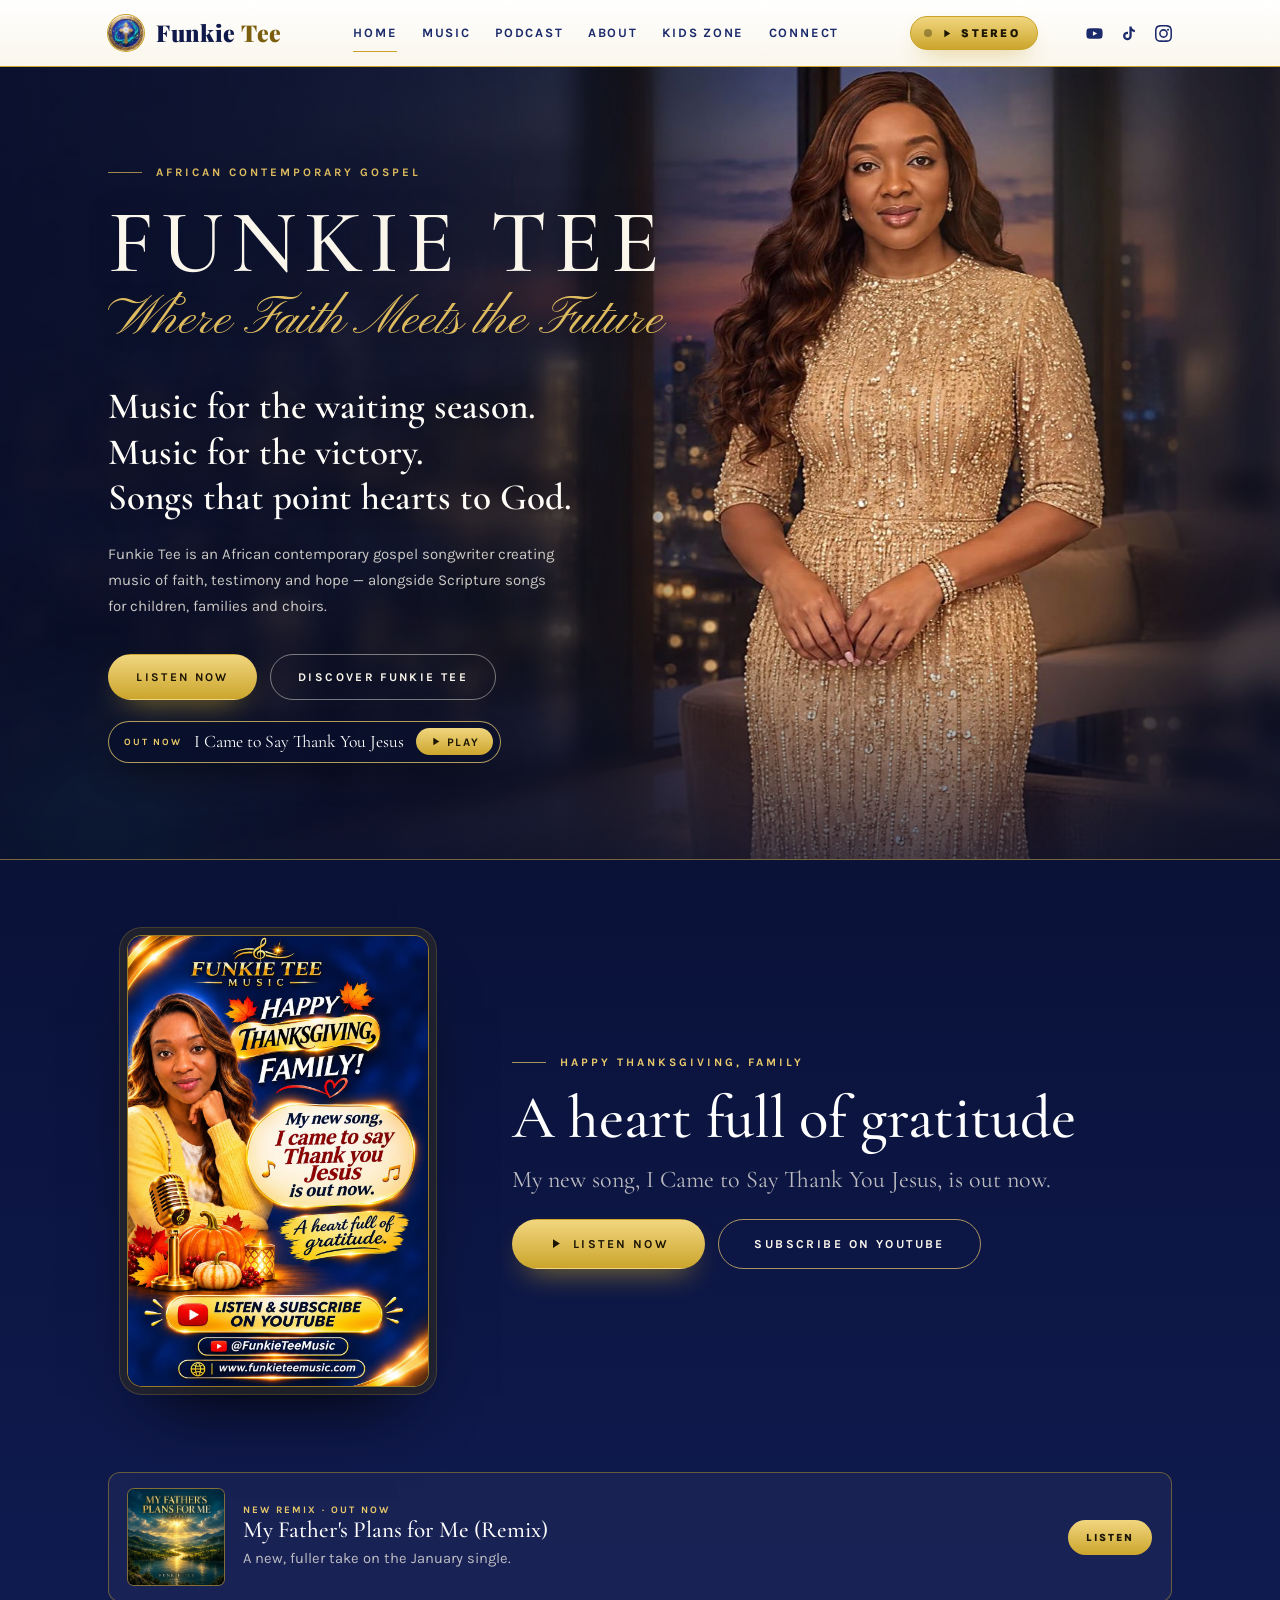
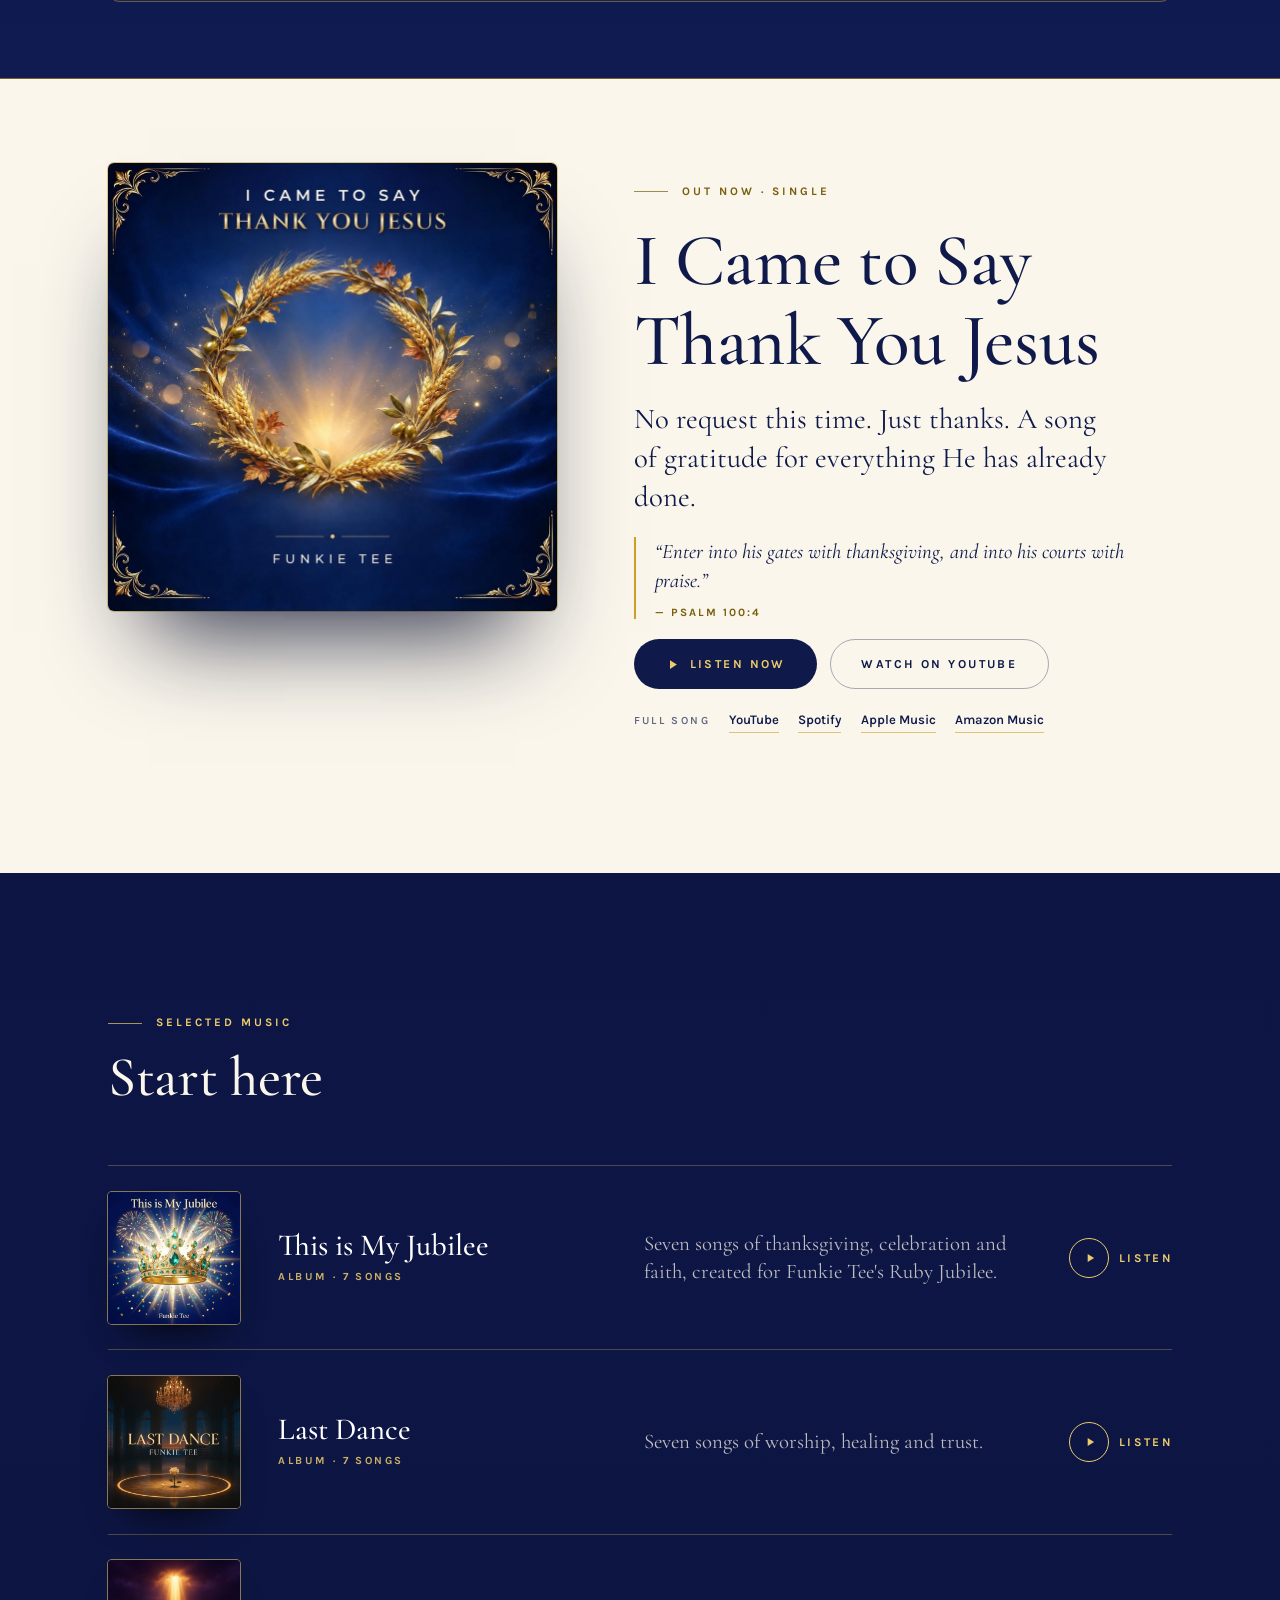
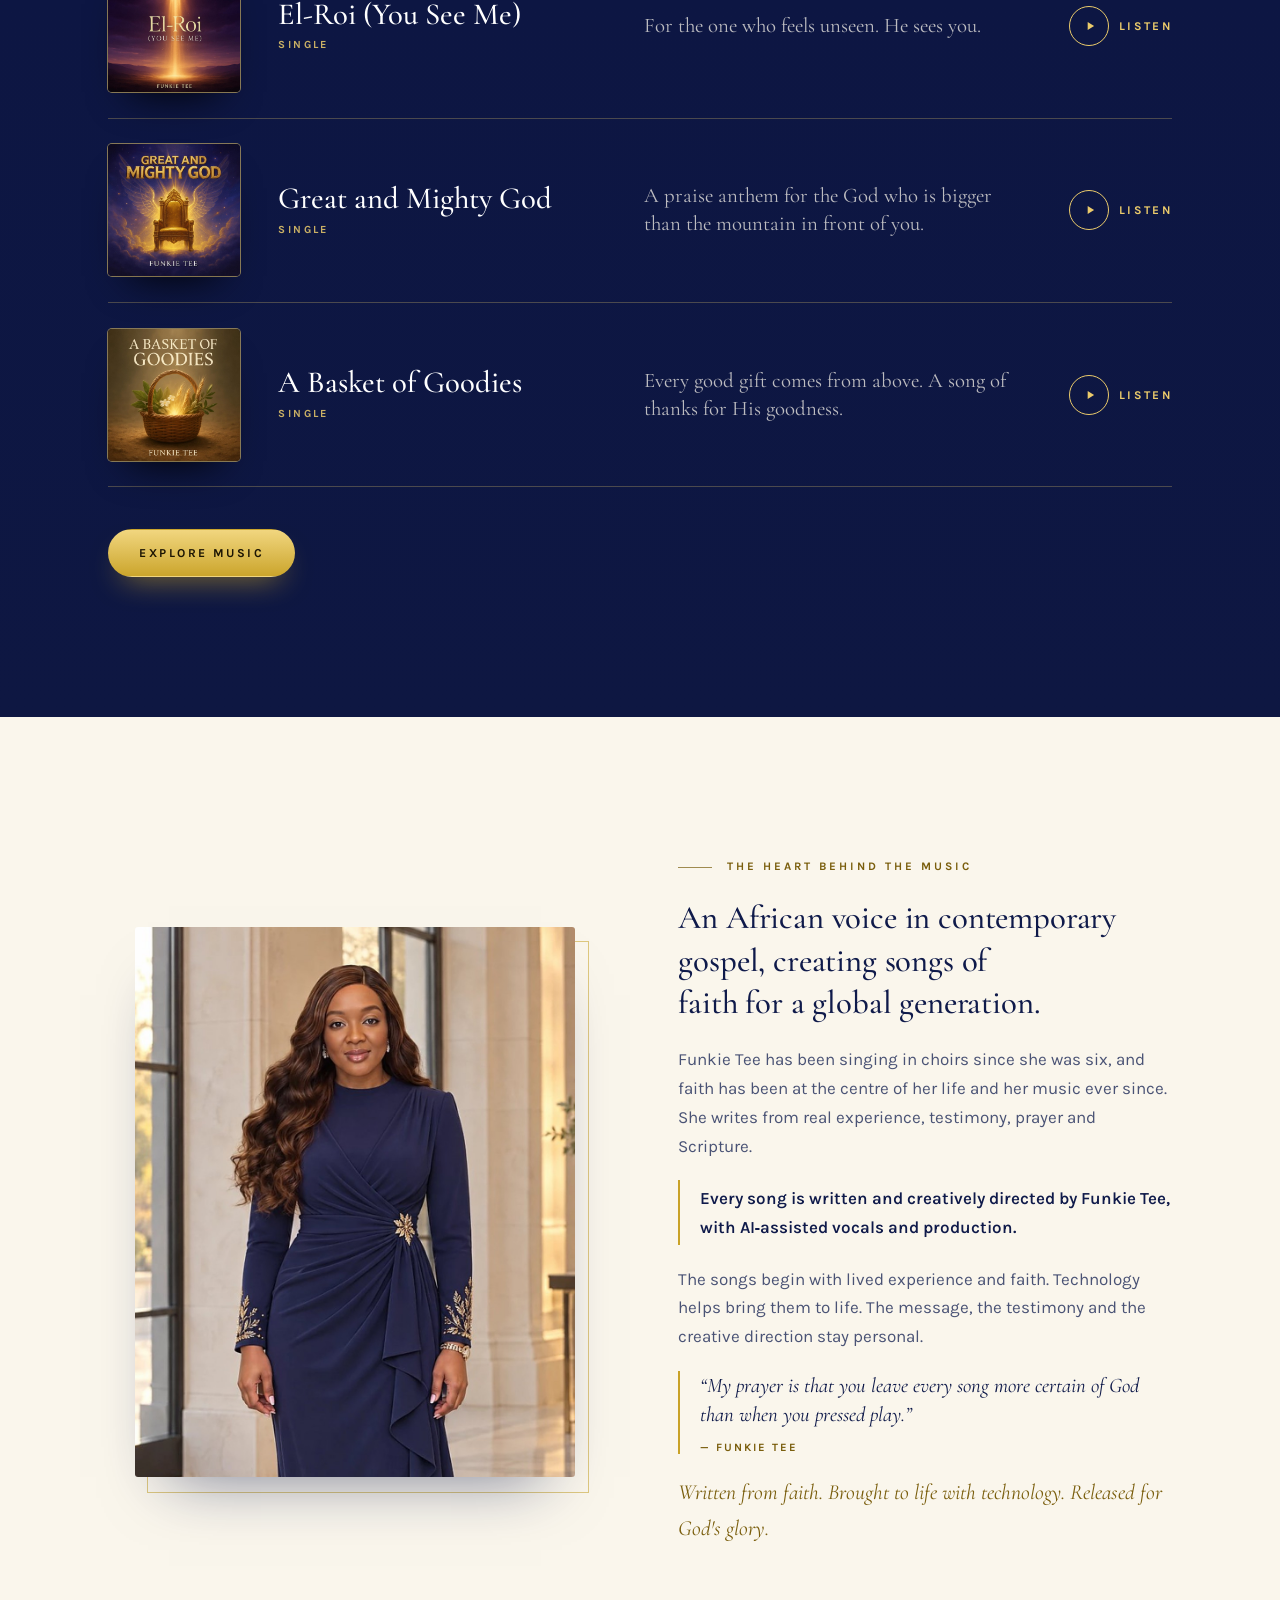
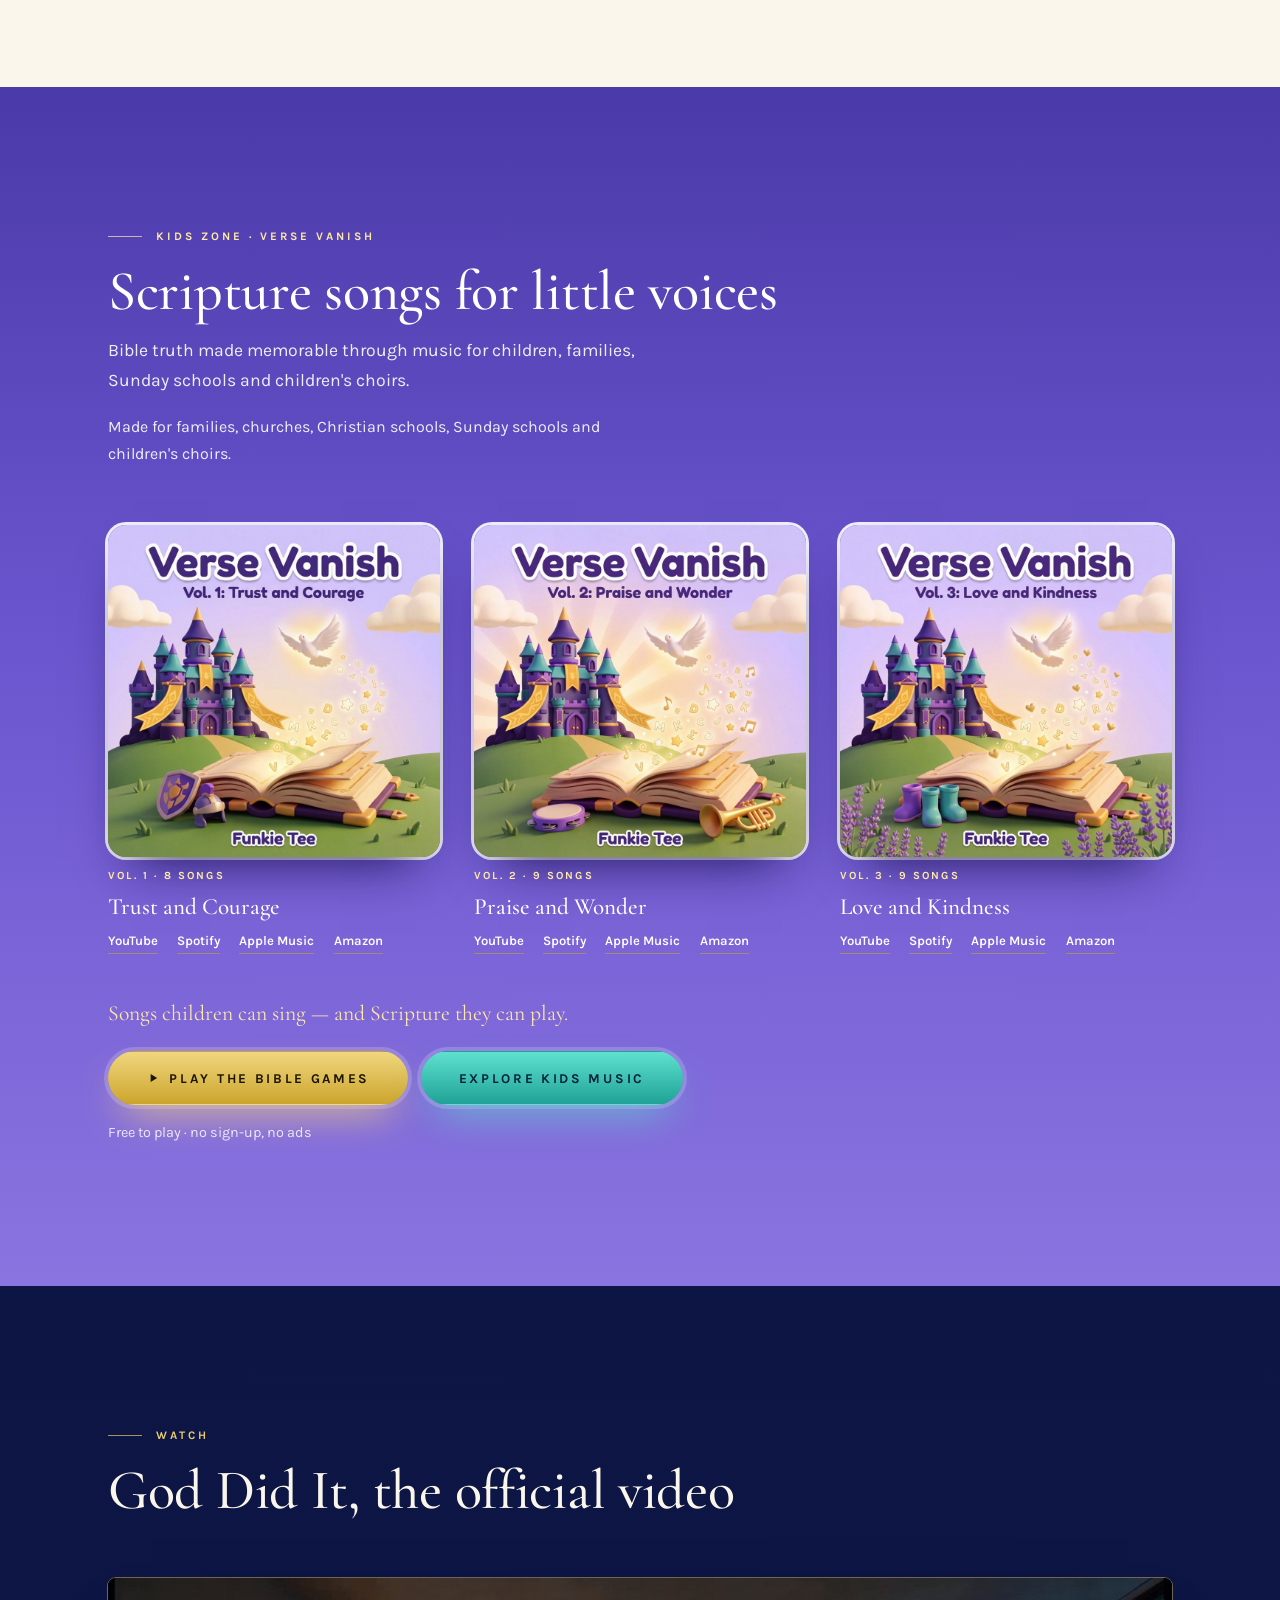
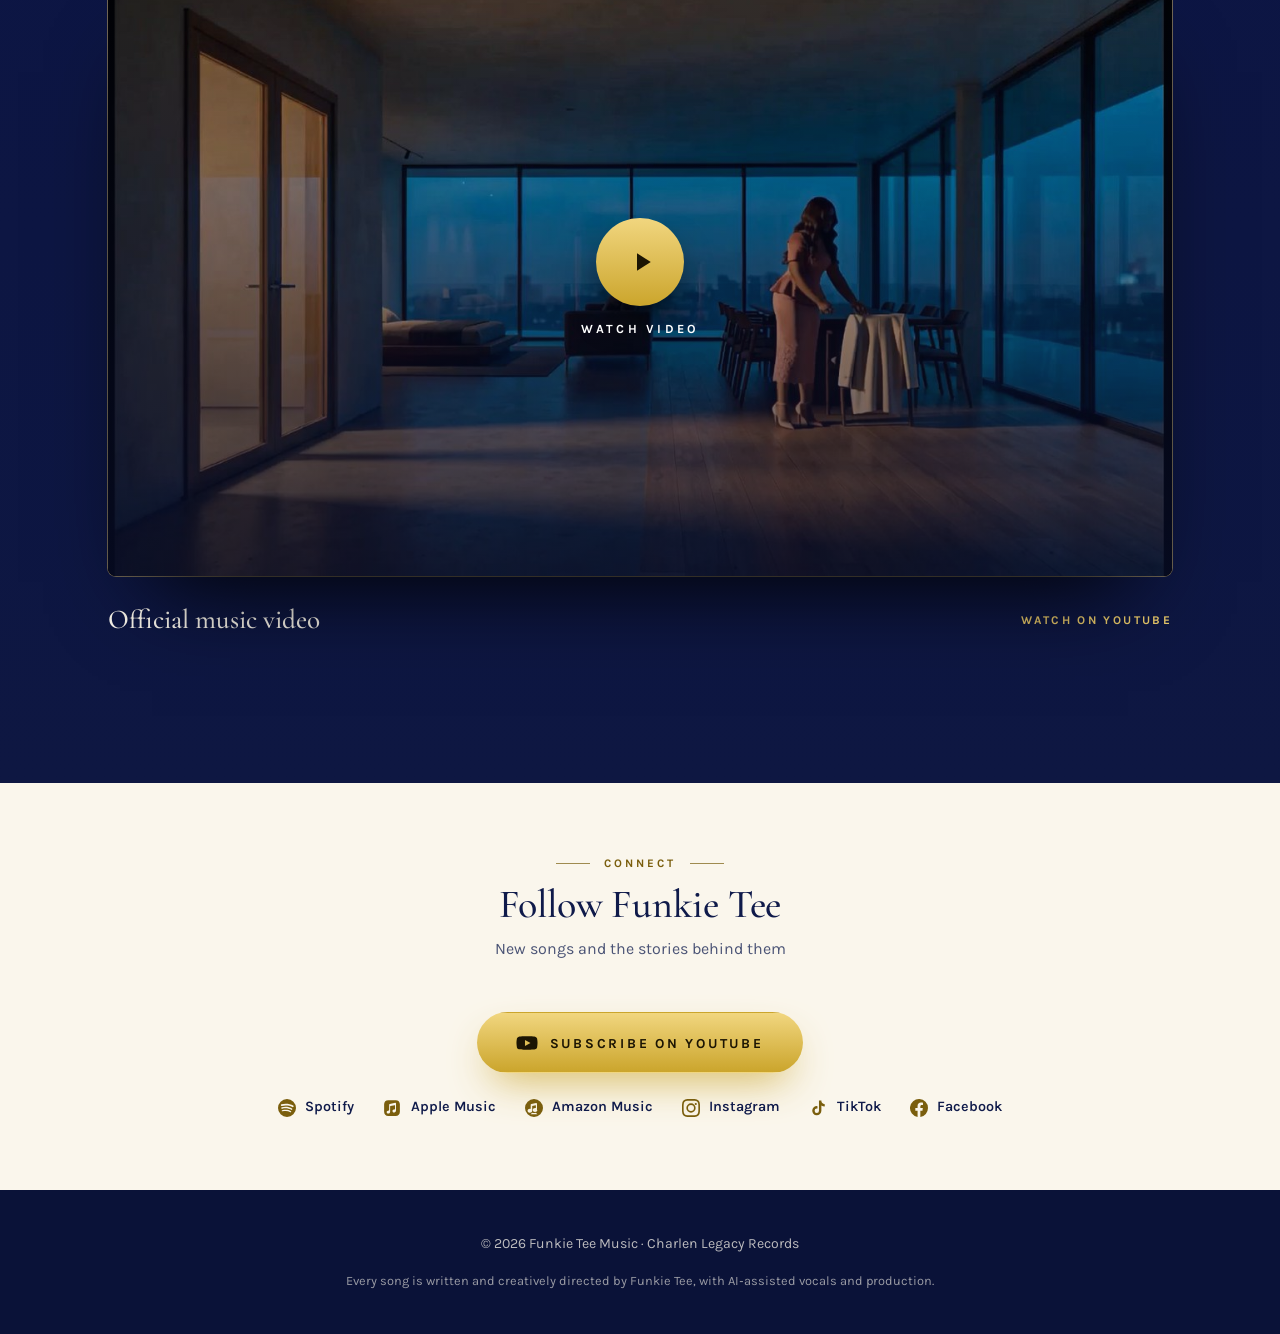
<file: index.html>
<!doctype html>
<html lang="en">
<head>
<meta charset="utf-8">
<meta name="viewport" content="width=device-width, initial-scale=1, viewport-fit=cover">
<title>Funkie Tee | Contemporary Gospel Music</title>
<meta name="description" content="Contemporary gospel music by Funkie Tee — songs of faith, testimony, worship and hope, plus Scripture music for children, families and choirs.">
<link rel="canonical" href="https://www.funkieteemusic.com/">
<meta property="og:type" content="website">
<meta property="og:site_name" content="Funkie Tee Music">
<meta property="og:title" content="Funkie Tee | Contemporary Gospel Music">
<meta property="og:description" content="Contemporary gospel music by Funkie Tee — songs of faith, testimony, worship and hope, plus Scripture music for children, families and choirs.">
<meta property="og:url" content="https://www.funkieteemusic.com/">
<meta property="og:image" content="https://www.funkieteemusic.com/img/share.jpg">
<meta property="og:image:width" content="1200">
<meta property="og:image:height" content="630">
<meta name="twitter:card" content="summary_large_image">
<meta name="theme-color" content="#0C1544">
<script type="application/ld+json">{"@context": "https://schema.org", "@type": "MusicGroup", "name": "Funkie Tee", "url": "https://www.funkieteemusic.com/", "image": "https://www.funkieteemusic.com/img/hero-wide.jpg", "description": "African contemporary gospel songwriter and creative artist.", "genre": ["Contemporary gospel", "African contemporary Christian", "Praise and worship", "Children's music"], "sameAs": ["https://www.youtube.com/@Funkieteemusic", "https://open.spotify.com/artist/38PxBexr2CgpQjC7OwSqL5", "https://music.apple.com/us/artist/funkie-tee/1867356216", "https://music.amazon.ca/artists/B0GFKVNXMG", "https://www.instagram.com/funkieteemusic", "https://www.tiktok.com/@funkieteemusic", "https://www.facebook.com/funkieteemusic"]}</script>
<link rel="icon" type="image/png" href="favicon.png">
<link rel="apple-touch-icon" href="apple-touch-icon.png">
<link rel="preconnect" href="https://fonts.googleapis.com">
<link rel="preconnect" href="https://fonts.gstatic.com" crossorigin>
<link rel="stylesheet" href="https://fonts.googleapis.com/css2?family=Cormorant+Garamond:ital,wght@0,500;0,600;1,500&family=Karla:wght@400;600;700;800&family=Pinyon+Script&family=Playfair+Display:wght@800;900&display=swap">
<link rel="stylesheet" href="css/site.css?v=62">
</head>
<body>
<a class="skiplink" href="#main">Skip to content</a>
<header class="site-head" id="site-head">
  <div class="wrap">
    <a class="brand" href="#top"><img src="img/emblem-sm.png" alt="" width="44" height="44"><span class="bname">Funkie <em>Tee</em></span></a>
    <button class="menu-btn" type="button" id="menu-btn" aria-expanded="false" aria-controls="navlinks">Menu</button>
    <nav class="links" id="navlinks" aria-label="Main">
      <a href="#top" aria-current="page">Home</a>
      <a href="music.html">Music</a>
      <a href="podcast.html">Podcast</a>
      <a href="#about">About</a>
      <a href="#kids">Kids Zone</a>
      <a href="#follow">Connect</a>
    </nav>
    <button class="stereo" type="button" id="stereo-btn" aria-pressed="false" aria-label="Turn on the stereo: play a continuous mix of Funkie Tee songs"><span class="dot"></span><svg class="i-play" viewBox="0 0 24 24" aria-hidden="true"><path d="M8 5v14l11-7z"/></svg><svg class="i-pause" viewBox="0 0 24 24" aria-hidden="true"><path d="M6 5h4v14H6zM14 5h4v14h-4z"/></svg><span class="full">Turn on the stereo</span><span class="short">Stereo</span></button>
    <div class="head-social">
      <a href="https://www.youtube.com/@Funkieteemusic?sub_confirmation=1" target="_blank" rel="noopener" aria-label="Subscribe to Funkie Tee on YouTube"><svg viewBox="0 0 24 24"><path d="M23 7.2a3 3 0 0 0-2.1-2.1C19 4.6 12 4.6 12 4.6s-7 0-8.9.5A3 3 0 0 0 1 7.2 31 31 0 0 0 .5 12 31 31 0 0 0 1 16.8a3 3 0 0 0 2.1 2.1c1.9.5 8.9.5 8.9.5s7 0 8.9-.5a3 3 0 0 0 2.1-2.1 31 31 0 0 0 .5-4.8 31 31 0 0 0-.5-4.8zM9.8 15.2V8.8l6 3.2-6 3.2z"/></svg></a>
      <a href="https://www.tiktok.com/@funkieteemusic" target="_blank" rel="noopener" aria-label="Funkie Tee on TikTok"><svg viewBox="0 0 24 24"><path d="M16.5 2h-3.2v13.6a2.9 2.9 0 1 1-2.9-2.9c.3 0 .6 0 .9.1V9.5a6.1 6.1 0 1 0 5.2 6V8.6a7.5 7.5 0 0 0 4.5 1.5V6.9A4.5 4.5 0 0 1 16.5 2z"/></svg></a>
      <a href="https://www.instagram.com/funkieteemusic" target="_blank" rel="noopener" aria-label="Funkie Tee on Instagram"><svg viewBox="0 0 24 24"><path d="M12 2.2c3.2 0 3.6 0 4.8.1 3.2.1 4.8 1.7 4.9 4.9.1 1.2.1 1.6.1 4.8s0 3.6-.1 4.8c-.1 3.2-1.7 4.8-4.9 4.9-1.2.1-1.6.1-4.8.1s-3.6 0-4.8-.1c-3.3-.1-4.8-1.7-4.9-4.9C2.2 15.6 2.2 15.2 2.2 12s0-3.6.1-4.8C2.4 4 4 2.4 7.2 2.3 8.4 2.2 8.8 2.2 12 2.2zM12 0C8.7 0 8.3 0 7.1.1 2.7.3.3 2.7.1 7.1 0 8.3 0 8.7 0 12s0 3.7.1 4.9c.2 4.4 2.6 6.8 7 7 1.2.1 1.6.1 4.9.1s3.7 0 4.9-.1c4.4-.2 6.8-2.6 7-7 .1-1.2.1-1.6.1-4.9s0-3.7-.1-4.9c-.2-4.4-2.6-6.8-7-7C15.7 0 15.3 0 12 0zm0 5.8a6.2 6.2 0 1 0 0 12.4 6.2 6.2 0 0 0 0-12.4zM12 16a4 4 0 1 1 0-8 4 4 0 0 1 0 8zm6.4-10.8a1.4 1.4 0 1 0 0 2.9 1.4 1.4 0 0 0 0-2.9z"/></svg></a>
    </div>
  </div>
</header>

<main id="main">
<section class="hero hero-wide" id="top" style="padding-block:0">
  <picture class="hero-bg"><source media="(max-width:820px)" srcset="img/hero-tall.jpg?v=3"><img src="img/hero-wide.jpg?v=2" alt="Funkie Tee in a gold beaded gown beside a window over a city at dusk" width="2000" height="1125" fetchpriority="high"></picture>
  <div class="hero-light" aria-hidden="true"><i class="gold"></i><i class="teal"></i></div>
  <div class="wrap">
    <div class="hero-copy">
      <span class="eyebrow">African contemporary gospel</span>
      <h1>FUNKIE TEE</h1>
      <p class="tagline">Where Faith Meets the Future</p>
      <p class="statement">Music for the waiting season.<br>Music for the victory.<br>Songs that point hearts to God.</p>
      <p class="support">Funkie Tee is an African contemporary gospel songwriter creating music of faith, testimony and hope — alongside Scripture songs for children, families and choirs.</p>
      <div class="row">
        <a class="btn btn-gold" href="music.html">Listen now</a>
        <a class="btn btn-line" href="#about">Discover Funkie Tee</a>
      </div>
      <button class="nowpill" type="button" data-play="i-came-to-say-thank-you-jesus"><span class="np-tag">Out now</span><span class="np-title">I Came to Say Thank You Jesus</span><span class="np-play"><svg viewBox="0 0 24 24" aria-hidden="true"><path d="M8 5v14l11-7z"/></svg>Play</span></button>
    </div>
  </div>
</section>

<section class="next" id="next">
  <div class="wrap">
    <a class="cover flyer" href="https://www.youtube.com/watch?v=6bg0WbIso0E" target="_blank" rel="noopener" aria-label="Watch I Came to Say Thank You Jesus on YouTube"><img src="img/flyer-thank-you-jesus-2.jpg" alt="Flyer: Happy Thanksgiving, family. My new song, I Came to Say Thank You Jesus, is out now. A heart full of gratitude." width="1024" height="1536"></a>
    <div class="stack">
      <span class="eyebrow">Happy Thanksgiving, family</span>
      <h2>A heart full of gratitude</h2>
      <p class="pitch">My new song, I Came to Say Thank You Jesus, is out now.</p>
      <div class="row">
        <button class="btn btn-gold" type="button" data-play="i-came-to-say-thank-you-jesus"><svg viewBox="0 0 24 24" aria-hidden="true"><path d="M8 5v14l11-7z"/></svg>Listen now</button>
        <a class="btn btn-line" href="https://www.youtube.com/@Funkieteemusic?sub_confirmation=1" target="_blank" rel="noopener">Subscribe on YouTube</a>
      </div>
    </div>
        <button class="also-rel" type="button" data-play="my-fathers-plans-for-me-remix" aria-label="Listen to a preview of My Father&#x27;s Plans for Me (Remix)">
      <img src="img/cv/my-fathers-plans-for-me-remix.jpg" alt="" width="900" height="900" loading="lazy">
      <span class="txt"><span class="kind">New remix · Out now</span><strong>My Father&#x27;s Plans for Me (Remix)</strong><span class="line">A new, fuller take on the January single.</span></span>
      <span class="go">Listen</span>
    </button>
  </div>
</section>

<section class="on-ivory" id="latest">
  <div class="wrap feature">
    <div class="art"><img src="img/cv/i-came-to-say-thank-you-jesus.jpg" alt="I Came to Say Thank You Jesus cover art: a golden harvest wreath of wheat and olive on royal blue" width="900" height="900" loading="lazy"></div>
    <div class="stack">
      <span class="eyebrow">Out now · Single</span>
      <h2>I Came to Say Thank You Jesus</h2>
      <p class="pitch">No request this time. Just thanks. A song of gratitude for everything He has already done.</p>
      <blockquote>“Enter into his gates with thanksgiving, and into his courts with praise.”<cite>— Psalm 100:4</cite></blockquote>
      <div class="row">
        <button class="btn btn-ink" type="button" data-play="i-came-to-say-thank-you-jesus"><svg viewBox="0 0 24 24" aria-hidden="true"><path d="M8 5v14l11-7z"/></svg>Listen now</button>
        <a class="btn btn-line" href="https://www.youtube.com/watch?v=6bg0WbIso0E" target="_blank" rel="noopener">Watch on YouTube</a>
      </div>
      <p class="also"><span>Full song</span><a href="https://www.youtube.com/watch?v=6bg0WbIso0E" target="_blank" rel="noopener">YouTube</a><a href="https://open.spotify.com/album/7yOsos0BoZnpm0HrcXMiPt" target="_blank" rel="noopener">Spotify</a><a href="https://music.apple.com/us/album/i-came-to-say-thank-you-jesus/6837287405?i=6837287406" target="_blank" rel="noopener">Apple Music</a><a href="https://music.amazon.ca/artists/B0GFKVNXMG" target="_blank" rel="noopener">Amazon Music</a></p>
    </div>
  </div>
</section>

<section class="on-indigo" id="music">
  <div class="wrap">
    <div class="head">
      <span class="eyebrow">Selected music</span>
      <h2>Start here</h2>
    </div>
    <ul class="picks">
      <li>
        <img src="img/cv/this-is-my-jubilee.jpg" alt="This is My Jubilee cover" width="900" height="900" loading="lazy">
        <div><h3>This is My Jubilee</h3><span class="kind">Album · 7 songs</span></div>
        <p class="line">Seven songs of thanksgiving, celebration and faith, created for Funkie Tee&#x27;s Ruby Jubilee.</p>
        <button class="playlink" type="button" data-play="this-is-my-jubilee" aria-label="Listen to a preview of This is My Jubilee"><i><svg viewBox="0 0 24 24" aria-hidden="true"><path d="M8 5v14l11-7z"/></svg></i>Listen</button>
      </li>
      <li>
        <img src="img/cv/last-dance.jpg" alt="Last Dance cover" width="900" height="900" loading="lazy">
        <div><h3>Last Dance</h3><span class="kind">Album · 7 songs</span></div>
        <p class="line">Seven songs of worship, healing and trust.</p>
        <button class="playlink" type="button" data-play="last-dance" aria-label="Listen to a preview of Last Dance"><i><svg viewBox="0 0 24 24" aria-hidden="true"><path d="M8 5v14l11-7z"/></svg></i>Listen</button>
      </li>
      <li>
        <img src="img/cv/el-roi-you-see-me.jpg" alt="El-Roi (You See Me) cover" width="900" height="900" loading="lazy">
        <div><h3>El-Roi (You See Me)</h3><span class="kind">Single</span></div>
        <p class="line">For the one who feels unseen. He sees you.</p>
        <button class="playlink" type="button" data-play="el-roi-you-see-me" aria-label="Listen to a preview of El-Roi (You See Me)"><i><svg viewBox="0 0 24 24" aria-hidden="true"><path d="M8 5v14l11-7z"/></svg></i>Listen</button>
      </li>
      <li>
        <img src="img/cv/great-and-mighty-god.jpg" alt="Great and Mighty God cover" width="900" height="900" loading="lazy">
        <div><h3>Great and Mighty God</h3><span class="kind">Single</span></div>
        <p class="line">A praise anthem for the God who is bigger than the mountain in front of you.</p>
        <button class="playlink" type="button" data-play="great-and-mighty-god" aria-label="Listen to a preview of Great and Mighty God"><i><svg viewBox="0 0 24 24" aria-hidden="true"><path d="M8 5v14l11-7z"/></svg></i>Listen</button>
      </li>
      <li>
        <img src="img/cv/a-basket-of-goodies.jpg" alt="A Basket of Goodies cover" width="900" height="900" loading="lazy">
        <div><h3>A Basket of Goodies</h3><span class="kind">Single</span></div>
        <p class="line">Every good gift comes from above. A song of thanks for His goodness.</p>
        <button class="playlink" type="button" data-play="a-basket-of-goodies" aria-label="Listen to a preview of A Basket of Goodies"><i><svg viewBox="0 0 24 24" aria-hidden="true"><path d="M8 5v14l11-7z"/></svg></i>Listen</button>
      </li>
    </ul>
    <div class="row" style="margin-top:2.6rem">
      <a class="btn btn-gold" href="music.html">Explore music</a>
    </div>
  </div>
</section>

<section class="on-ivory" id="about">
  <div class="wrap about">
    <figure class="pair solo">
      <img class="big" src="img/portrait-about-34.jpg" alt="Funkie Tee in a navy gown with gold embroidery" width="1000" height="1250">
    </figure>
    <div class="stack">
      <span class="eyebrow">The heart behind the music</span>
      <h2 class="voice">An African voice in contemporary gospel, creating songs of faith for a global generation.</h2>
      <p>Funkie Tee has been singing in choirs since she was six, and faith has been at the centre of her life and her music ever since. She writes from real experience, testimony, prayer and Scripture.</p>
      <p class="credit">Every song is written and creatively directed by Funkie Tee, with AI&#8209;assisted vocals and production.</p>
      <p>The songs begin with lived experience and faith. Technology helps bring them to life. The message, the testimony and the creative direction stay personal.</p>
      <blockquote>“My prayer is that you leave every song more certain of God than when you pressed play.”<cite>— Funkie Tee</cite></blockquote>
      <p class="closing">Written from faith. Brought to life with technology. Released for God's glory.</p>
    </div>
  </div>
</section>

<section class="kids" id="kids">
  <div class="wrap">
    <div class="head">
      <span class="eyebrow">Kids Zone · Verse Vanish</span>
      <h2>Scripture songs for little voices</h2>
      <p class="lead">Bible truth made memorable through music for children, families, Sunday schools and children's choirs.</p>
      <p class="madefor">Made for families, churches, Christian schools, Sunday schools and children's choirs.</p>
    </div>
    <div class="vols">
      <div class="vol">
        <a class="cover" href="https://www.youtube.com/playlist?list=OLAK5uy_km_A4u-g6XJtyzuR9VsN4Z_U0F-Cp-2rM" target="_blank" rel="noopener" aria-label="Listen to Verse Vanish, Vol. 1: Trust and Courage on YouTube"><img src="img/cv/verse-vanish-vol-1-trust-and-courage.jpg" alt="Verse Vanish, Vol. 1: Trust and Courage album cover" width="900" height="900" loading="lazy"></a>
        <span class="kind">Vol. 1 · 8 songs</span>
        <h3>Trust and Courage</h3>
        <span class="also"><a href="https://www.youtube.com/playlist?list=OLAK5uy_km_A4u-g6XJtyzuR9VsN4Z_U0F-Cp-2rM" target="_blank" rel="noopener">YouTube</a><a href="https://open.spotify.com/album/2Ob0yhZPnN49cMpGAW5QJo" target="_blank" rel="noopener">Spotify</a><a href="https://music.apple.com/us/album/verse-vanish-vol-1-trust-and-courage/6814858584" target="_blank" rel="noopener">Apple Music</a><a href="https://music.amazon.ca/albums/B0HKLCJ2R6" target="_blank" rel="noopener">Amazon</a></span>
      </div>
      <div class="vol">
        <a class="cover" href="https://www.youtube.com/playlist?list=OLAK5uy_nNXoYNPy8DpgBagwQBBnLxB4j_WO_fQMM" target="_blank" rel="noopener" aria-label="Listen to Verse Vanish, Vol. 2: Praise and Wonder on YouTube"><img src="img/cv/verse-vanish-vol-2-praise-and-wonder.jpg" alt="Verse Vanish, Vol. 2: Praise and Wonder album cover" width="900" height="900" loading="lazy"></a>
        <span class="kind">Vol. 2 · 9 songs</span>
        <h3>Praise and Wonder</h3>
        <span class="also"><a href="https://www.youtube.com/playlist?list=OLAK5uy_nNXoYNPy8DpgBagwQBBnLxB4j_WO_fQMM" target="_blank" rel="noopener">YouTube</a><a href="https://open.spotify.com/album/35eAXJZfLflisqZBFwWvkk" target="_blank" rel="noopener">Spotify</a><a href="https://music.apple.com/us/album/verse-vanish-vol-2-praise-and-wonder/6814919387" target="_blank" rel="noopener">Apple Music</a><a href="https://music.amazon.ca/albums/B0HKLQ1FRG" target="_blank" rel="noopener">Amazon</a></span>
      </div>
      <div class="vol">
        <a class="cover" href="https://www.youtube.com/playlist?list=OLAK5uy_kYufB1T3ET3UrKcsDPgxCz0owRfBmcB-M" target="_blank" rel="noopener" aria-label="Listen to Verse Vanish, Vol. 3: Love and Kindness on YouTube"><img src="img/cv/verse-vanish-vol-3-love-and-kindness.jpg" alt="Verse Vanish, Vol. 3: Love and Kindness album cover" width="900" height="900" loading="lazy"></a>
        <span class="kind">Vol. 3 · 9 songs</span>
        <h3>Love and Kindness</h3>
        <span class="also"><a href="https://www.youtube.com/playlist?list=OLAK5uy_kYufB1T3ET3UrKcsDPgxCz0owRfBmcB-M" target="_blank" rel="noopener">YouTube</a><a href="https://open.spotify.com/album/2Ty3YfbIYE3qAVB75dxBDs" target="_blank" rel="noopener">Spotify</a><a href="https://music.apple.com/us/album/verse-vanish-vol-3-love-and-kindness/6814971789" target="_blank" rel="noopener">Apple Music</a><a href="https://music.amazon.ca/albums/B0HKLY3P3W" target="_blank" rel="noopener">Amazon</a></span>
      </div>
    </div>
    <p class="playline">Songs children can sing — and Scripture they can play.</p>
    <div class="row">
      <a class="btn btn-gold btn-big" href="https://charlenplay.com" target="_blank" rel="noopener"><svg viewBox="0 0 24 24" aria-hidden="true"><path d="M8 5v14l11-7z"/></svg>Play the Bible games</a>
      <a class="btn btn-teal" href="music.html#kids">Explore kids music</a>
    </div>
    <p class="playnote">Free to play · no sign-up, no ads</p>
  </div>
</section>

<section class="on-indigo" id="video">
  <div class="wrap">
    <div class="head">
      <span class="eyebrow">Video preview</span>
      <h2>A first look at God Did It</h2>
    </div>
    <div class="video film" id="film" data-release="2026-10-01T13:00:00-05:00" data-yt="QLBroPtO5vY">
      <video muted loop playsinline preload="none" poster="img/video-god-did-it.jpg" width="1366" height="768" aria-label="God Did It, a short film: a woman in a rose dress in a glass-walled room above a city at dusk"><source src="video/god-did-it.mp4" type="video/mp4"></video>
      <button class="shade" type="button" id="film-btn" aria-label="Watch the God Did It video preview with sound"><span class="disc"><svg viewBox="0 0 24 24" aria-hidden="true"><path d="M8 5v14l11-7z"/></svg></span><span class="lbl">Watch the preview</span></button>
    </div>
    <button class="video" id="ytfilm" type="button" data-yt="QLBroPtO5vY" data-title="God Did It (Official Music Video) by Funkie Tee" aria-label="Watch God Did It, the official music video" hidden>
      <img src="img/video-god-did-it.jpg" alt="" width="1366" height="768" loading="lazy">
      <span class="shade"><span class="disc"><svg viewBox="0 0 24 24" aria-hidden="true"><path d="M8 5v14l11-7z"/></svg></span><span class="lbl">Watch video</span></span>
    </button>
    <div class="videocap"><b id="vcap-title">Official music video</b><a id="vcap-link" class="playlink" href="https://youtu.be/QLBroPtO5vY" target="_blank" rel="noopener">Watch the music video</a></div>
  </div>
</section>

<section class="on-ivory follow" id="follow">
  <div class="wrap">
    <div class="head">
      <span class="eyebrow">Connect</span>
      <h2>Follow Funkie Tee</h2>
      <p class="lead">New songs and the stories behind them</p>
    </div>
    <a class="btn btn-gold btn-big subscribe" href="https://www.youtube.com/@Funkieteemusic?sub_confirmation=1" target="_blank" rel="noopener"><svg viewBox="0 0 24 24"><path d="M23 7.2a3 3 0 0 0-2.1-2.1C19 4.6 12 4.6 12 4.6s-7 0-8.9.5A3 3 0 0 0 1 7.2 31 31 0 0 0 .5 12 31 31 0 0 0 1 16.8a3 3 0 0 0 2.1 2.1c1.9.5 8.9.5 8.9.5s7 0 8.9-.5a3 3 0 0 0 2.1-2.1 31 31 0 0 0 .5-4.8 31 31 0 0 0-.5-4.8zM9.8 15.2V8.8l6 3.2-6 3.2z"/></svg>Subscribe on YouTube</a>
    <div class="socials">
      <a href="https://open.spotify.com/artist/38PxBexr2CgpQjC7OwSqL5" target="_blank" rel="noopener"><svg viewBox="0 0 24 24" aria-hidden="true"><path d="M12 0a12 12 0 1 0 0 24 12 12 0 0 0 0-24zm5.5 17.3a.75.75 0 0 1-1.03.25c-2.82-1.72-6.37-2.11-10.55-1.16a.75.75 0 1 1-.33-1.46c4.57-1.04 8.5-.59 11.66 1.34.35.22.46.68.25 1.03zm1.47-3.27a.94.94 0 0 1-1.29.31c-3.23-1.98-8.15-2.56-11.97-1.4a.94.94 0 1 1-.54-1.79c4.36-1.32 9.78-.68 13.49 1.6.44.27.58.85.31 1.28zm.13-3.4C15.24 8.33 8.86 8.12 5.16 9.24a1.12 1.12 0 1 1-.65-2.15c4.25-1.29 11.31-1.04 15.77 1.61a1.12 1.12 0 0 1-1.15 1.93z"/></svg>Spotify</a>
      <a href="https://music.apple.com/us/artist/funkie-tee/1867356216" target="_blank" rel="noopener"><svg viewBox="0 0 24 24" aria-hidden="true"><path d="M16.9 1.5H7.1C3.6 1.5 1.5 3.6 1.5 7.1v9.8c0 3.5 2.1 5.6 5.6 5.6h9.8c3.5 0 5.6-2.1 5.6-5.6V7.1c0-3.5-2.1-5.6-5.6-5.6zm.4 13.9c0 1.3-.9 2.3-2.3 2.5-1.2.2-2.2-.6-2.3-1.7-.1-1 .6-1.9 1.8-2.1l1-.2c.3-.1.5-.3.5-.6V8.7c0-.3-.2-.5-.5-.4L9.9 9.4c-.3.1-.4.3-.4.6v6.9c0 1.3-.9 2.3-2.3 2.5-1.2.2-2.2-.6-2.3-1.7-.1-1 .6-1.9 1.8-2.1l1-.2c.3-.1.5-.3.5-.6V7.6c0-.6.3-1 .9-1.1l7.2-1.5c.5-.1 1 .2 1 .8v9.6z"/></svg>Apple Music</a>
      <a href="https://music.amazon.ca/artists/B0GFKVNXMG" target="_blank" rel="noopener"><svg viewBox="0 0 24 24" aria-hidden="true"><path d="M12 0a12 12 0 1 0 0 24 12 12 0 0 0 0-24zm4.5 14.6c0 1.5-1.4 2.7-3.1 2.7s-3.1-1.2-3.1-2.7 1.4-2.7 3.1-2.7c.4 0 .8.1 1.1.2V8.3L9.6 9.4v6.3c0 1.5-1.4 2.7-3.1 2.7S3.4 17.2 3.4 15.7s1.4-2.7 3.1-2.7c.4 0 .8.1 1.1.2V7.7c0-.5.3-.9.8-1l6.4-1.5c.6-.1 1.2.3 1.2 1v8.4zM7 20.2c-.4.6-1.1 1-2.1 1.2 1.9-.5 3.4-1.6 4.5-3.2a7 7 0 0 0 5.2 0c1.1 1.6 2.6 2.7 4.5 3.2-1-.2-1.7-.6-2.1-1.2"/></svg>Amazon Music</a>
      <a href="https://www.instagram.com/funkieteemusic" target="_blank" rel="noopener"><svg viewBox="0 0 24 24"><path d="M12 2.2c3.2 0 3.6 0 4.8.1 3.2.1 4.8 1.7 4.9 4.9.1 1.2.1 1.6.1 4.8s0 3.6-.1 4.8c-.1 3.2-1.7 4.8-4.9 4.9-1.2.1-1.6.1-4.8.1s-3.6 0-4.8-.1c-3.3-.1-4.8-1.7-4.9-4.9C2.2 15.6 2.2 15.2 2.2 12s0-3.6.1-4.8C2.4 4 4 2.4 7.2 2.3 8.4 2.2 8.8 2.2 12 2.2zM12 0C8.7 0 8.3 0 7.1.1 2.7.3.3 2.7.1 7.1 0 8.3 0 8.7 0 12s0 3.7.1 4.9c.2 4.4 2.6 6.8 7 7 1.2.1 1.6.1 4.9.1s3.7 0 4.9-.1c4.4-.2 6.8-2.6 7-7 .1-1.2.1-1.6.1-4.9s0-3.7-.1-4.9c-.2-4.4-2.6-6.8-7-7C15.7 0 15.3 0 12 0zm0 5.8a6.2 6.2 0 1 0 0 12.4 6.2 6.2 0 0 0 0-12.4zM12 16a4 4 0 1 1 0-8 4 4 0 0 1 0 8zm6.4-10.8a1.4 1.4 0 1 0 0 2.9 1.4 1.4 0 0 0 0-2.9z"/></svg>Instagram</a>
      <a href="https://www.tiktok.com/@funkieteemusic" target="_blank" rel="noopener"><svg viewBox="0 0 24 24"><path d="M16.5 2h-3.2v13.6a2.9 2.9 0 1 1-2.9-2.9c.3 0 .6 0 .9.1V9.5a6.1 6.1 0 1 0 5.2 6V8.6a7.5 7.5 0 0 0 4.5 1.5V6.9A4.5 4.5 0 0 1 16.5 2z"/></svg>TikTok</a>
      <a href="https://www.facebook.com/funkieteemusic" target="_blank" rel="noopener"><svg viewBox="0 0 24 24"><path d="M24 12a12 12 0 1 0-13.9 11.9v-8.4H7.1V12h3V9.4c0-3 1.8-4.7 4.5-4.7 1.3 0 2.7.2 2.7.2v3h-1.5c-1.5 0-2 .9-2 1.9V12h3.3l-.5 3.5h-2.8v8.4A12 12 0 0 0 24 12z"/></svg>Facebook</a>
    </div>
  </div>
</section>
</main>
<footer>
  <div class="wrap">
    <span>© 2026 Funkie Tee Music · Charlen Legacy Records</span>
    <span class="made">Every song is written and creatively directed by Funkie Tee, with AI&#8209;assisted vocals and production.</span>
  </div>
</footer>

<div class="player" id="player" hidden>
  <img class="cv" id="p-cover" src="img/cv/god-did-it.jpg" alt="" width="52" height="52">
  <div class="info"><div class="ttl" id="p-title">God Did It</div><div class="sub">30-second preview<a id="p-yt" href="https://www.youtube.com/watch?v=6bg0WbIso0E" target="_blank" rel="noopener">YouTube</a><a id="p-sp" href="https://open.spotify.com/album/7yOsos0BoZnpm0HrcXMiPt" target="_blank" rel="noopener">Spotify</a><a id="p-ap" href="https://music.apple.com/us/album/i-came-to-say-thank-you-jesus/6837287405?i=6837287406" target="_blank" rel="noopener">Apple Music</a><a id="p-am" href="https://music.amazon.ca/artists/B0GFKVNXMG" target="_blank" rel="noopener">Amazon</a></div></div>
  <div class="ctl">
    <button class="skip" type="button" id="p-prev" aria-label="Previous song"><svg viewBox="0 0 24 24" aria-hidden="true"><path d="M6 5h2v14H6zM20 5v14L9 12z"/></svg></button>
    <button class="pp" type="button" id="p-pp" aria-label="Play or pause"><svg class="i-play" viewBox="0 0 24 24" aria-hidden="true"><path d="M8 5v14l11-7z"/></svg><svg class="i-pause" viewBox="0 0 24 24" aria-hidden="true"><path d="M6 5h4v14H6zM14 5h4v14h-4z"/></svg></button>
    <button class="skip" type="button" id="p-next" aria-label="Next song"><svg viewBox="0 0 24 24" aria-hidden="true"><path d="M16 5h2v14h-2zM4 5v14l11-7z"/></svg></button>
    <button type="button" id="p-close" aria-label="Close player"><svg viewBox="0 0 24 24" aria-hidden="true"><path d="M6.4 5 5 6.4 10.6 12 5 17.6 6.4 19 12 13.4 17.6 19 19 17.6 13.4 12 19 6.4 17.6 5 12 10.6z"/></svg></button>
  </div>
  <div class="bar" id="p-bar" role="slider" aria-label="Preview progress" aria-valuemin="0" aria-valuemax="100" aria-valuenow="0" tabindex="0"><i id="p-fill"></i></div>
</div>
<audio id="audio" preload="none"></audio>
<script src="js/site.js?v=62" defer></script>
</body>
</html>
</file>
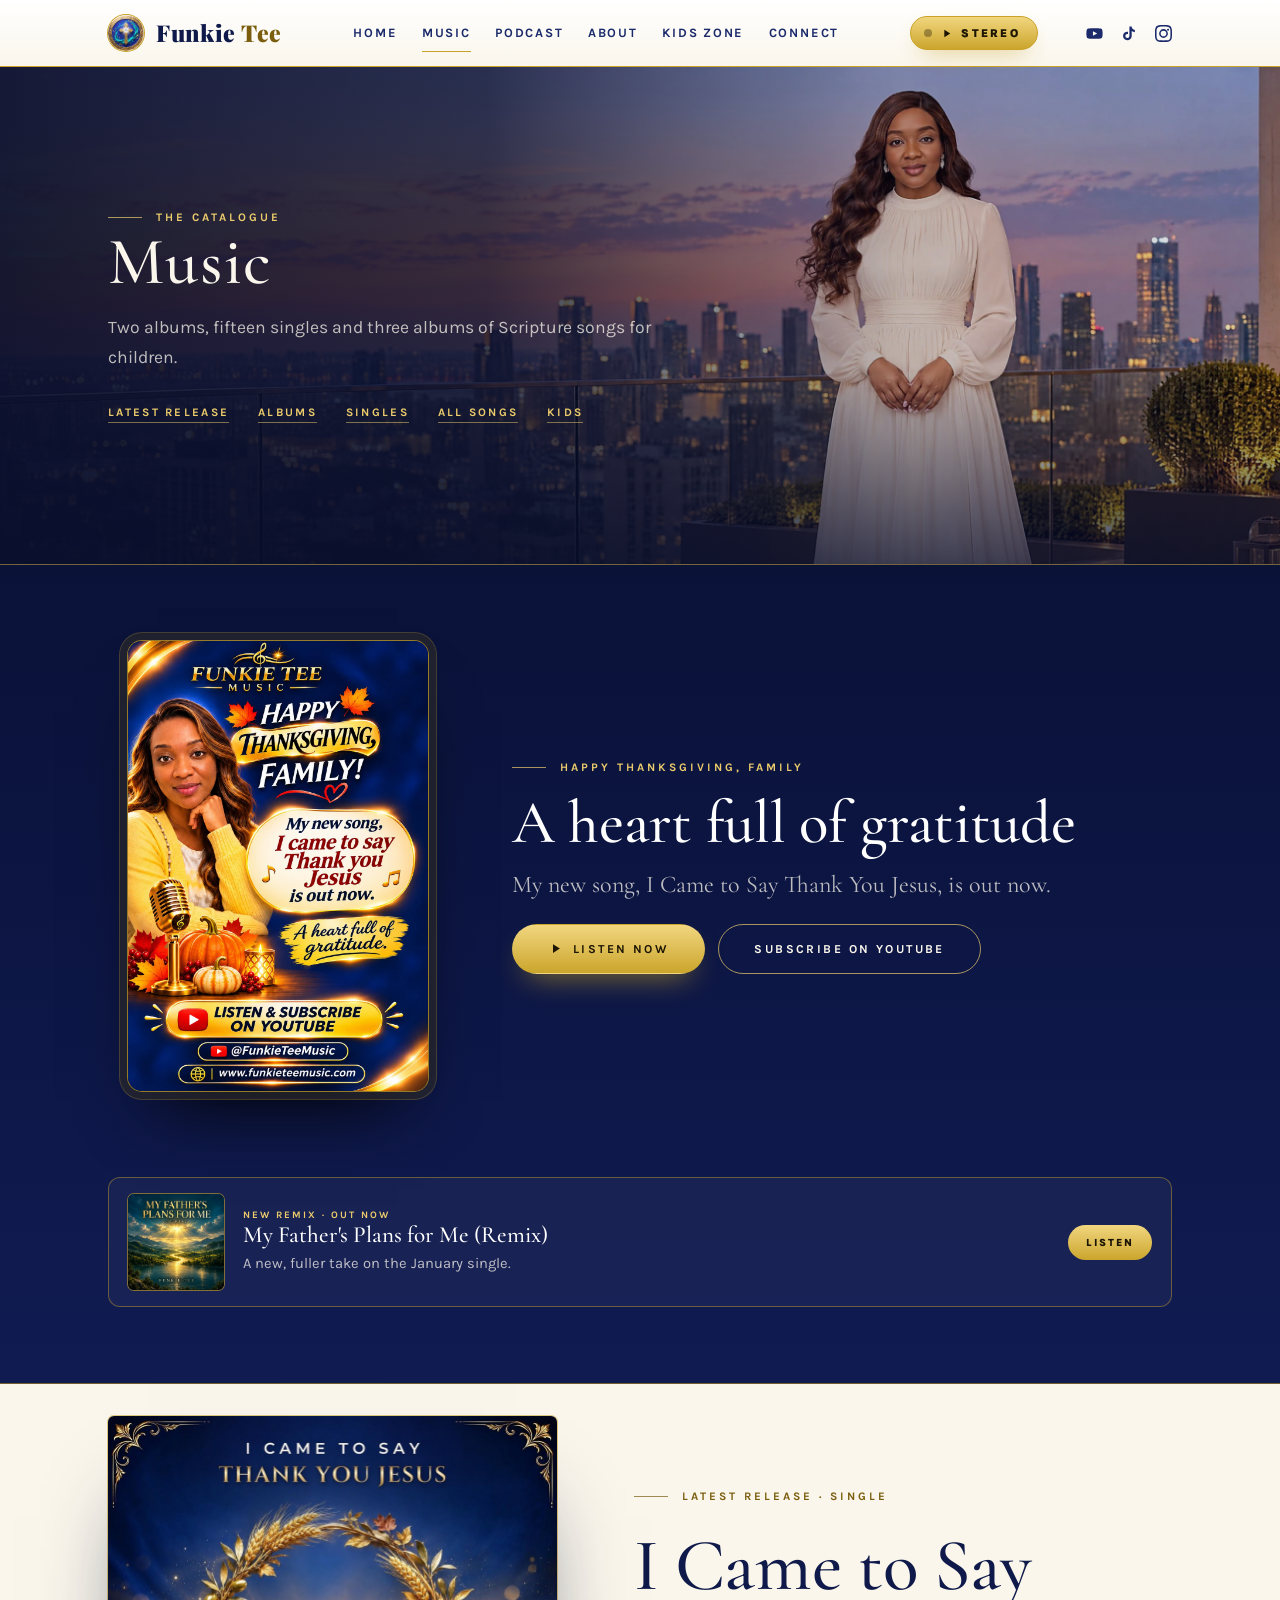
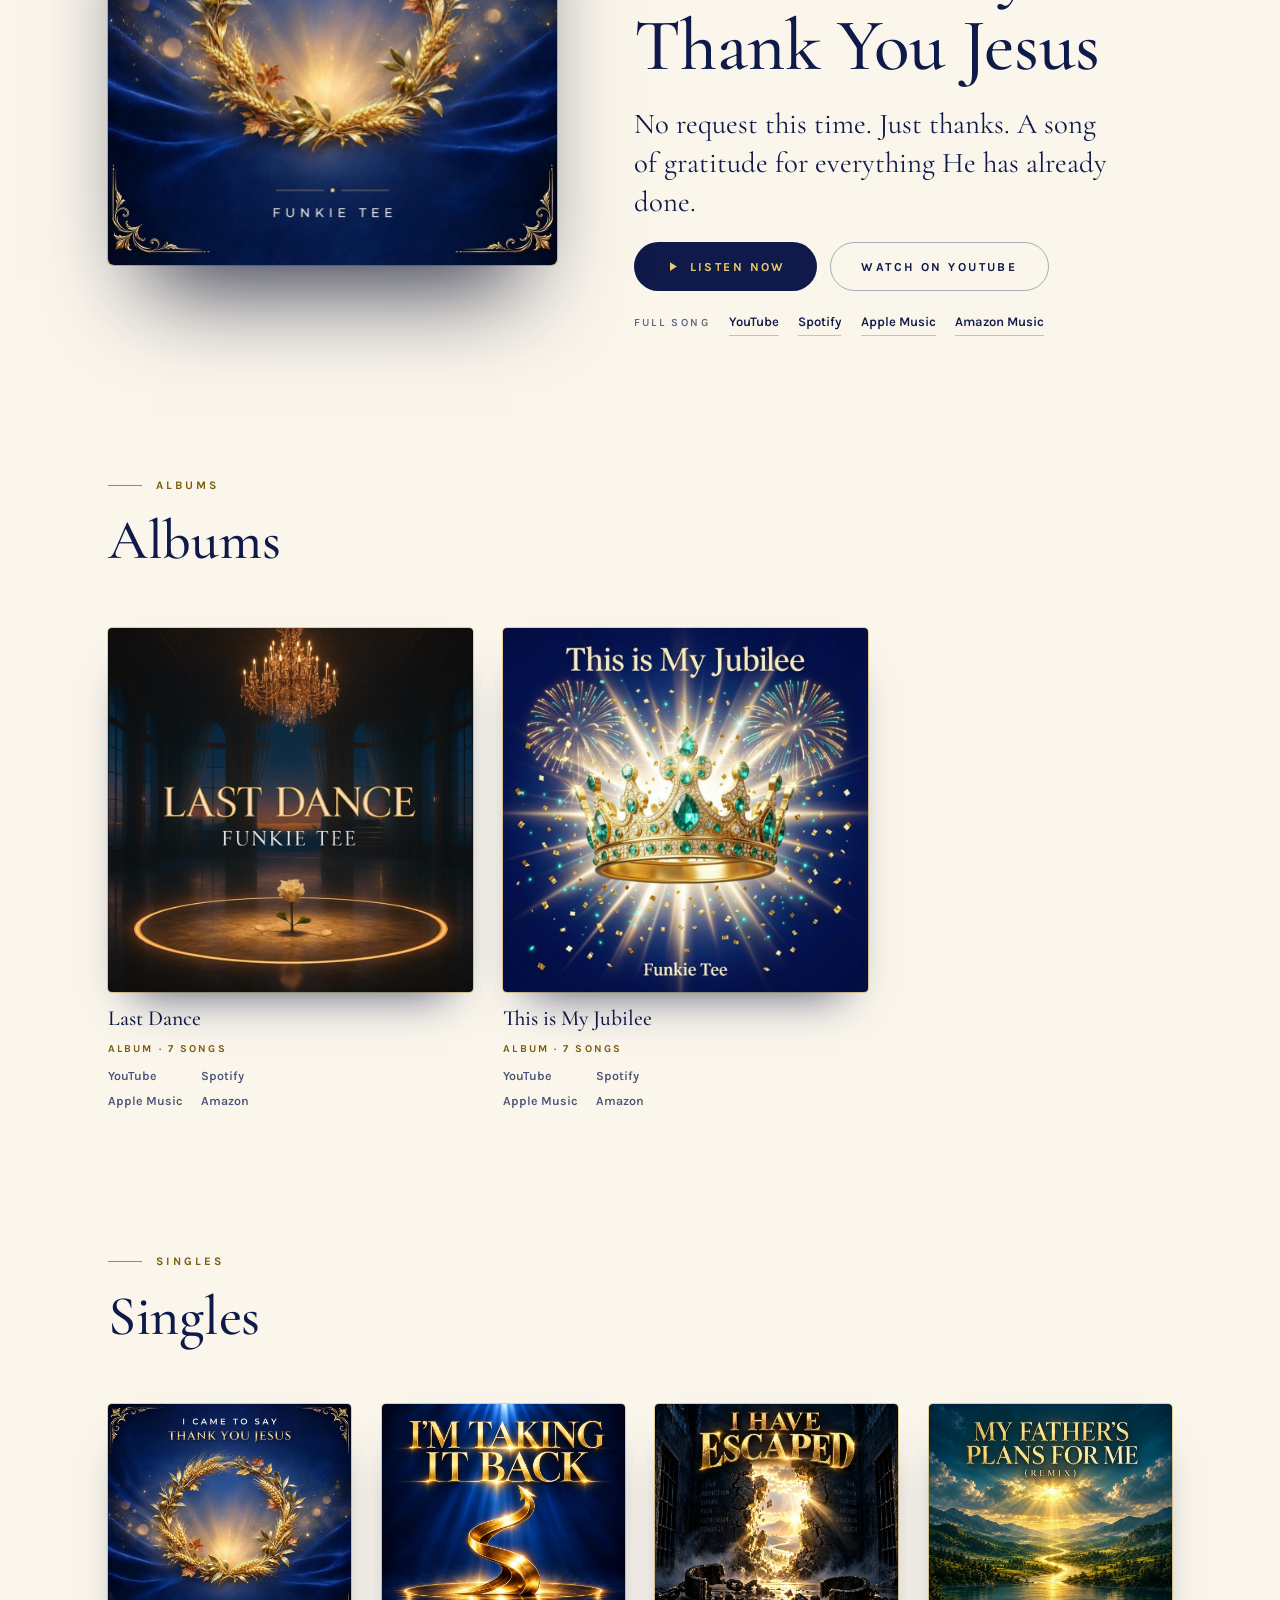
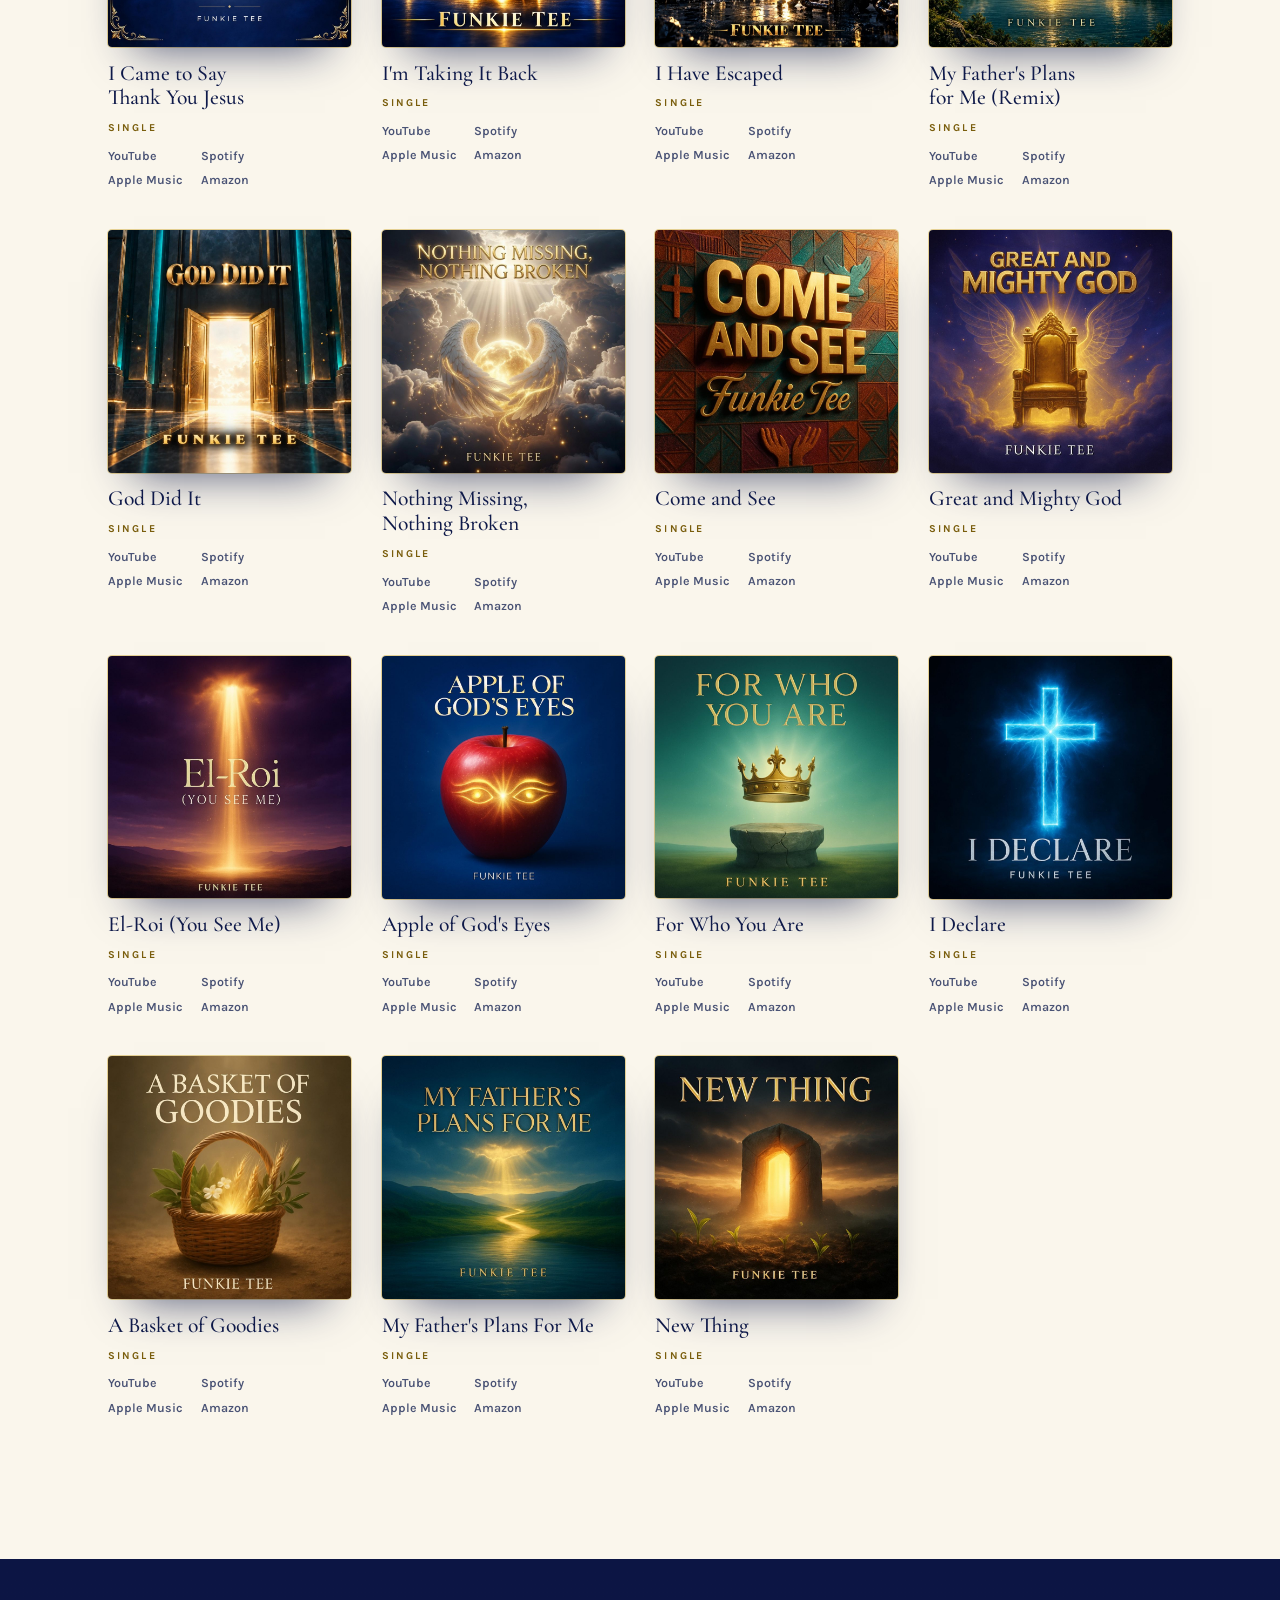
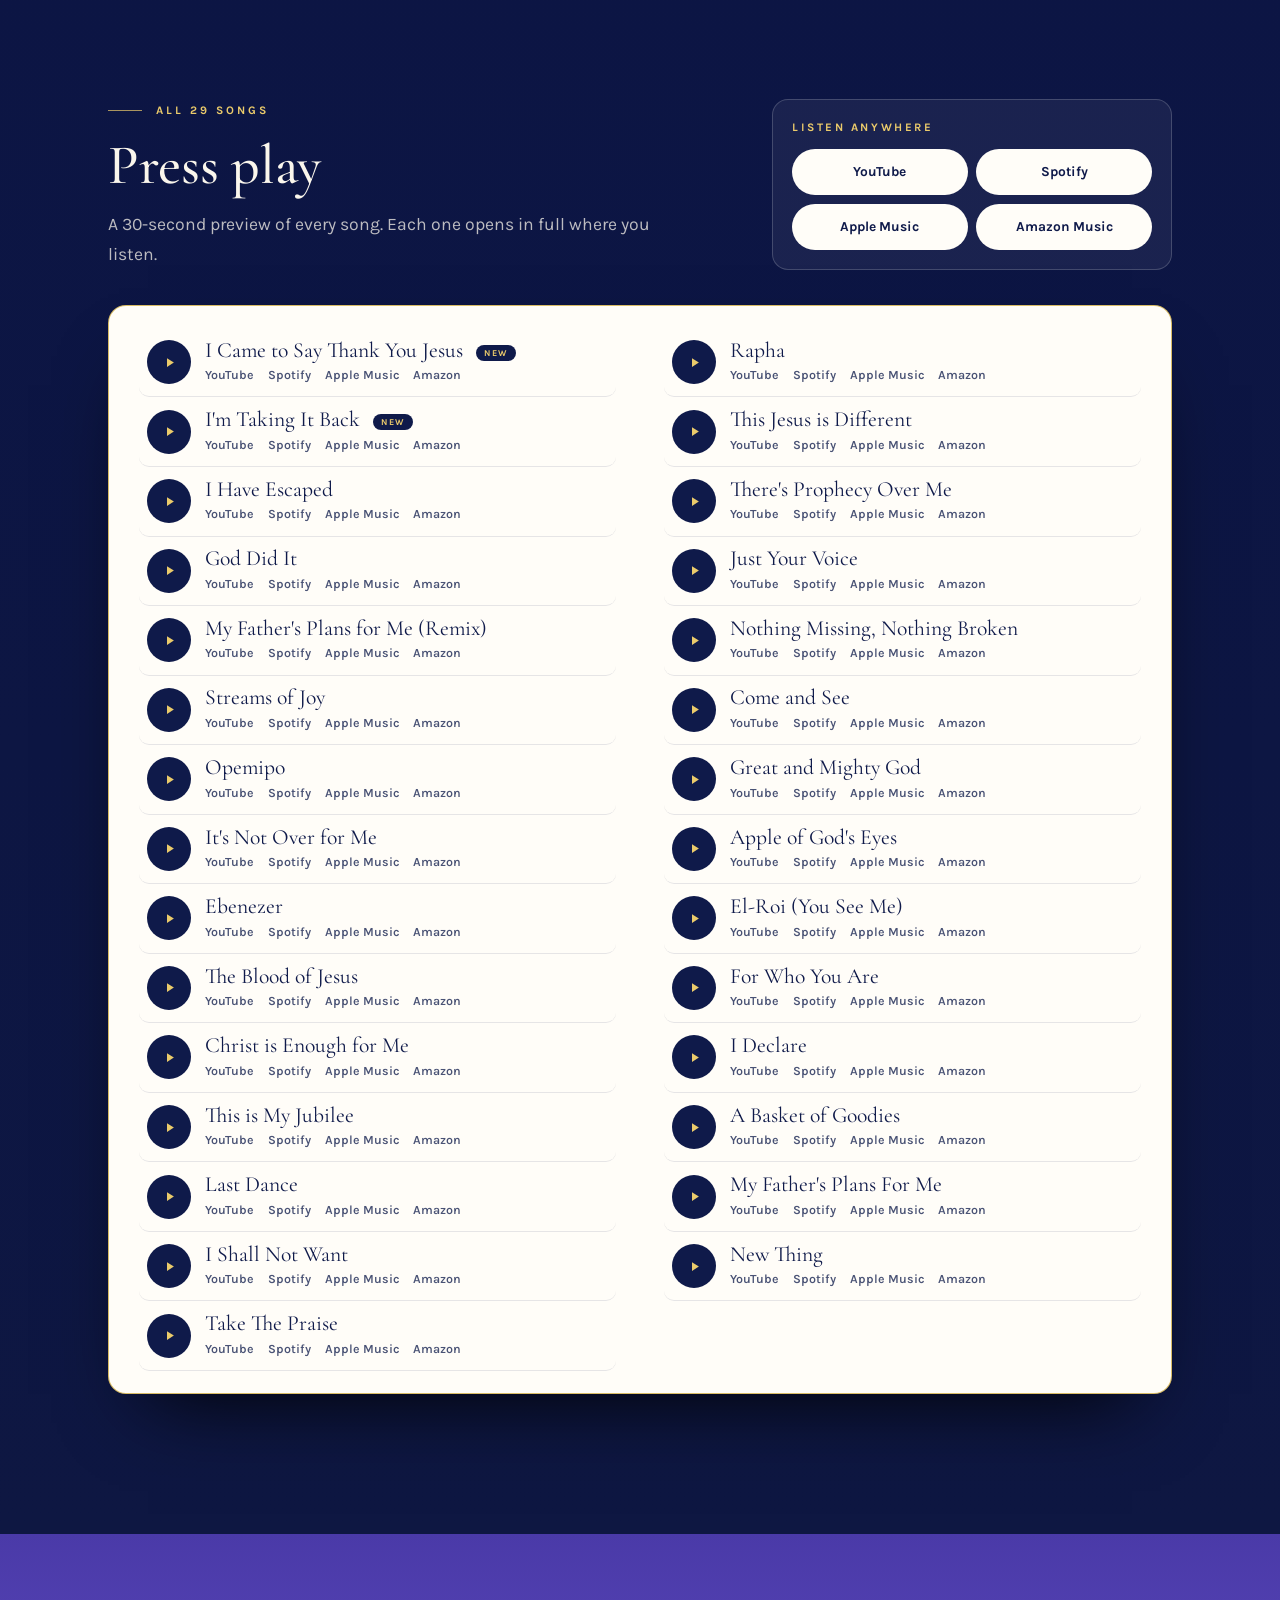
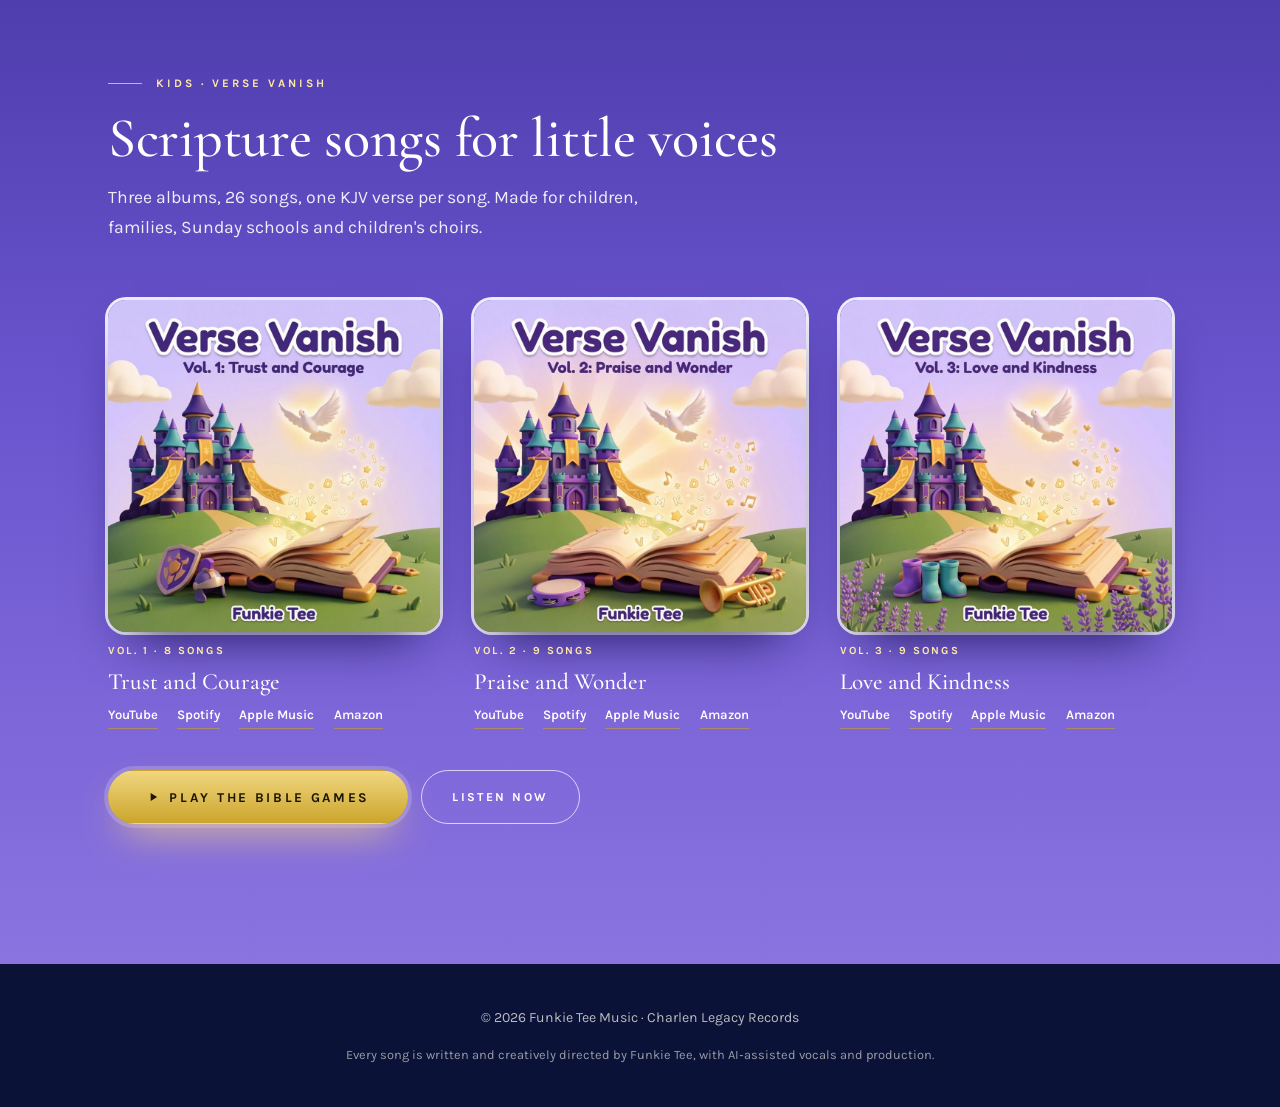
<file: music.html>
<!doctype html>
<html lang="en">
<head>
<meta charset="utf-8">
<meta name="viewport" content="width=device-width, initial-scale=1, viewport-fit=cover">
<title>Music | Funkie Tee</title>
<meta name="description" content="Every Funkie Tee release in one place: albums, singles and Scripture songs for children. Preview each song and open it on YouTube, Spotify, Apple Music or Amazon Music.">
<link rel="canonical" href="https://www.funkieteemusic.com/music">
<meta property="og:type" content="website">
<meta property="og:site_name" content="Funkie Tee Music">
<meta property="og:title" content="Music | Funkie Tee">
<meta property="og:description" content="Every Funkie Tee release in one place: albums, singles and Scripture songs for children. Preview each song and open it on YouTube, Spotify, Apple Music or Amazon Music.">
<meta property="og:url" content="https://www.funkieteemusic.com/music">
<meta property="og:image" content="https://www.funkieteemusic.com/img/share.jpg">
<meta property="og:image:width" content="1200">
<meta property="og:image:height" content="630">
<meta name="twitter:card" content="summary_large_image">
<meta name="theme-color" content="#0C1544">
<script type="application/ld+json">{"@context": "https://schema.org", "@type": "MusicGroup", "name": "Funkie Tee", "url": "https://www.funkieteemusic.com/", "image": "https://www.funkieteemusic.com/img/hero-wide.jpg", "description": "African contemporary gospel songwriter and creative artist.", "genre": ["Contemporary gospel", "African contemporary Christian", "Praise and worship", "Children's music"], "sameAs": ["https://www.youtube.com/@Funkieteemusic", "https://open.spotify.com/artist/38PxBexr2CgpQjC7OwSqL5", "https://music.apple.com/us/artist/funkie-tee/1867356216", "https://music.amazon.ca/artists/B0GFKVNXMG", "https://www.instagram.com/funkieteemusic", "https://www.tiktok.com/@funkieteemusic", "https://www.facebook.com/funkieteemusic"]}</script>
<link rel="icon" type="image/png" href="favicon.png">
<link rel="apple-touch-icon" href="apple-touch-icon.png">
<link rel="preconnect" href="https://fonts.googleapis.com">
<link rel="preconnect" href="https://fonts.gstatic.com" crossorigin>
<link rel="stylesheet" href="https://fonts.googleapis.com/css2?family=Cormorant+Garamond:ital,wght@0,500;0,600;1,500&family=Karla:wght@400;600;700;800&family=Pinyon+Script&family=Playfair+Display:wght@800;900&display=swap">
<link rel="stylesheet" href="css/site.css?v=62">
</head>
<body>
<a class="skiplink" href="#main">Skip to content</a>
<header class="site-head" id="site-head">
  <div class="wrap">
    <a class="brand" href="index.html"><img src="img/emblem-sm.png" alt="" width="44" height="44"><span class="bname">Funkie <em>Tee</em></span></a>
    <button class="menu-btn" type="button" id="menu-btn" aria-expanded="false" aria-controls="navlinks">Menu</button>
    <nav class="links" id="navlinks" aria-label="Main">
      <a href="index.html">Home</a>
      <a href="music.html" aria-current="page">Music</a>
      <a href="podcast.html">Podcast</a>
      <a href="index.html#about">About</a>
      <a href="index.html#kids">Kids Zone</a>
      <a href="index.html#follow">Connect</a>
    </nav>
    <button class="stereo" type="button" id="stereo-btn" aria-pressed="false" aria-label="Turn on the stereo: play a continuous mix of Funkie Tee songs"><span class="dot"></span><svg class="i-play" viewBox="0 0 24 24" aria-hidden="true"><path d="M8 5v14l11-7z"/></svg><svg class="i-pause" viewBox="0 0 24 24" aria-hidden="true"><path d="M6 5h4v14H6zM14 5h4v14h-4z"/></svg><span class="full">Turn on the stereo</span><span class="short">Stereo</span></button>
    <div class="head-social">
      <a href="https://www.youtube.com/@Funkieteemusic?sub_confirmation=1" target="_blank" rel="noopener" aria-label="Subscribe to Funkie Tee on YouTube"><svg viewBox="0 0 24 24"><path d="M23 7.2a3 3 0 0 0-2.1-2.1C19 4.6 12 4.6 12 4.6s-7 0-8.9.5A3 3 0 0 0 1 7.2 31 31 0 0 0 .5 12 31 31 0 0 0 1 16.8a3 3 0 0 0 2.1 2.1c1.9.5 8.9.5 8.9.5s7 0 8.9-.5a3 3 0 0 0 2.1-2.1 31 31 0 0 0 .5-4.8 31 31 0 0 0-.5-4.8zM9.8 15.2V8.8l6 3.2-6 3.2z"/></svg></a>
      <a href="https://www.tiktok.com/@funkieteemusic" target="_blank" rel="noopener" aria-label="Funkie Tee on TikTok"><svg viewBox="0 0 24 24"><path d="M16.5 2h-3.2v13.6a2.9 2.9 0 1 1-2.9-2.9c.3 0 .6 0 .9.1V9.5a6.1 6.1 0 1 0 5.2 6V8.6a7.5 7.5 0 0 0 4.5 1.5V6.9A4.5 4.5 0 0 1 16.5 2z"/></svg></a>
      <a href="https://www.instagram.com/funkieteemusic" target="_blank" rel="noopener" aria-label="Funkie Tee on Instagram"><svg viewBox="0 0 24 24"><path d="M12 2.2c3.2 0 3.6 0 4.8.1 3.2.1 4.8 1.7 4.9 4.9.1 1.2.1 1.6.1 4.8s0 3.6-.1 4.8c-.1 3.2-1.7 4.8-4.9 4.9-1.2.1-1.6.1-4.8.1s-3.6 0-4.8-.1c-3.3-.1-4.8-1.7-4.9-4.9C2.2 15.6 2.2 15.2 2.2 12s0-3.6.1-4.8C2.4 4 4 2.4 7.2 2.3 8.4 2.2 8.8 2.2 12 2.2zM12 0C8.7 0 8.3 0 7.1.1 2.7.3.3 2.7.1 7.1 0 8.3 0 8.7 0 12s0 3.7.1 4.9c.2 4.4 2.6 6.8 7 7 1.2.1 1.6.1 4.9.1s3.7 0 4.9-.1c4.4-.2 6.8-2.6 7-7 .1-1.2.1-1.6.1-4.9s0-3.7-.1-4.9c-.2-4.4-2.6-6.8-7-7C15.7 0 15.3 0 12 0zm0 5.8a6.2 6.2 0 1 0 0 12.4 6.2 6.2 0 0 0 0-12.4zM12 16a4 4 0 1 1 0-8 4 4 0 0 1 0 8zm6.4-10.8a1.4 1.4 0 1 0 0 2.9 1.4 1.4 0 0 0 0-2.9z"/></svg></a>
    </div>
  </div>
</header>

<main id="main">
<section class="pagehead" id="top">
  <div class="wrap">
    <span class="eyebrow">The catalogue</span>
    <h1>Music</h1>
    <p class="lead">Two albums, fifteen singles and three albums of Scripture songs for children.</p>
    <nav class="subnav" aria-label="On this page">
      <a href="#latest">Latest release</a><a href="#albums">Albums</a><a href="#singles">Singles</a><a href="#songs">All songs</a><a href="#kids">Kids</a>
    </nav>
  </div>
</section>

<section class="next" id="next">
  <div class="wrap">
    <a class="cover flyer" href="https://www.youtube.com/watch?v=6bg0WbIso0E" target="_blank" rel="noopener" aria-label="Watch I Came to Say Thank You Jesus on YouTube"><img src="img/flyer-thank-you-jesus-2.jpg" alt="Flyer: Happy Thanksgiving, family. My new song, I Came to Say Thank You Jesus, is out now. A heart full of gratitude." width="1024" height="1536"></a>
    <div class="stack">
      <span class="eyebrow">Happy Thanksgiving, family</span>
      <h2>A heart full of gratitude</h2>
      <p class="pitch">My new song, I Came to Say Thank You Jesus, is out now.</p>
      <div class="row">
        <button class="btn btn-gold" type="button" data-play="i-came-to-say-thank-you-jesus"><svg viewBox="0 0 24 24" aria-hidden="true"><path d="M8 5v14l11-7z"/></svg>Listen now</button>
        <a class="btn btn-line" href="https://www.youtube.com/@Funkieteemusic?sub_confirmation=1" target="_blank" rel="noopener">Subscribe on YouTube</a>
      </div>
    </div>
        <button class="also-rel" type="button" data-play="my-fathers-plans-for-me-remix" aria-label="Listen to a preview of My Father&#x27;s Plans for Me (Remix)">
      <img src="img/cv/my-fathers-plans-for-me-remix.jpg" alt="" width="900" height="900" loading="lazy">
      <span class="txt"><span class="kind">New remix · Out now</span><strong>My Father&#x27;s Plans for Me (Remix)</strong><span class="line">A new, fuller take on the January single.</span></span>
      <span class="go">Listen</span>
    </button>
  </div>
</section>

<section class="on-ivory" id="latest">
  <div class="wrap feature">
    <div class="art"><img src="img/cv/i-came-to-say-thank-you-jesus.jpg" alt="I Came to Say Thank You Jesus cover art: a golden harvest wreath of wheat and olive on royal blue" width="900" height="900"></div>
    <div class="stack">
      <span class="eyebrow">Latest release · Single</span>
      <h2>I Came to Say Thank You Jesus</h2>
      <p class="pitch">No request this time. Just thanks. A song of gratitude for everything He has already done.</p>
      <div class="row">
        <button class="btn btn-ink" type="button" data-play="i-came-to-say-thank-you-jesus"><svg viewBox="0 0 24 24" aria-hidden="true"><path d="M8 5v14l11-7z"/></svg>Listen now</button>
        <a class="btn btn-line" href="https://www.youtube.com/watch?v=6bg0WbIso0E" target="_blank" rel="noopener">Watch on YouTube</a>
      </div>
      <p class="also"><span>Full song</span><a href="https://www.youtube.com/watch?v=6bg0WbIso0E" target="_blank" rel="noopener">YouTube</a><a href="https://open.spotify.com/album/7yOsos0BoZnpm0HrcXMiPt" target="_blank" rel="noopener">Spotify</a><a href="https://music.apple.com/us/album/i-came-to-say-thank-you-jesus/6837287405?i=6837287406" target="_blank" rel="noopener">Apple Music</a><a href="https://music.amazon.ca/artists/B0GFKVNXMG" target="_blank" rel="noopener">Amazon Music</a></p>
    </div>
  </div>
</section>

<section class="on-ivory" id="albums" style="padding-top:0">
  <div class="wrap">
    <div class="head"><span class="eyebrow">Albums</span><h2>Albums</h2></div>
    <div class="shelf two">
      <article class="rel">
        <button class="cover" type="button" data-play="last-dance" aria-label="Play a preview of Last Dance"><img src="img/cv/last-dance.jpg" alt="Last Dance cover" width="900" height="900" loading="lazy"><span class="go"><svg viewBox="0 0 24 24" aria-hidden="true"><path d="M8 5v14l11-7z"/></svg></span></button>
        <h3>Last Dance</h3>
        <span class="kind">Album · 7 songs</span>
        <span class="plats"><a href="https://www.youtube.com/playlist?list=OLAK5uy_kGRXI_ujmY8qt5tMy8edhc8ZU_q_V4lS8" target="_blank" rel="noopener">YouTube</a><a href="https://open.spotify.com/album/5vTAORjODPeFi12JfomG2u" target="_blank" rel="noopener">Spotify</a><a href="https://music.apple.com/us/album/last-dance/6777021020" target="_blank" rel="noopener">Apple Music</a><a href="https://music.amazon.ca/albums/B0H446TH9S" target="_blank" rel="noopener">Amazon</a></span>
      </article>
      <article class="rel">
        <button class="cover" type="button" data-play="this-is-my-jubilee" aria-label="Play a preview of This is My Jubilee"><img src="img/cv/this-is-my-jubilee.jpg" alt="This is My Jubilee cover" width="900" height="900" loading="lazy"><span class="go"><svg viewBox="0 0 24 24" aria-hidden="true"><path d="M8 5v14l11-7z"/></svg></span></button>
        <h3>This is My Jubilee</h3>
        <span class="kind">Album · 7 songs</span>
        <span class="plats"><a href="https://www.youtube.com/playlist?list=OLAK5uy_mR7O0LCR9sVA8fv-7o6KX9vIK4O8wJd3s" target="_blank" rel="noopener">YouTube</a><a href="https://open.spotify.com/album/1bOyS8QAlDsuzcSOC9eomL" target="_blank" rel="noopener">Spotify</a><a href="https://music.apple.com/us/album/this-is-my-jubilee/1892508185" target="_blank" rel="noopener">Apple Music</a><a href="https://music.amazon.ca/albums/B0GWP56MLY" target="_blank" rel="noopener">Amazon</a></span>
      </article>
    </div>
  </div>
</section>

<section class="on-ivory" id="singles" style="padding-top:0">
  <div class="wrap">
    <div class="head"><span class="eyebrow">Singles</span><h2>Singles</h2></div>
    <div class="shelf">
      <article class="rel">
        <button class="cover" type="button" data-play="i-came-to-say-thank-you-jesus" aria-label="Play a preview of I Came to Say Thank You Jesus"><img src="img/cv/i-came-to-say-thank-you-jesus.jpg" alt="I Came to Say Thank You Jesus cover" width="900" height="900" loading="lazy"><span class="go"><svg viewBox="0 0 24 24" aria-hidden="true"><path d="M8 5v14l11-7z"/></svg></span></button>
        <h3>I Came to Say Thank You Jesus</h3>
        <span class="kind">Single</span>
        <span class="plats"><a href="https://www.youtube.com/watch?v=6bg0WbIso0E" target="_blank" rel="noopener">YouTube</a><a href="https://open.spotify.com/album/7yOsos0BoZnpm0HrcXMiPt" target="_blank" rel="noopener">Spotify</a><a href="https://music.apple.com/us/album/i-came-to-say-thank-you-jesus/6837287405?i=6837287406" target="_blank" rel="noopener">Apple Music</a><a href="https://music.amazon.ca/artists/B0GFKVNXMG" target="_blank" rel="noopener">Amazon</a></span>
      </article>
      <article class="rel">
        <button class="cover" type="button" data-play="im-taking-it-back" aria-label="Play a preview of I&#x27;m Taking It Back"><img src="img/cv/im-taking-it-back.jpg" alt="I&#x27;m Taking It Back cover" width="900" height="900" loading="lazy"><span class="go"><svg viewBox="0 0 24 24" aria-hidden="true"><path d="M8 5v14l11-7z"/></svg></span></button>
        <h3>I&#x27;m Taking It Back</h3>
        <span class="kind">Single</span>
        <span class="plats"><a href="https://www.youtube.com/watch?v=l81pspF395k" target="_blank" rel="noopener">YouTube</a><a href="https://open.spotify.com/album/5tmZJIWty3iaS6ekzLgcDi" target="_blank" rel="noopener">Spotify</a><a href="https://music.apple.com/us/album/im-taking-it-back/6829611952?i=6829611953" target="_blank" rel="noopener">Apple Music</a><a href="https://music.amazon.ca/artists/B0GFKVNXMG" target="_blank" rel="noopener">Amazon</a></span>
      </article>
      <article class="rel">
        <button class="cover" type="button" data-play="i-have-escaped" aria-label="Play a preview of I Have Escaped"><img src="img/cv/i-have-escaped.jpg" alt="I Have Escaped cover" width="900" height="900" loading="lazy"><span class="go"><svg viewBox="0 0 24 24" aria-hidden="true"><path d="M8 5v14l11-7z"/></svg></span></button>
        <h3>I Have Escaped</h3>
        <span class="kind">Single</span>
        <span class="plats"><a href="https://www.youtube.com/watch?v=tnGLhAAsNRw" target="_blank" rel="noopener">YouTube</a><a href="https://open.spotify.com/album/0Q5k4fhfVv618Xruec5Npr" target="_blank" rel="noopener">Spotify</a><a href="https://music.apple.com/us/album/i-have-escaped/6818846814?i=6818846815" target="_blank" rel="noopener">Apple Music</a><a href="https://music.amazon.ca/artists/B0GFKVNXMG" target="_blank" rel="noopener">Amazon</a></span>
      </article>
      <article class="rel">
        <button class="cover" type="button" data-play="my-fathers-plans-for-me-remix" aria-label="Play a preview of My Father&#x27;s Plans for Me (Remix)"><img src="img/cv/my-fathers-plans-for-me-remix.jpg" alt="My Father&#x27;s Plans for Me (Remix) cover" width="900" height="900" loading="lazy"><span class="go"><svg viewBox="0 0 24 24" aria-hidden="true"><path d="M8 5v14l11-7z"/></svg></span></button>
        <h3>My Father&#x27;s Plans for Me (Remix)</h3>
        <span class="kind">Single</span>
        <span class="plats"><a href="https://www.youtube.com/watch?v=tt5kdEgY1FI" target="_blank" rel="noopener">YouTube</a><a href="https://open.spotify.com/album/1W52Qmn7nJIkMdbftYn73d" target="_blank" rel="noopener">Spotify</a><a href="https://music.apple.com/us/album/my-fathers-plans-for-me-remix/6819094839?i=6819094840" target="_blank" rel="noopener">Apple Music</a><a href="https://music.amazon.ca/artists/B0GFKVNXMG" target="_blank" rel="noopener">Amazon</a></span>
      </article>
      <article class="rel">
        <button class="cover" type="button" data-play="god-did-it" aria-label="Play a preview of God Did It"><img src="img/cv/god-did-it.jpg" alt="God Did It cover" width="900" height="900" loading="lazy"><span class="go"><svg viewBox="0 0 24 24" aria-hidden="true"><path d="M8 5v14l11-7z"/></svg></span></button>
        <h3>God Did It</h3>
        <span class="kind">Single</span>
        <span class="plats"><a href="https://www.youtube.com/watch?v=jnyfwOIjw3c" target="_blank" rel="noopener">YouTube</a><a href="https://open.spotify.com/album/69wawqt7zNarEoF3JoQaQQ" target="_blank" rel="noopener">Spotify</a><a href="https://music.apple.com/us/album/god-did-it/6811753024?i=6811753535" target="_blank" rel="noopener">Apple Music</a><a href="https://music.amazon.ca/albums/B0HJPTW15M" target="_blank" rel="noopener">Amazon</a></span>
      </article>
      <article class="rel">
        <button class="cover" type="button" data-play="nothing-missing-nothing-broken" aria-label="Play a preview of Nothing Missing, Nothing Broken"><img src="img/cv/nothing-missing-nothing-broken.jpg" alt="Nothing Missing, Nothing Broken cover" width="900" height="900" loading="lazy"><span class="go"><svg viewBox="0 0 24 24" aria-hidden="true"><path d="M8 5v14l11-7z"/></svg></span></button>
        <h3>Nothing Missing, Nothing Broken</h3>
        <span class="kind">Single</span>
        <span class="plats"><a href="https://www.youtube.com/watch?v=RtqrzCLbOb8" target="_blank" rel="noopener">YouTube</a><a href="https://open.spotify.com/album/0Hdf4eSCXEH0Lf5ArpSP8B" target="_blank" rel="noopener">Spotify</a><a href="https://music.apple.com/us/album/nothing-missing-nothing-broken/1882712373?i=1882712374" target="_blank" rel="noopener">Apple Music</a><a href="https://music.amazon.ca/albums/B0GR8TNYBL" target="_blank" rel="noopener">Amazon</a></span>
      </article>
      <article class="rel">
        <button class="cover" type="button" data-play="come-and-see" aria-label="Play a preview of Come and See"><img src="img/cv/come-and-see.jpg" alt="Come and See cover" width="900" height="900" loading="lazy"><span class="go"><svg viewBox="0 0 24 24" aria-hidden="true"><path d="M8 5v14l11-7z"/></svg></span></button>
        <h3>Come and See</h3>
        <span class="kind">Single</span>
        <span class="plats"><a href="https://www.youtube.com/results?search_query=Funkie%20Tee%20Come%20and%20See" target="_blank" rel="noopener">YouTube</a><a href="https://open.spotify.com/album/4IKwcTVqO7R7LlImSNysno" target="_blank" rel="noopener">Spotify</a><a href="https://music.apple.com/us/album/come-and-see/1878952934?i=1878952935" target="_blank" rel="noopener">Apple Music</a><a href="https://music.amazon.ca/albums/B0GNYZT9SZ" target="_blank" rel="noopener">Amazon</a></span>
      </article>
      <article class="rel">
        <button class="cover" type="button" data-play="great-and-mighty-god" aria-label="Play a preview of Great and Mighty God"><img src="img/cv/great-and-mighty-god.jpg" alt="Great and Mighty God cover" width="900" height="900" loading="lazy"><span class="go"><svg viewBox="0 0 24 24" aria-hidden="true"><path d="M8 5v14l11-7z"/></svg></span></button>
        <h3>Great and Mighty God</h3>
        <span class="kind">Single</span>
        <span class="plats"><a href="https://www.youtube.com/watch?v=b0FApMBq4No" target="_blank" rel="noopener">YouTube</a><a href="https://open.spotify.com/album/1UDJvSHBWCjKMHCNVGKLz3" target="_blank" rel="noopener">Spotify</a><a href="https://music.apple.com/us/album/great-and-mighty-god/1876587244?i=1876587245" target="_blank" rel="noopener">Apple Music</a><a href="https://music.amazon.ca/albums/B0GMQ4V9RM" target="_blank" rel="noopener">Amazon</a></span>
      </article>
      <article class="rel">
        <button class="cover" type="button" data-play="el-roi-you-see-me" aria-label="Play a preview of El-Roi (You See Me)"><img src="img/cv/el-roi-you-see-me.jpg" alt="El-Roi (You See Me) cover" width="900" height="900" loading="lazy"><span class="go"><svg viewBox="0 0 24 24" aria-hidden="true"><path d="M8 5v14l11-7z"/></svg></span></button>
        <h3>El-Roi (You See Me)</h3>
        <span class="kind">Single</span>
        <span class="plats"><a href="https://www.youtube.com/watch?v=vPvw6wyyqkc" target="_blank" rel="noopener">YouTube</a><a href="https://open.spotify.com/album/24EBa6fN4jtJBKXmbAMhNz" target="_blank" rel="noopener">Spotify</a><a href="https://music.apple.com/us/album/el-roi-you-see-me/1871441251?i=1871441252" target="_blank" rel="noopener">Apple Music</a><a href="https://music.amazon.ca/albums/B0GJ6YL49B" target="_blank" rel="noopener">Amazon</a></span>
      </article>
      <article class="rel">
        <button class="cover" type="button" data-play="apple-of-gods-eyes" aria-label="Play a preview of Apple of God&#x27;s Eyes"><img src="img/cv/apple-of-gods-eyes.jpg" alt="Apple of God&#x27;s Eyes cover" width="900" height="900" loading="lazy"><span class="go"><svg viewBox="0 0 24 24" aria-hidden="true"><path d="M8 5v14l11-7z"/></svg></span></button>
        <h3>Apple of God&#x27;s Eyes</h3>
        <span class="kind">Single</span>
        <span class="plats"><a href="https://www.youtube.com/watch?v=KBpa7-DTzvM" target="_blank" rel="noopener">YouTube</a><a href="https://open.spotify.com/album/6skKo3DuGrSNhK41pXdMI6" target="_blank" rel="noopener">Spotify</a><a href="https://music.apple.com/us/album/apple-of-gods-eyes/1872059897?i=1872059898" target="_blank" rel="noopener">Apple Music</a><a href="https://music.amazon.ca/albums/B0GJQM4VXX" target="_blank" rel="noopener">Amazon</a></span>
      </article>
      <article class="rel">
        <button class="cover" type="button" data-play="for-who-you-are" aria-label="Play a preview of For Who You Are"><img src="img/cv/for-who-you-are.jpg" alt="For Who You Are cover" width="900" height="900" loading="lazy"><span class="go"><svg viewBox="0 0 24 24" aria-hidden="true"><path d="M8 5v14l11-7z"/></svg></span></button>
        <h3>For Who You Are</h3>
        <span class="kind">Single</span>
        <span class="plats"><a href="https://www.youtube.com/watch?v=2gA7b8HQSJo" target="_blank" rel="noopener">YouTube</a><a href="https://open.spotify.com/album/5Bi8h2Z80n5ZJlvM0Rvy9S" target="_blank" rel="noopener">Spotify</a><a href="https://music.apple.com/us/album/for-who-you-are/1871140283?i=1871140284" target="_blank" rel="noopener">Apple Music</a><a href="https://music.amazon.ca/artists/B0GFKVNXMG" target="_blank" rel="noopener">Amazon</a></span>
      </article>
      <article class="rel">
        <button class="cover" type="button" data-play="i-declare" aria-label="Play a preview of I Declare"><img src="img/cv/i-declare.jpg" alt="I Declare cover" width="900" height="900" loading="lazy"><span class="go"><svg viewBox="0 0 24 24" aria-hidden="true"><path d="M8 5v14l11-7z"/></svg></span></button>
        <h3>I Declare</h3>
        <span class="kind">Single</span>
        <span class="plats"><a href="https://www.youtube.com/watch?v=cQY7DL0_xZA" target="_blank" rel="noopener">YouTube</a><a href="https://open.spotify.com/album/4T2IgDbz3ZE2SYPwik6dwv" target="_blank" rel="noopener">Spotify</a><a href="https://music.apple.com/us/album/i-declare/1870186729?i=1870186730" target="_blank" rel="noopener">Apple Music</a><a href="https://music.amazon.ca/artists/B0GFKVNXMG" target="_blank" rel="noopener">Amazon</a></span>
      </article>
      <article class="rel">
        <button class="cover" type="button" data-play="a-basket-of-goodies" aria-label="Play a preview of A Basket of Goodies"><img src="img/cv/a-basket-of-goodies.jpg" alt="A Basket of Goodies cover" width="900" height="900" loading="lazy"><span class="go"><svg viewBox="0 0 24 24" aria-hidden="true"><path d="M8 5v14l11-7z"/></svg></span></button>
        <h3>A Basket of Goodies</h3>
        <span class="kind">Single</span>
        <span class="plats"><a href="https://www.youtube.com/watch?v=mOnHxDej2jI" target="_blank" rel="noopener">YouTube</a><a href="https://open.spotify.com/album/3LDIWfB9E64Av2qapVcmap" target="_blank" rel="noopener">Spotify</a><a href="https://music.apple.com/us/album/a-basket-of-goodies/1868577378?i=1868577379" target="_blank" rel="noopener">Apple Music</a><a href="https://music.amazon.ca/artists/B0GFKVNXMG" target="_blank" rel="noopener">Amazon</a></span>
      </article>
      <article class="rel">
        <button class="cover" type="button" data-play="my-fathers-plans-for-me" aria-label="Play a preview of My Father&#x27;s Plans For Me"><img src="img/cv/my-fathers-plans-for-me.jpg" alt="My Father&#x27;s Plans For Me cover" width="900" height="900" loading="lazy"><span class="go"><svg viewBox="0 0 24 24" aria-hidden="true"><path d="M8 5v14l11-7z"/></svg></span></button>
        <h3>My Father&#x27;s Plans For Me</h3>
        <span class="kind">Single</span>
        <span class="plats"><a href="https://www.youtube.com/watch?v=eF5pqTqbDN0" target="_blank" rel="noopener">YouTube</a><a href="https://open.spotify.com/album/0dFYoKZ1iSRfu8H3HcNB4P" target="_blank" rel="noopener">Spotify</a><a href="https://music.apple.com/us/album/my-fathers-plans-for-me/1867908155?i=1867908157" target="_blank" rel="noopener">Apple Music</a><a href="https://music.amazon.ca/artists/B0GFKVNXMG" target="_blank" rel="noopener">Amazon</a></span>
      </article>
      <article class="rel">
        <button class="cover" type="button" data-play="new-thing" aria-label="Play a preview of New Thing"><img src="img/cv/new-thing.jpg" alt="New Thing cover" width="900" height="900" loading="lazy"><span class="go"><svg viewBox="0 0 24 24" aria-hidden="true"><path d="M8 5v14l11-7z"/></svg></span></button>
        <h3>New Thing</h3>
        <span class="kind">Single</span>
        <span class="plats"><a href="https://www.youtube.com/watch?v=sQZP6BmwSYo" target="_blank" rel="noopener">YouTube</a><a href="https://open.spotify.com/album/22XFztOfhkKGnUp5p6mnXU" target="_blank" rel="noopener">Spotify</a><a href="https://music.apple.com/us/album/new-thing/1867400771?i=1867400772" target="_blank" rel="noopener">Apple Music</a><a href="https://music.amazon.ca/artists/B0GFKVNXMG" target="_blank" rel="noopener">Amazon</a></span>
      </article>
    </div>
  </div>
</section>

<section class="on-indigo" id="songs">
  <div class="wrap">
    <div class="songhead">
      <div class="head" style="margin-bottom:0">
        <span class="eyebrow">All 29 songs</span>
        <h2>Press play</h2>
        <p class="lead">A 30-second preview of every song. Each one opens in full where you listen.</p>
      </div>
      <div class="anywhere">
        <b>Listen anywhere</b>
        <div class="aw-grid"><a href="https://www.youtube.com/@Funkieteemusic" target="_blank" rel="noopener">YouTube</a><a href="https://open.spotify.com/artist/38PxBexr2CgpQjC7OwSqL5" target="_blank" rel="noopener">Spotify</a><a href="https://music.apple.com/us/artist/funkie-tee/1867356216" target="_blank" rel="noopener">Apple Music</a><a href="https://music.amazon.ca/artists/B0GFKVNXMG" target="_blank" rel="noopener">Amazon Music</a></div>
      </div>
    </div>
    <div class="songpanel">
    <ul class="songs">
      <li data-song="i-came-to-say-thank-you-jesus"><button class="pl" type="button" aria-label="Play a preview of I Came to Say Thank You Jesus"><svg class="i-play" viewBox="0 0 24 24" aria-hidden="true"><path d="M8 5v14l11-7z"/></svg><svg class="i-pause" viewBox="0 0 24 24" aria-hidden="true"><path d="M6 5h4v14H6zM14 5h4v14h-4z"/></svg></button><span class="body"><span class="t">I Came to Say Thank You Jesus <span class="newtag">New</span></span><span class="plats"><a href="https://www.youtube.com/watch?v=6bg0WbIso0E" target="_blank" rel="noopener">YouTube</a><a href="https://open.spotify.com/album/7yOsos0BoZnpm0HrcXMiPt" target="_blank" rel="noopener">Spotify</a><a href="https://music.apple.com/us/album/i-came-to-say-thank-you-jesus/6837287405?i=6837287406" target="_blank" rel="noopener">Apple Music</a><a href="https://music.amazon.ca/artists/B0GFKVNXMG" target="_blank" rel="noopener">Amazon</a></span></span><span class="eq" aria-hidden="true"><i></i><i></i><i></i></span></li>
      <li data-song="im-taking-it-back"><button class="pl" type="button" aria-label="Play a preview of I&#x27;m Taking It Back"><svg class="i-play" viewBox="0 0 24 24" aria-hidden="true"><path d="M8 5v14l11-7z"/></svg><svg class="i-pause" viewBox="0 0 24 24" aria-hidden="true"><path d="M6 5h4v14H6zM14 5h4v14h-4z"/></svg></button><span class="body"><span class="t">I&#x27;m Taking It Back <span class="newtag">New</span></span><span class="plats"><a href="https://www.youtube.com/watch?v=l81pspF395k" target="_blank" rel="noopener">YouTube</a><a href="https://open.spotify.com/album/5tmZJIWty3iaS6ekzLgcDi" target="_blank" rel="noopener">Spotify</a><a href="https://music.apple.com/us/album/im-taking-it-back/6829611952?i=6829611953" target="_blank" rel="noopener">Apple Music</a><a href="https://music.amazon.ca/artists/B0GFKVNXMG" target="_blank" rel="noopener">Amazon</a></span></span><span class="eq" aria-hidden="true"><i></i><i></i><i></i></span></li>
      <li data-song="i-have-escaped"><button class="pl" type="button" aria-label="Play a preview of I Have Escaped"><svg class="i-play" viewBox="0 0 24 24" aria-hidden="true"><path d="M8 5v14l11-7z"/></svg><svg class="i-pause" viewBox="0 0 24 24" aria-hidden="true"><path d="M6 5h4v14H6zM14 5h4v14h-4z"/></svg></button><span class="body"><span class="t">I Have Escaped</span><span class="plats"><a href="https://www.youtube.com/watch?v=tnGLhAAsNRw" target="_blank" rel="noopener">YouTube</a><a href="https://open.spotify.com/album/0Q5k4fhfVv618Xruec5Npr" target="_blank" rel="noopener">Spotify</a><a href="https://music.apple.com/us/album/i-have-escaped/6818846814?i=6818846815" target="_blank" rel="noopener">Apple Music</a><a href="https://music.amazon.ca/artists/B0GFKVNXMG" target="_blank" rel="noopener">Amazon</a></span></span><span class="eq" aria-hidden="true"><i></i><i></i><i></i></span></li>
      <li data-song="god-did-it"><button class="pl" type="button" aria-label="Play a preview of God Did It"><svg class="i-play" viewBox="0 0 24 24" aria-hidden="true"><path d="M8 5v14l11-7z"/></svg><svg class="i-pause" viewBox="0 0 24 24" aria-hidden="true"><path d="M6 5h4v14H6zM14 5h4v14h-4z"/></svg></button><span class="body"><span class="t">God Did It</span><span class="plats"><a href="https://www.youtube.com/watch?v=jnyfwOIjw3c" target="_blank" rel="noopener">YouTube</a><a href="https://open.spotify.com/track/3BAfG6dZxP5Ydbwav6AU3O" target="_blank" rel="noopener">Spotify</a><a href="https://music.apple.com/us/album/god-did-it/6811753024?i=6811753535" target="_blank" rel="noopener">Apple Music</a><a href="https://music.amazon.ca/albums/B0HJPTW15M" target="_blank" rel="noopener">Amazon</a></span></span><span class="eq" aria-hidden="true"><i></i><i></i><i></i></span></li>
      <li data-song="my-fathers-plans-for-me-remix"><button class="pl" type="button" aria-label="Play a preview of My Father&#x27;s Plans for Me (Remix)"><svg class="i-play" viewBox="0 0 24 24" aria-hidden="true"><path d="M8 5v14l11-7z"/></svg><svg class="i-pause" viewBox="0 0 24 24" aria-hidden="true"><path d="M6 5h4v14H6zM14 5h4v14h-4z"/></svg></button><span class="body"><span class="t">My Father&#x27;s Plans for Me (Remix)</span><span class="plats"><a href="https://www.youtube.com/watch?v=tt5kdEgY1FI" target="_blank" rel="noopener">YouTube</a><a href="https://open.spotify.com/album/1W52Qmn7nJIkMdbftYn73d" target="_blank" rel="noopener">Spotify</a><a href="https://music.apple.com/us/album/my-fathers-plans-for-me-remix/6819094839?i=6819094840" target="_blank" rel="noopener">Apple Music</a><a href="https://music.amazon.ca/artists/B0GFKVNXMG" target="_blank" rel="noopener">Amazon</a></span></span><span class="eq" aria-hidden="true"><i></i><i></i><i></i></span></li>
      <li data-song="streams-of-joy"><button class="pl" type="button" aria-label="Play a preview of Streams of Joy"><svg class="i-play" viewBox="0 0 24 24" aria-hidden="true"><path d="M8 5v14l11-7z"/></svg><svg class="i-pause" viewBox="0 0 24 24" aria-hidden="true"><path d="M6 5h4v14H6zM14 5h4v14h-4z"/></svg></button><span class="body"><span class="t">Streams of Joy</span><span class="plats"><a href="https://www.youtube.com/watch?v=ZLsl9BLj8iQ" target="_blank" rel="noopener">YouTube</a><a href="https://open.spotify.com/track/2vslhYYccxakUEcilEmjza" target="_blank" rel="noopener">Spotify</a><a href="https://music.apple.com/us/album/streams-of-joy/1892508185?i=1892508186" target="_blank" rel="noopener">Apple Music</a><a href="https://music.amazon.ca/albums/B0GWP56MLY" target="_blank" rel="noopener">Amazon</a></span></span><span class="eq" aria-hidden="true"><i></i><i></i><i></i></span></li>
      <li data-song="opemipo"><button class="pl" type="button" aria-label="Play a preview of Opemipo"><svg class="i-play" viewBox="0 0 24 24" aria-hidden="true"><path d="M8 5v14l11-7z"/></svg><svg class="i-pause" viewBox="0 0 24 24" aria-hidden="true"><path d="M6 5h4v14H6zM14 5h4v14h-4z"/></svg></button><span class="body"><span class="t">Opemipo</span><span class="plats"><a href="https://www.youtube.com/watch?v=ZtKf0Vg5AOo" target="_blank" rel="noopener">YouTube</a><a href="https://open.spotify.com/track/2unVaGgtbcvHeebfj5EcAI" target="_blank" rel="noopener">Spotify</a><a href="https://music.apple.com/us/album/opemipo/1892508185?i=1892508188" target="_blank" rel="noopener">Apple Music</a><a href="https://music.amazon.ca/albums/B0GWP56MLY" target="_blank" rel="noopener">Amazon</a></span></span><span class="eq" aria-hidden="true"><i></i><i></i><i></i></span></li>
      <li data-song="its-not-over-for-me"><button class="pl" type="button" aria-label="Play a preview of It&#x27;s Not Over for Me"><svg class="i-play" viewBox="0 0 24 24" aria-hidden="true"><path d="M8 5v14l11-7z"/></svg><svg class="i-pause" viewBox="0 0 24 24" aria-hidden="true"><path d="M6 5h4v14H6zM14 5h4v14h-4z"/></svg></button><span class="body"><span class="t">It&#x27;s Not Over for Me</span><span class="plats"><a href="https://www.youtube.com/watch?v=rSNhOOLS7S8" target="_blank" rel="noopener">YouTube</a><a href="https://open.spotify.com/track/1O4rcaFprqFdpLiAzd7b89" target="_blank" rel="noopener">Spotify</a><a href="https://music.apple.com/us/album/its-not-over-for-me/1892508185?i=1892508339" target="_blank" rel="noopener">Apple Music</a><a href="https://music.amazon.ca/albums/B0GWP56MLY" target="_blank" rel="noopener">Amazon</a></span></span><span class="eq" aria-hidden="true"><i></i><i></i><i></i></span></li>
      <li data-song="ebenezer"><button class="pl" type="button" aria-label="Play a preview of Ebenezer"><svg class="i-play" viewBox="0 0 24 24" aria-hidden="true"><path d="M8 5v14l11-7z"/></svg><svg class="i-pause" viewBox="0 0 24 24" aria-hidden="true"><path d="M6 5h4v14H6zM14 5h4v14h-4z"/></svg></button><span class="body"><span class="t">Ebenezer</span><span class="plats"><a href="https://www.youtube.com/watch?v=SQhjYVacWhc" target="_blank" rel="noopener">YouTube</a><a href="https://open.spotify.com/track/1Yfkz0zsDBCEi4hYoMQ3I6" target="_blank" rel="noopener">Spotify</a><a href="https://music.apple.com/us/album/ebenezer/1892508185?i=1892508340" target="_blank" rel="noopener">Apple Music</a><a href="https://music.amazon.ca/albums/B0GWP56MLY" target="_blank" rel="noopener">Amazon</a></span></span><span class="eq" aria-hidden="true"><i></i><i></i><i></i></span></li>
      <li data-song="the-blood-of-jesus"><button class="pl" type="button" aria-label="Play a preview of The Blood of Jesus"><svg class="i-play" viewBox="0 0 24 24" aria-hidden="true"><path d="M8 5v14l11-7z"/></svg><svg class="i-pause" viewBox="0 0 24 24" aria-hidden="true"><path d="M6 5h4v14H6zM14 5h4v14h-4z"/></svg></button><span class="body"><span class="t">The Blood of Jesus</span><span class="plats"><a href="https://www.youtube.com/watch?v=KdMxvjaxvCo" target="_blank" rel="noopener">YouTube</a><a href="https://open.spotify.com/track/7lKMg5dX03eMVAo2daqg4Q" target="_blank" rel="noopener">Spotify</a><a href="https://music.apple.com/us/album/the-blood-of-jesus/1892508185?i=1892508341" target="_blank" rel="noopener">Apple Music</a><a href="https://music.amazon.ca/albums/B0GWP56MLY" target="_blank" rel="noopener">Amazon</a></span></span><span class="eq" aria-hidden="true"><i></i><i></i><i></i></span></li>
      <li data-song="christ-is-enough-for-me"><button class="pl" type="button" aria-label="Play a preview of Christ is Enough for Me"><svg class="i-play" viewBox="0 0 24 24" aria-hidden="true"><path d="M8 5v14l11-7z"/></svg><svg class="i-pause" viewBox="0 0 24 24" aria-hidden="true"><path d="M6 5h4v14H6zM14 5h4v14h-4z"/></svg></button><span class="body"><span class="t">Christ is Enough for Me</span><span class="plats"><a href="https://www.youtube.com/watch?v=P5xjOlPnFlc" target="_blank" rel="noopener">YouTube</a><a href="https://open.spotify.com/track/3PMrEvkJhXj6uDvZUgK4wt" target="_blank" rel="noopener">Spotify</a><a href="https://music.apple.com/us/album/christ-is-enough-for-me/1892508185?i=1892508342" target="_blank" rel="noopener">Apple Music</a><a href="https://music.amazon.ca/albums/B0GWP56MLY" target="_blank" rel="noopener">Amazon</a></span></span><span class="eq" aria-hidden="true"><i></i><i></i><i></i></span></li>
      <li data-song="this-is-my-jubilee"><button class="pl" type="button" aria-label="Play a preview of This is My Jubilee"><svg class="i-play" viewBox="0 0 24 24" aria-hidden="true"><path d="M8 5v14l11-7z"/></svg><svg class="i-pause" viewBox="0 0 24 24" aria-hidden="true"><path d="M6 5h4v14H6zM14 5h4v14h-4z"/></svg></button><span class="body"><span class="t">This is My Jubilee</span><span class="plats"><a href="https://www.youtube.com/watch?v=ODlC7JhlicA" target="_blank" rel="noopener">YouTube</a><a href="https://open.spotify.com/track/4q9wao5v9ClELkNlga44aM" target="_blank" rel="noopener">Spotify</a><a href="https://music.apple.com/us/album/this-is-my-jubilee/1892508185?i=1892508343" target="_blank" rel="noopener">Apple Music</a><a href="https://music.amazon.ca/albums/B0GWP56MLY" target="_blank" rel="noopener">Amazon</a></span></span><span class="eq" aria-hidden="true"><i></i><i></i><i></i></span></li>
      <li data-song="last-dance"><button class="pl" type="button" aria-label="Play a preview of Last Dance"><svg class="i-play" viewBox="0 0 24 24" aria-hidden="true"><path d="M8 5v14l11-7z"/></svg><svg class="i-pause" viewBox="0 0 24 24" aria-hidden="true"><path d="M6 5h4v14H6zM14 5h4v14h-4z"/></svg></button><span class="body"><span class="t">Last Dance</span><span class="plats"><a href="https://www.youtube.com/watch?v=6CByZ2Kxt6Q" target="_blank" rel="noopener">YouTube</a><a href="https://open.spotify.com/track/6kKhU4l1R32WRZn9G56jg8" target="_blank" rel="noopener">Spotify</a><a href="https://music.apple.com/us/album/last-dance/6777021020?i=6777021021" target="_blank" rel="noopener">Apple Music</a><a href="https://music.amazon.ca/albums/B0H446TH9S" target="_blank" rel="noopener">Amazon</a></span></span><span class="eq" aria-hidden="true"><i></i><i></i><i></i></span></li>
      <li data-song="i-shall-not-want"><button class="pl" type="button" aria-label="Play a preview of I Shall Not Want"><svg class="i-play" viewBox="0 0 24 24" aria-hidden="true"><path d="M8 5v14l11-7z"/></svg><svg class="i-pause" viewBox="0 0 24 24" aria-hidden="true"><path d="M6 5h4v14H6zM14 5h4v14h-4z"/></svg></button><span class="body"><span class="t">I Shall Not Want</span><span class="plats"><a href="https://www.youtube.com/watch?v=ujAJvnErskE" target="_blank" rel="noopener">YouTube</a><a href="https://open.spotify.com/track/7Io776WnFHppqYfJn5nBLx" target="_blank" rel="noopener">Spotify</a><a href="https://music.apple.com/us/album/i-shall-not-want/6777021020?i=6777021022" target="_blank" rel="noopener">Apple Music</a><a href="https://music.amazon.ca/albums/B0H446TH9S" target="_blank" rel="noopener">Amazon</a></span></span><span class="eq" aria-hidden="true"><i></i><i></i><i></i></span></li>
      <li data-song="take-the-praise"><button class="pl" type="button" aria-label="Play a preview of Take The Praise"><svg class="i-play" viewBox="0 0 24 24" aria-hidden="true"><path d="M8 5v14l11-7z"/></svg><svg class="i-pause" viewBox="0 0 24 24" aria-hidden="true"><path d="M6 5h4v14H6zM14 5h4v14h-4z"/></svg></button><span class="body"><span class="t">Take The Praise</span><span class="plats"><a href="https://www.youtube.com/watch?v=pwVRElXzdYg" target="_blank" rel="noopener">YouTube</a><a href="https://open.spotify.com/track/29l9hnbw2bNMSJwdriXuwH" target="_blank" rel="noopener">Spotify</a><a href="https://music.apple.com/us/album/take-the-praise/6777021020?i=6777021023" target="_blank" rel="noopener">Apple Music</a><a href="https://music.amazon.ca/albums/B0H446TH9S" target="_blank" rel="noopener">Amazon</a></span></span><span class="eq" aria-hidden="true"><i></i><i></i><i></i></span></li>
      <li data-song="rapha"><button class="pl" type="button" aria-label="Play a preview of Rapha"><svg class="i-play" viewBox="0 0 24 24" aria-hidden="true"><path d="M8 5v14l11-7z"/></svg><svg class="i-pause" viewBox="0 0 24 24" aria-hidden="true"><path d="M6 5h4v14H6zM14 5h4v14h-4z"/></svg></button><span class="body"><span class="t">Rapha</span><span class="plats"><a href="https://www.youtube.com/watch?v=eKrR7AC9Myc" target="_blank" rel="noopener">YouTube</a><a href="https://open.spotify.com/track/1mpP3uWDX4c9HFhyvrEOeA" target="_blank" rel="noopener">Spotify</a><a href="https://music.apple.com/us/album/rapha/6777021020?i=6777021024" target="_blank" rel="noopener">Apple Music</a><a href="https://music.amazon.ca/albums/B0H446TH9S" target="_blank" rel="noopener">Amazon</a></span></span><span class="eq" aria-hidden="true"><i></i><i></i><i></i></span></li>
      <li data-song="this-jesus-is-different"><button class="pl" type="button" aria-label="Play a preview of This Jesus is Different"><svg class="i-play" viewBox="0 0 24 24" aria-hidden="true"><path d="M8 5v14l11-7z"/></svg><svg class="i-pause" viewBox="0 0 24 24" aria-hidden="true"><path d="M6 5h4v14H6zM14 5h4v14h-4z"/></svg></button><span class="body"><span class="t">This Jesus is Different</span><span class="plats"><a href="https://www.youtube.com/watch?v=_r-bfaca9xo" target="_blank" rel="noopener">YouTube</a><a href="https://open.spotify.com/track/3NFcuJ3yyulQtBTh6M6KZc" target="_blank" rel="noopener">Spotify</a><a href="https://music.apple.com/us/album/this-jesus-is-different/6777021020?i=6777021025" target="_blank" rel="noopener">Apple Music</a><a href="https://music.amazon.ca/albums/B0H446TH9S" target="_blank" rel="noopener">Amazon</a></span></span><span class="eq" aria-hidden="true"><i></i><i></i><i></i></span></li>
      <li data-song="theres-prophecy-over-me"><button class="pl" type="button" aria-label="Play a preview of There&#x27;s Prophecy Over Me"><svg class="i-play" viewBox="0 0 24 24" aria-hidden="true"><path d="M8 5v14l11-7z"/></svg><svg class="i-pause" viewBox="0 0 24 24" aria-hidden="true"><path d="M6 5h4v14H6zM14 5h4v14h-4z"/></svg></button><span class="body"><span class="t">There&#x27;s Prophecy Over Me</span><span class="plats"><a href="https://www.youtube.com/watch?v=khrubZGy0Zk" target="_blank" rel="noopener">YouTube</a><a href="https://open.spotify.com/track/5a6Td5tkN6LkjOZQWkwSyd" target="_blank" rel="noopener">Spotify</a><a href="https://music.apple.com/us/album/theres-prophecy-over-me/6777021020?i=6777021207" target="_blank" rel="noopener">Apple Music</a><a href="https://music.amazon.ca/albums/B0H446TH9S" target="_blank" rel="noopener">Amazon</a></span></span><span class="eq" aria-hidden="true"><i></i><i></i><i></i></span></li>
      <li data-song="just-your-voice"><button class="pl" type="button" aria-label="Play a preview of Just Your Voice"><svg class="i-play" viewBox="0 0 24 24" aria-hidden="true"><path d="M8 5v14l11-7z"/></svg><svg class="i-pause" viewBox="0 0 24 24" aria-hidden="true"><path d="M6 5h4v14H6zM14 5h4v14h-4z"/></svg></button><span class="body"><span class="t">Just Your Voice</span><span class="plats"><a href="https://www.youtube.com/watch?v=A40G8Z3KEhc" target="_blank" rel="noopener">YouTube</a><a href="https://open.spotify.com/track/5Gfd406COf8qDQs2MnNZio" target="_blank" rel="noopener">Spotify</a><a href="https://music.apple.com/us/album/just-your-voice/6777021020?i=6777021208" target="_blank" rel="noopener">Apple Music</a><a href="https://music.amazon.ca/albums/B0H446TH9S" target="_blank" rel="noopener">Amazon</a></span></span><span class="eq" aria-hidden="true"><i></i><i></i><i></i></span></li>
      <li data-song="nothing-missing-nothing-broken"><button class="pl" type="button" aria-label="Play a preview of Nothing Missing, Nothing Broken"><svg class="i-play" viewBox="0 0 24 24" aria-hidden="true"><path d="M8 5v14l11-7z"/></svg><svg class="i-pause" viewBox="0 0 24 24" aria-hidden="true"><path d="M6 5h4v14H6zM14 5h4v14h-4z"/></svg></button><span class="body"><span class="t">Nothing Missing, Nothing Broken</span><span class="plats"><a href="https://www.youtube.com/watch?v=RtqrzCLbOb8" target="_blank" rel="noopener">YouTube</a><a href="https://open.spotify.com/track/6XmMS2k7gHKerhkykbhxDz" target="_blank" rel="noopener">Spotify</a><a href="https://music.apple.com/us/album/nothing-missing-nothing-broken/1882712373?i=1882712374" target="_blank" rel="noopener">Apple Music</a><a href="https://music.amazon.ca/albums/B0GR8TNYBL" target="_blank" rel="noopener">Amazon</a></span></span><span class="eq" aria-hidden="true"><i></i><i></i><i></i></span></li>
      <li data-song="come-and-see"><button class="pl" type="button" aria-label="Play a preview of Come and See"><svg class="i-play" viewBox="0 0 24 24" aria-hidden="true"><path d="M8 5v14l11-7z"/></svg><svg class="i-pause" viewBox="0 0 24 24" aria-hidden="true"><path d="M6 5h4v14H6zM14 5h4v14h-4z"/></svg></button><span class="body"><span class="t">Come and See</span><span class="plats"><a href="https://www.youtube.com/results?search_query=Funkie%20Tee%20Come%20and%20See" target="_blank" rel="noopener">YouTube</a><a href="https://open.spotify.com/album/4IKwcTVqO7R7LlImSNysno" target="_blank" rel="noopener">Spotify</a><a href="https://music.apple.com/us/album/come-and-see/1878952934?i=1878952935" target="_blank" rel="noopener">Apple Music</a><a href="https://music.amazon.ca/albums/B0GNYZT9SZ" target="_blank" rel="noopener">Amazon</a></span></span><span class="eq" aria-hidden="true"><i></i><i></i><i></i></span></li>
      <li data-song="great-and-mighty-god"><button class="pl" type="button" aria-label="Play a preview of Great and Mighty God"><svg class="i-play" viewBox="0 0 24 24" aria-hidden="true"><path d="M8 5v14l11-7z"/></svg><svg class="i-pause" viewBox="0 0 24 24" aria-hidden="true"><path d="M6 5h4v14H6zM14 5h4v14h-4z"/></svg></button><span class="body"><span class="t">Great and Mighty God</span><span class="plats"><a href="https://www.youtube.com/watch?v=b0FApMBq4No" target="_blank" rel="noopener">YouTube</a><a href="https://open.spotify.com/album/1UDJvSHBWCjKMHCNVGKLz3" target="_blank" rel="noopener">Spotify</a><a href="https://music.apple.com/us/album/great-and-mighty-god/1876587244?i=1876587245" target="_blank" rel="noopener">Apple Music</a><a href="https://music.amazon.ca/albums/B0GMQ4V9RM" target="_blank" rel="noopener">Amazon</a></span></span><span class="eq" aria-hidden="true"><i></i><i></i><i></i></span></li>
      <li data-song="apple-of-gods-eyes"><button class="pl" type="button" aria-label="Play a preview of Apple of God&#x27;s Eyes"><svg class="i-play" viewBox="0 0 24 24" aria-hidden="true"><path d="M8 5v14l11-7z"/></svg><svg class="i-pause" viewBox="0 0 24 24" aria-hidden="true"><path d="M6 5h4v14H6zM14 5h4v14h-4z"/></svg></button><span class="body"><span class="t">Apple of God&#x27;s Eyes</span><span class="plats"><a href="https://www.youtube.com/watch?v=KBpa7-DTzvM" target="_blank" rel="noopener">YouTube</a><a href="https://open.spotify.com/album/6skKo3DuGrSNhK41pXdMI6" target="_blank" rel="noopener">Spotify</a><a href="https://music.apple.com/us/album/apple-of-gods-eyes/1872059897?i=1872059898" target="_blank" rel="noopener">Apple Music</a><a href="https://music.amazon.ca/albums/B0GJQM4VXX" target="_blank" rel="noopener">Amazon</a></span></span><span class="eq" aria-hidden="true"><i></i><i></i><i></i></span></li>
      <li data-song="el-roi-you-see-me"><button class="pl" type="button" aria-label="Play a preview of El-Roi (You See Me)"><svg class="i-play" viewBox="0 0 24 24" aria-hidden="true"><path d="M8 5v14l11-7z"/></svg><svg class="i-pause" viewBox="0 0 24 24" aria-hidden="true"><path d="M6 5h4v14H6zM14 5h4v14h-4z"/></svg></button><span class="body"><span class="t">El-Roi (You See Me)</span><span class="plats"><a href="https://www.youtube.com/watch?v=vPvw6wyyqkc" target="_blank" rel="noopener">YouTube</a><a href="https://open.spotify.com/album/24EBa6fN4jtJBKXmbAMhNz" target="_blank" rel="noopener">Spotify</a><a href="https://music.apple.com/us/album/el-roi-you-see-me/1871441251?i=1871441252" target="_blank" rel="noopener">Apple Music</a><a href="https://music.amazon.ca/albums/B0GJ6YL49B" target="_blank" rel="noopener">Amazon</a></span></span><span class="eq" aria-hidden="true"><i></i><i></i><i></i></span></li>
      <li data-song="for-who-you-are"><button class="pl" type="button" aria-label="Play a preview of For Who You Are"><svg class="i-play" viewBox="0 0 24 24" aria-hidden="true"><path d="M8 5v14l11-7z"/></svg><svg class="i-pause" viewBox="0 0 24 24" aria-hidden="true"><path d="M6 5h4v14H6zM14 5h4v14h-4z"/></svg></button><span class="body"><span class="t">For Who You Are</span><span class="plats"><a href="https://www.youtube.com/watch?v=2gA7b8HQSJo" target="_blank" rel="noopener">YouTube</a><a href="https://open.spotify.com/album/5Bi8h2Z80n5ZJlvM0Rvy9S" target="_blank" rel="noopener">Spotify</a><a href="https://music.apple.com/us/album/for-who-you-are/1871140283?i=1871140284" target="_blank" rel="noopener">Apple Music</a><a href="https://music.amazon.ca/artists/B0GFKVNXMG" target="_blank" rel="noopener">Amazon</a></span></span><span class="eq" aria-hidden="true"><i></i><i></i><i></i></span></li>
      <li data-song="i-declare"><button class="pl" type="button" aria-label="Play a preview of I Declare"><svg class="i-play" viewBox="0 0 24 24" aria-hidden="true"><path d="M8 5v14l11-7z"/></svg><svg class="i-pause" viewBox="0 0 24 24" aria-hidden="true"><path d="M6 5h4v14H6zM14 5h4v14h-4z"/></svg></button><span class="body"><span class="t">I Declare</span><span class="plats"><a href="https://www.youtube.com/watch?v=cQY7DL0_xZA" target="_blank" rel="noopener">YouTube</a><a href="https://open.spotify.com/album/4T2IgDbz3ZE2SYPwik6dwv" target="_blank" rel="noopener">Spotify</a><a href="https://music.apple.com/us/album/i-declare/1870186729?i=1870186730" target="_blank" rel="noopener">Apple Music</a><a href="https://music.amazon.ca/artists/B0GFKVNXMG" target="_blank" rel="noopener">Amazon</a></span></span><span class="eq" aria-hidden="true"><i></i><i></i><i></i></span></li>
      <li data-song="a-basket-of-goodies"><button class="pl" type="button" aria-label="Play a preview of A Basket of Goodies"><svg class="i-play" viewBox="0 0 24 24" aria-hidden="true"><path d="M8 5v14l11-7z"/></svg><svg class="i-pause" viewBox="0 0 24 24" aria-hidden="true"><path d="M6 5h4v14H6zM14 5h4v14h-4z"/></svg></button><span class="body"><span class="t">A Basket of Goodies</span><span class="plats"><a href="https://www.youtube.com/watch?v=mOnHxDej2jI" target="_blank" rel="noopener">YouTube</a><a href="https://open.spotify.com/album/3LDIWfB9E64Av2qapVcmap" target="_blank" rel="noopener">Spotify</a><a href="https://music.apple.com/us/album/a-basket-of-goodies/1868577378?i=1868577379" target="_blank" rel="noopener">Apple Music</a><a href="https://music.amazon.ca/artists/B0GFKVNXMG" target="_blank" rel="noopener">Amazon</a></span></span><span class="eq" aria-hidden="true"><i></i><i></i><i></i></span></li>
      <li data-song="my-fathers-plans-for-me"><button class="pl" type="button" aria-label="Play a preview of My Father&#x27;s Plans For Me"><svg class="i-play" viewBox="0 0 24 24" aria-hidden="true"><path d="M8 5v14l11-7z"/></svg><svg class="i-pause" viewBox="0 0 24 24" aria-hidden="true"><path d="M6 5h4v14H6zM14 5h4v14h-4z"/></svg></button><span class="body"><span class="t">My Father&#x27;s Plans For Me</span><span class="plats"><a href="https://www.youtube.com/watch?v=eF5pqTqbDN0" target="_blank" rel="noopener">YouTube</a><a href="https://open.spotify.com/album/0dFYoKZ1iSRfu8H3HcNB4P" target="_blank" rel="noopener">Spotify</a><a href="https://music.apple.com/us/album/my-fathers-plans-for-me/1867908155?i=1867908157" target="_blank" rel="noopener">Apple Music</a><a href="https://music.amazon.ca/artists/B0GFKVNXMG" target="_blank" rel="noopener">Amazon</a></span></span><span class="eq" aria-hidden="true"><i></i><i></i><i></i></span></li>
      <li data-song="new-thing"><button class="pl" type="button" aria-label="Play a preview of New Thing"><svg class="i-play" viewBox="0 0 24 24" aria-hidden="true"><path d="M8 5v14l11-7z"/></svg><svg class="i-pause" viewBox="0 0 24 24" aria-hidden="true"><path d="M6 5h4v14H6zM14 5h4v14h-4z"/></svg></button><span class="body"><span class="t">New Thing</span><span class="plats"><a href="https://www.youtube.com/watch?v=sQZP6BmwSYo" target="_blank" rel="noopener">YouTube</a><a href="https://open.spotify.com/album/22XFztOfhkKGnUp5p6mnXU" target="_blank" rel="noopener">Spotify</a><a href="https://music.apple.com/us/album/new-thing/1867400771?i=1867400772" target="_blank" rel="noopener">Apple Music</a><a href="https://music.amazon.ca/artists/B0GFKVNXMG" target="_blank" rel="noopener">Amazon</a></span></span><span class="eq" aria-hidden="true"><i></i><i></i><i></i></span></li>
    </ul>
    </div>
  </div>
</section>

<section class="kids" id="kids">
  <div class="wrap">
    <div class="head">
      <span class="eyebrow">Kids · Verse Vanish</span>
      <h2>Scripture songs for little voices</h2>
      <p class="lead">Three albums, 26 songs, one KJV verse per song. Made for children, families, Sunday schools and children's choirs.</p>
    </div>
    <div class="vols">
      <div class="vol">
        <a class="cover" href="https://www.youtube.com/playlist?list=OLAK5uy_km_A4u-g6XJtyzuR9VsN4Z_U0F-Cp-2rM" target="_blank" rel="noopener" aria-label="Listen to Verse Vanish, Vol. 1: Trust and Courage on YouTube"><img src="img/cv/verse-vanish-vol-1-trust-and-courage.jpg" alt="Verse Vanish, Vol. 1: Trust and Courage album cover" width="900" height="900" loading="lazy"></a>
        <span class="kind">Vol. 1 · 8 songs</span>
        <h3>Trust and Courage</h3>
        <span class="also"><a href="https://www.youtube.com/playlist?list=OLAK5uy_km_A4u-g6XJtyzuR9VsN4Z_U0F-Cp-2rM" target="_blank" rel="noopener">YouTube</a><a href="https://open.spotify.com/album/2Ob0yhZPnN49cMpGAW5QJo" target="_blank" rel="noopener">Spotify</a><a href="https://music.apple.com/us/album/verse-vanish-vol-1-trust-and-courage/6814858584" target="_blank" rel="noopener">Apple Music</a><a href="https://music.amazon.ca/albums/B0HKLCJ2R6" target="_blank" rel="noopener">Amazon</a></span>
      </div>
      <div class="vol">
        <a class="cover" href="https://www.youtube.com/playlist?list=OLAK5uy_nNXoYNPy8DpgBagwQBBnLxB4j_WO_fQMM" target="_blank" rel="noopener" aria-label="Listen to Verse Vanish, Vol. 2: Praise and Wonder on YouTube"><img src="img/cv/verse-vanish-vol-2-praise-and-wonder.jpg" alt="Verse Vanish, Vol. 2: Praise and Wonder album cover" width="900" height="900" loading="lazy"></a>
        <span class="kind">Vol. 2 · 9 songs</span>
        <h3>Praise and Wonder</h3>
        <span class="also"><a href="https://www.youtube.com/playlist?list=OLAK5uy_nNXoYNPy8DpgBagwQBBnLxB4j_WO_fQMM" target="_blank" rel="noopener">YouTube</a><a href="https://open.spotify.com/album/35eAXJZfLflisqZBFwWvkk" target="_blank" rel="noopener">Spotify</a><a href="https://music.apple.com/us/album/verse-vanish-vol-2-praise-and-wonder/6814919387" target="_blank" rel="noopener">Apple Music</a><a href="https://music.amazon.ca/albums/B0HKLQ1FRG" target="_blank" rel="noopener">Amazon</a></span>
      </div>
      <div class="vol">
        <a class="cover" href="https://www.youtube.com/playlist?list=OLAK5uy_kYufB1T3ET3UrKcsDPgxCz0owRfBmcB-M" target="_blank" rel="noopener" aria-label="Listen to Verse Vanish, Vol. 3: Love and Kindness on YouTube"><img src="img/cv/verse-vanish-vol-3-love-and-kindness.jpg" alt="Verse Vanish, Vol. 3: Love and Kindness album cover" width="900" height="900" loading="lazy"></a>
        <span class="kind">Vol. 3 · 9 songs</span>
        <h3>Love and Kindness</h3>
        <span class="also"><a href="https://www.youtube.com/playlist?list=OLAK5uy_kYufB1T3ET3UrKcsDPgxCz0owRfBmcB-M" target="_blank" rel="noopener">YouTube</a><a href="https://open.spotify.com/album/2Ty3YfbIYE3qAVB75dxBDs" target="_blank" rel="noopener">Spotify</a><a href="https://music.apple.com/us/album/verse-vanish-vol-3-love-and-kindness/6814971789" target="_blank" rel="noopener">Apple Music</a><a href="https://music.amazon.ca/albums/B0HKLY3P3W" target="_blank" rel="noopener">Amazon</a></span>
      </div>
    </div>
    <div class="row">
      <a class="btn btn-gold btn-big" href="https://charlenplay.com" target="_blank" rel="noopener"><svg viewBox="0 0 24 24" aria-hidden="true"><path d="M8 5v14l11-7z"/></svg>Play the Bible games</a>
      <a class="btn btn-line" href="https://www.youtube.com/playlist?list=OLAK5uy_km_A4u-g6XJtyzuR9VsN4Z_U0F-Cp-2rM" target="_blank" rel="noopener">Listen now</a>
    </div>
  </div>
</section>
</main>
<footer>
  <div class="wrap">
    <span>© 2026 Funkie Tee Music · Charlen Legacy Records</span>
    <span class="made">Every song is written and creatively directed by Funkie Tee, with AI&#8209;assisted vocals and production.</span>
  </div>
</footer>

<div class="player" id="player" hidden>
  <img class="cv" id="p-cover" src="img/cv/god-did-it.jpg" alt="" width="52" height="52">
  <div class="info"><div class="ttl" id="p-title">God Did It</div><div class="sub">30-second preview<a id="p-yt" href="https://www.youtube.com/watch?v=6bg0WbIso0E" target="_blank" rel="noopener">YouTube</a><a id="p-sp" href="https://open.spotify.com/album/7yOsos0BoZnpm0HrcXMiPt" target="_blank" rel="noopener">Spotify</a><a id="p-ap" href="https://music.apple.com/us/album/i-came-to-say-thank-you-jesus/6837287405?i=6837287406" target="_blank" rel="noopener">Apple Music</a><a id="p-am" href="https://music.amazon.ca/artists/B0GFKVNXMG" target="_blank" rel="noopener">Amazon</a></div></div>
  <div class="ctl">
    <button class="skip" type="button" id="p-prev" aria-label="Previous song"><svg viewBox="0 0 24 24" aria-hidden="true"><path d="M6 5h2v14H6zM20 5v14L9 12z"/></svg></button>
    <button class="pp" type="button" id="p-pp" aria-label="Play or pause"><svg class="i-play" viewBox="0 0 24 24" aria-hidden="true"><path d="M8 5v14l11-7z"/></svg><svg class="i-pause" viewBox="0 0 24 24" aria-hidden="true"><path d="M6 5h4v14H6zM14 5h4v14h-4z"/></svg></button>
    <button class="skip" type="button" id="p-next" aria-label="Next song"><svg viewBox="0 0 24 24" aria-hidden="true"><path d="M16 5h2v14h-2zM4 5v14l11-7z"/></svg></button>
    <button type="button" id="p-close" aria-label="Close player"><svg viewBox="0 0 24 24" aria-hidden="true"><path d="M6.4 5 5 6.4 10.6 12 5 17.6 6.4 19 12 13.4 17.6 19 19 17.6 13.4 12 19 6.4 17.6 5 12 10.6z"/></svg></button>
  </div>
  <div class="bar" id="p-bar" role="slider" aria-label="Preview progress" aria-valuemin="0" aria-valuemax="100" aria-valuenow="0" tabindex="0"><i id="p-fill"></i></div>
</div>
<audio id="audio" preload="none"></audio>
<script src="js/site.js?v=62" defer></script>
</body>
</html>
</file>
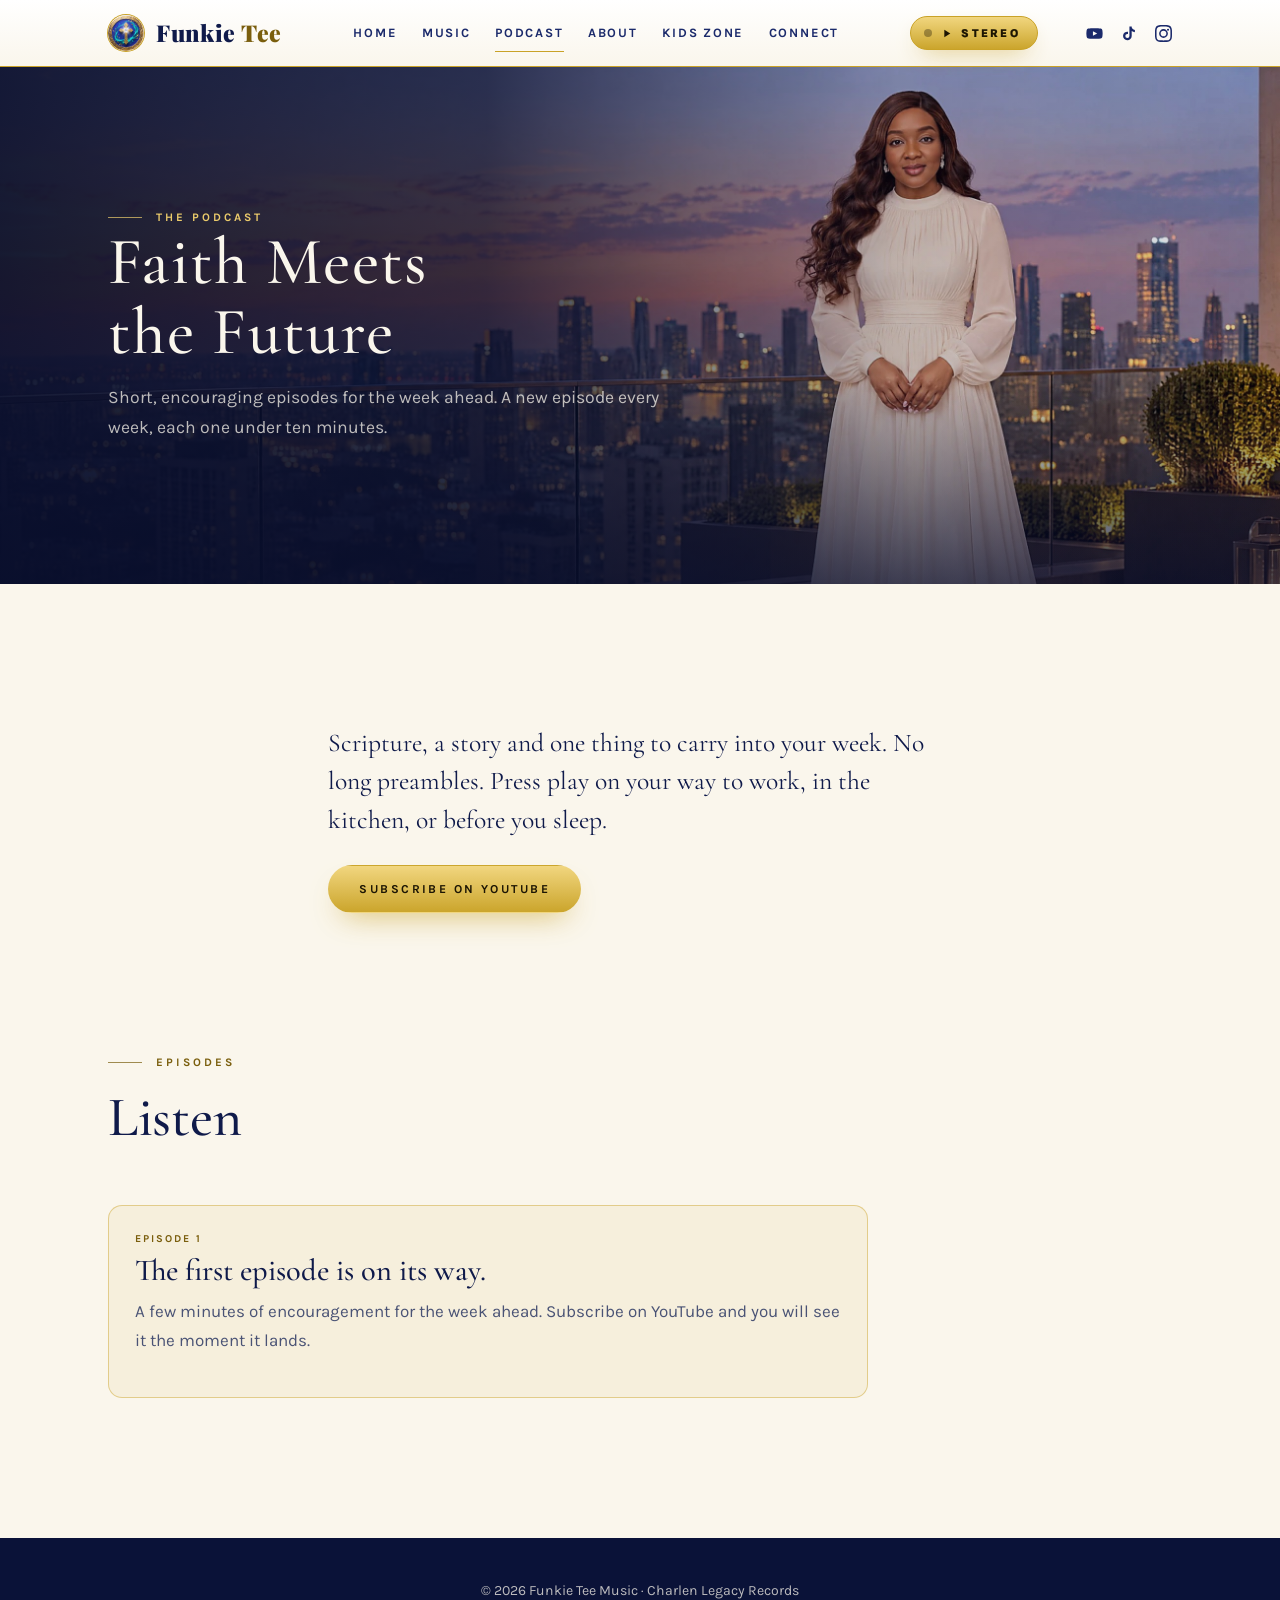
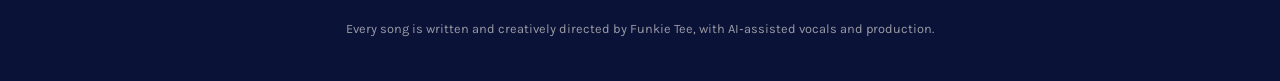
<file: podcast.html>
<!doctype html>
<html lang="en">
<head>
<meta charset="utf-8">
<meta name="viewport" content="width=device-width, initial-scale=1, viewport-fit=cover">
<title>Podcast | Funkie Tee</title>
<meta name="description" content="Faith Meets the Future: short, encouraging weekly episodes from Funkie Tee for the week ahead.">
<link rel="canonical" href="https://www.funkieteemusic.com/podcast">
<meta property="og:type" content="website">
<meta property="og:site_name" content="Funkie Tee Music">
<meta property="og:title" content="Podcast | Funkie Tee">
<meta property="og:description" content="Faith Meets the Future: short, encouraging weekly episodes from Funkie Tee for the week ahead.">
<meta property="og:url" content="https://www.funkieteemusic.com/podcast">
<meta property="og:image" content="https://www.funkieteemusic.com/img/share.jpg">
<meta property="og:image:width" content="1200">
<meta property="og:image:height" content="630">
<meta name="twitter:card" content="summary_large_image">
<meta name="theme-color" content="#0C1544">
<script type="application/ld+json">{"@context": "https://schema.org", "@type": "MusicGroup", "name": "Funkie Tee", "url": "https://www.funkieteemusic.com/", "image": "https://www.funkieteemusic.com/img/hero-wide.jpg", "description": "African contemporary gospel songwriter and creative artist.", "genre": ["Contemporary gospel", "African contemporary Christian", "Praise and worship", "Children's music"], "sameAs": ["https://www.youtube.com/@Funkieteemusic", "https://open.spotify.com/artist/38PxBexr2CgpQjC7OwSqL5", "https://music.apple.com/us/artist/funkie-tee/1867356216", "https://music.amazon.ca/artists/B0GFKVNXMG", "https://www.instagram.com/funkieteemusic", "https://www.tiktok.com/@funkieteemusic", "https://www.facebook.com/funkieteemusic"]}</script>
<link rel="icon" type="image/png" href="favicon.png">
<link rel="apple-touch-icon" href="apple-touch-icon.png">
<link rel="preconnect" href="https://fonts.googleapis.com">
<link rel="preconnect" href="https://fonts.gstatic.com" crossorigin>
<link rel="stylesheet" href="https://fonts.googleapis.com/css2?family=Cormorant+Garamond:ital,wght@0,500;0,600;1,500&family=Karla:wght@400;600;700;800&family=Pinyon+Script&family=Playfair+Display:wght@800;900&display=swap">
<link rel="stylesheet" href="css/site.css?v=62">
</head>
<body>
<a class="skiplink" href="#main">Skip to content</a>
<header class="site-head" id="site-head">
  <div class="wrap">
    <a class="brand" href="index.html"><img src="img/emblem-sm.png" alt="" width="44" height="44"><span class="bname">Funkie <em>Tee</em></span></a>
    <button class="menu-btn" type="button" id="menu-btn" aria-expanded="false" aria-controls="navlinks">Menu</button>
    <nav class="links" id="navlinks" aria-label="Main">
      <a href="index.html">Home</a>
      <a href="music.html">Music</a>
      <a href="podcast.html" aria-current="page">Podcast</a>
      <a href="index.html#about">About</a>
      <a href="index.html#kids">Kids Zone</a>
      <a href="index.html#follow">Connect</a>
    </nav>
    <button class="stereo" type="button" id="stereo-btn" aria-pressed="false" aria-label="Turn on the stereo: play a continuous mix of Funkie Tee songs"><span class="dot"></span><svg class="i-play" viewBox="0 0 24 24" aria-hidden="true"><path d="M8 5v14l11-7z"/></svg><svg class="i-pause" viewBox="0 0 24 24" aria-hidden="true"><path d="M6 5h4v14H6zM14 5h4v14h-4z"/></svg><span class="full">Turn on the stereo</span><span class="short">Stereo</span></button>
    <div class="head-social">
      <a href="https://www.youtube.com/@Funkieteemusic?sub_confirmation=1" target="_blank" rel="noopener" aria-label="Subscribe to Funkie Tee on YouTube"><svg viewBox="0 0 24 24"><path d="M23 7.2a3 3 0 0 0-2.1-2.1C19 4.6 12 4.6 12 4.6s-7 0-8.9.5A3 3 0 0 0 1 7.2 31 31 0 0 0 .5 12 31 31 0 0 0 1 16.8a3 3 0 0 0 2.1 2.1c1.9.5 8.9.5 8.9.5s7 0 8.9-.5a3 3 0 0 0 2.1-2.1 31 31 0 0 0 .5-4.8 31 31 0 0 0-.5-4.8zM9.8 15.2V8.8l6 3.2-6 3.2z"/></svg></a>
      <a href="https://www.tiktok.com/@funkieteemusic" target="_blank" rel="noopener" aria-label="Funkie Tee on TikTok"><svg viewBox="0 0 24 24"><path d="M16.5 2h-3.2v13.6a2.9 2.9 0 1 1-2.9-2.9c.3 0 .6 0 .9.1V9.5a6.1 6.1 0 1 0 5.2 6V8.6a7.5 7.5 0 0 0 4.5 1.5V6.9A4.5 4.5 0 0 1 16.5 2z"/></svg></a>
      <a href="https://www.instagram.com/funkieteemusic" target="_blank" rel="noopener" aria-label="Funkie Tee on Instagram"><svg viewBox="0 0 24 24"><path d="M12 2.2c3.2 0 3.6 0 4.8.1 3.2.1 4.8 1.7 4.9 4.9.1 1.2.1 1.6.1 4.8s0 3.6-.1 4.8c-.1 3.2-1.7 4.8-4.9 4.9-1.2.1-1.6.1-4.8.1s-3.6 0-4.8-.1c-3.3-.1-4.8-1.7-4.9-4.9C2.2 15.6 2.2 15.2 2.2 12s0-3.6.1-4.8C2.4 4 4 2.4 7.2 2.3 8.4 2.2 8.8 2.2 12 2.2zM12 0C8.7 0 8.3 0 7.1.1 2.7.3.3 2.7.1 7.1 0 8.3 0 8.7 0 12s0 3.7.1 4.9c.2 4.4 2.6 6.8 7 7 1.2.1 1.6.1 4.9.1s3.7 0 4.9-.1c4.4-.2 6.8-2.6 7-7 .1-1.2.1-1.6.1-4.9s0-3.7-.1-4.9c-.2-4.4-2.6-6.8-7-7C15.7 0 15.3 0 12 0zm0 5.8a6.2 6.2 0 1 0 0 12.4 6.2 6.2 0 0 0 0-12.4zM12 16a4 4 0 1 1 0-8 4 4 0 0 1 0 8zm6.4-10.8a1.4 1.4 0 1 0 0 2.9 1.4 1.4 0 0 0 0-2.9z"/></svg></a>
    </div>
  </div>
</header>

<main id="main">
<section class="pagehead" id="top">
  <div class="wrap">
    <span class="eyebrow">The podcast</span>
    <h1>Faith Meets the Future</h1>
    <p class="lead">Short, encouraging episodes for the week ahead. A new episode every week, each one under ten minutes.</p>
  </div>
</section>

<section class="on-ivory" id="about-pod">
  <div class="wrap pod-intro">
    <p class="pitch">Scripture, a story and one thing to carry into your week. No long preambles. Press play on your way to work, in the kitchen, or before you sleep.</p>
    <div class="row">
      <a class="btn btn-gold" href="https://www.youtube.com/@Funkieteemusic?sub_confirmation=1" target="_blank" rel="noopener">Subscribe on YouTube</a>
      
    </div>
  </div>
</section>

<section class="on-ivory" id="episodes" style="padding-top:0">
  <div class="wrap">
    <div class="head"><span class="eyebrow">Episodes</span><h2>Listen</h2></div>
    <ul class="eps">
      <li class="ep soon">
        <span class="kind">Episode 1</span>
        <h3>The first episode is on its way.</h3>
        <p>A few minutes of encouragement for the week ahead. Subscribe on YouTube and you will see it the moment it lands.</p>
      </li>
    </ul>
  </div>
</section>
</main>
<footer>
  <div class="wrap">
    <span>© 2026 Funkie Tee Music · Charlen Legacy Records</span>
    <span class="made">Every song is written and creatively directed by Funkie Tee, with AI&#8209;assisted vocals and production.</span>
  </div>
</footer>

<div class="player" id="player" hidden>
  <img class="cv" id="p-cover" src="img/cv/god-did-it.jpg" alt="" width="52" height="52">
  <div class="info"><div class="ttl" id="p-title">God Did It</div><div class="sub">30-second preview<a id="p-yt" href="https://www.youtube.com/watch?v=6bg0WbIso0E" target="_blank" rel="noopener">YouTube</a><a id="p-sp" href="https://open.spotify.com/album/7yOsos0BoZnpm0HrcXMiPt" target="_blank" rel="noopener">Spotify</a><a id="p-ap" href="https://music.apple.com/us/album/i-came-to-say-thank-you-jesus/6837287405?i=6837287406" target="_blank" rel="noopener">Apple Music</a><a id="p-am" href="https://music.amazon.ca/artists/B0GFKVNXMG" target="_blank" rel="noopener">Amazon</a></div></div>
  <div class="ctl">
    <button class="skip" type="button" id="p-prev" aria-label="Previous song"><svg viewBox="0 0 24 24" aria-hidden="true"><path d="M6 5h2v14H6zM20 5v14L9 12z"/></svg></button>
    <button class="pp" type="button" id="p-pp" aria-label="Play or pause"><svg class="i-play" viewBox="0 0 24 24" aria-hidden="true"><path d="M8 5v14l11-7z"/></svg><svg class="i-pause" viewBox="0 0 24 24" aria-hidden="true"><path d="M6 5h4v14H6zM14 5h4v14h-4z"/></svg></button>
    <button class="skip" type="button" id="p-next" aria-label="Next song"><svg viewBox="0 0 24 24" aria-hidden="true"><path d="M16 5h2v14h-2zM4 5v14l11-7z"/></svg></button>
    <button type="button" id="p-close" aria-label="Close player"><svg viewBox="0 0 24 24" aria-hidden="true"><path d="M6.4 5 5 6.4 10.6 12 5 17.6 6.4 19 12 13.4 17.6 19 19 17.6 13.4 12 19 6.4 17.6 5 12 10.6z"/></svg></button>
  </div>
  <div class="bar" id="p-bar" role="slider" aria-label="Preview progress" aria-valuemin="0" aria-valuemax="100" aria-valuenow="0" tabindex="0"><i id="p-fill"></i></div>
</div>
<audio id="audio" preload="none"></audio>
<script src="js/site.js?v=62" defer></script>
</body>
</html>
</file>
<file: css/site.css>
/* Funkie Tee Music — quiet luxury: deep indigo and warm ivory take turns; gold is a thread, teal a whisper.
   One editorial serif (Cormorant Garamond), one sans (Karla), one script used once (Pinyon Script). */
:root{
  --night:#0C1544;
  --indigo:#0E1742;
  --indigo-2:#17256A;
  --gold:#C9A227;
  --gold-soft:#EBCB6B;
  --gold-ink:#7A5E0D;
  --teal:#2BB3A3;
  --ivory:#FAF6EC;
  --paper:#FFFDF8;
  --ink:#0F1A4A;
  --ink-soft:#4A5375;
  --mist:rgba(250,246,236,.74);
  --display:"Cormorant Garamond",Georgia,"Times New Roman",serif;
  --body:"Karla","Helvetica Neue",Arial,sans-serif;
  --script:"Pinyon Script","Snell Roundhand",cursive;
  color-scheme:light;
}
*{box-sizing:border-box}
html{scroll-behavior:smooth;-webkit-text-size-adjust:100%}
@media (prefers-reduced-motion:reduce){html{scroll-behavior:auto}*,*::before,*::after{animation:none!important;transition:none!important}}
body{margin:0;background:var(--night);color:var(--ivory);font-family:var(--body);font-size:17px;line-height:1.7;-webkit-font-smoothing:antialiased}
img{max-width:100%;height:auto;display:block}
a{color:inherit}
h1,h2,h3{font-family:var(--display);font-weight:500;line-height:1.08;margin:0;text-wrap:balance}
h2{font-size:clamp(2.2rem,4.6vw,3.5rem);letter-spacing:-.005em}
h3{font-size:1.5rem}
p{margin:0}
[hidden]{display:none!important}
.wrap{max-width:1160px;margin-inline:auto;padding-inline:clamp(20px,5vw,48px)}
.skiplink{position:absolute;left:-9999px;top:0;background:var(--paper);color:var(--ink);padding:.8rem 1.2rem;z-index:100}
.skiplink:focus{left:12px;top:12px}
:focus-visible{outline:3px solid var(--teal);outline-offset:3px}

.eyebrow{font-size:.72rem;letter-spacing:.26em;text-transform:uppercase;font-weight:700;color:var(--gold-soft);display:flex;align-items:center;gap:.9rem}
.eyebrow::before{content:"";width:34px;height:1px;background:currentColor;opacity:.7}
.lead{font-size:1.1rem;max-width:34rem;color:var(--mist)}
.stack{display:flex;flex-direction:column;gap:1.25rem}
.stack>*{min-width:0}

/* Sections take turns */
section{padding-block:clamp(72px,10vw,132px);scroll-margin-top:12px}
.on-ivory{background:var(--ivory);color:var(--ink)}
.on-ivory .eyebrow{color:var(--gold-ink)}
.on-ivory .lead{color:var(--ink-soft)}
.on-indigo{background:linear-gradient(180deg,var(--night),var(--indigo))}
.head{display:flex;flex-direction:column;gap:.9rem;margin-bottom:clamp(2rem,4vw,3.4rem)}

/* Buttons */
.btn{display:inline-flex;align-items:center;justify-content:center;gap:.6rem;padding:1.02rem 1.9rem;border-radius:999px;font:700 .76rem var(--body);letter-spacing:.2em;text-transform:uppercase;text-decoration:none;border:1px solid transparent;cursor:pointer;transition:transform .2s,background .2s,color .2s,border-color .2s;white-space:nowrap}
.btn:hover{transform:translateY(-2px)}
.btn svg{width:15px;height:15px;fill:currentColor;flex:none}
.btn-gold{background:linear-gradient(180deg,#F1D67F,#CBA52C);color:#1C1503;box-shadow:0 14px 30px -14px rgba(201,162,39,.8)}
.btn-gold:hover{background:linear-gradient(180deg,#F7E09A,#D6B13A)}
.btn-line{border-color:rgba(250,246,236,.45);color:var(--ivory)}
.btn-line:hover{border-color:var(--gold-soft);color:var(--gold-soft)}
.btn-ink{background:var(--ink);color:var(--gold-soft)}
.btn-ink:hover{background:#17256A}
.on-ivory .btn-line{border-color:rgba(15,26,74,.35);color:var(--ink)}
.on-ivory .btn-line:hover{border-color:var(--gold-ink);color:var(--gold-ink)}
.row{display:flex;flex-wrap:wrap;gap:.8rem}
.also{display:flex;flex-wrap:wrap;align-items:center;gap:.35rem 1.2rem;font-size:.82rem;font-weight:600}
.also span{font-size:.68rem;letter-spacing:.22em;text-transform:uppercase;opacity:.65}
.also a{text-decoration:none;border-bottom:1px solid rgba(201,162,39,.6);padding-bottom:1px}
.also a:hover{color:var(--gold-ink);border-color:currentColor}
.on-indigo .also a:hover,.hero .also a:hover,.kids .also a:hover{color:var(--gold-soft)}

/* Header: a still bar that scrolls away */
.site-head{position:relative;z-index:30;padding-top:env(safe-area-inset-top,0px);background:linear-gradient(180deg,#FFFFFF,var(--ivory));border-bottom:1px solid var(--gold);color:var(--ink)}
.site-head .wrap{display:flex;align-items:center;justify-content:space-between;gap:1.5rem;height:80px}
.brand{display:flex;align-items:center;gap:.75rem;font-family:var(--display);font-size:1.7rem;font-weight:600;letter-spacing:.08em;text-decoration:none;white-space:nowrap}
.brand em{font-style:normal;color:var(--gold-ink)}
.brand img{width:44px;height:44px;border-radius:50%;box-shadow:0 0 0 1px var(--gold)}
.links{display:flex;gap:2.4rem}
.links a{position:relative;text-decoration:none;text-transform:uppercase;font-size:.72rem;font-weight:700;letter-spacing:.2em;padding-block:.5rem;color:#1B2A6B}
.links a::after{content:"";position:absolute;left:0;right:0;bottom:0;height:1px;background:var(--gold);transform:scaleX(0);transition:transform .25s}
.links a:hover::after,.links a[aria-current="page"]::after{transform:scaleX(1)}
.head-social{display:flex;gap:1.1rem}
.head-social a{display:grid;place-items:center;color:#1B2A6B;transition:color .2s}
.head-social a:hover{color:var(--gold-ink)}
.head-social svg{width:19px;height:19px;fill:currentColor}
.menu-btn{display:none;background:none;border:1px solid var(--gold);border-radius:999px;padding:.6rem 1.15rem;font:700 .7rem var(--body);letter-spacing:.2em;text-transform:uppercase;color:var(--ink);cursor:pointer}
@media (max-width:880px){
  .site-head .wrap{height:68px}
  .brand{font-size:1.4rem}
  .brand img{width:40px;height:40px}
  .menu-btn{display:block}
  .head-social{display:none}
  .links{display:none;position:absolute;left:0;right:0;top:100%;flex-direction:column;gap:0;background:var(--paper);border-bottom:1px solid var(--gold);box-shadow:0 26px 40px -20px rgba(0,0,0,.6);padding:.3rem clamp(20px,5vw,48px) 1rem}
  .site-head.open .links{display:flex}
  .links a{padding:1.05rem 0;border-bottom:1px solid rgba(201,162,39,.28);font-size:.8rem}
  .links a:last-child{border-bottom:0}
  .links a::after{display:none}
}

/* Hero */
.hero{position:relative;overflow:hidden;background:radial-gradient(70% 90% at 78% 40%,#1B2B78 0%,#101B52 38%,var(--night) 78%)}
.hero::after{content:"";position:absolute;left:0;right:0;bottom:0;height:1px;background:linear-gradient(90deg,transparent,rgba(201,162,39,.6),transparent)}
.hero .wrap{display:grid;grid-template-columns:minmax(0,6fr) minmax(0,5fr);gap:clamp(28px,5vw,80px);align-items:end;padding-top:clamp(56px,8vh,104px)}
.hero-copy{padding-bottom:clamp(56px,8vh,104px);display:flex;flex-direction:column;animation:rise .9s both}
.hero h1{font-size:clamp(3rem,6.3vw,5.2rem);letter-spacing:.07em;line-height:.95;white-space:nowrap;margin-top:1.1rem;color:var(--gold-soft);background:linear-gradient(100deg,#FFF1BF,#EBCB6B 45%,#D4AE3C 70%,#F7E09A);-webkit-background-clip:text;background-clip:text;-webkit-text-fill-color:transparent}
.hero .tagline{font-family:var(--script);font-size:clamp(2rem,4.2vw,3rem);line-height:1.1;color:var(--ivory);margin-top:.5rem}
.hero .statement{font-family:var(--display);font-size:clamp(1.55rem,2.7vw,2.15rem);line-height:1.28;margin-top:1.9rem;color:#fff}
.hero .statement span{display:block}
.hero .support{max-width:32rem;margin-top:1.3rem;color:var(--mist);font-size:1.02rem}
.hero .row{margin-top:2.1rem}
.hero-art{position:relative;align-self:end;justify-self:end;width:100%;max-width:440px;animation:rise 1.1s .15s both}
.hero-art::before{content:"";position:absolute;inset:-8% -12% 10%;background:radial-gradient(closest-side,rgba(201,162,39,.32),transparent 72%);filter:blur(30px)}
.hero-art img{position:relative;width:100%;aspect-ratio:4/5.1;object-fit:cover;object-position:50% 8%;border-radius:999px 999px 0 0;box-shadow:0 0 0 1px rgba(201,162,39,.85),0 0 0 10px rgba(8,14,44,.5),0 0 0 11px rgba(201,162,39,.3)}
.nowpill{position:absolute;left:50%;bottom:26px;transform:translateX(-50%);display:flex;align-items:center;gap:.75rem;width:max-content;max-width:calc(100% - 16px);padding:.45rem .5rem .45rem 1.05rem;border-radius:999px;border:1px solid rgba(235,203,107,.75);background:rgba(8,14,44,.82);backdrop-filter:blur(10px);color:#fff;cursor:pointer;font-family:var(--body);box-shadow:0 16px 34px -14px rgba(0,0,0,.85)}
.nowpill:hover{border-color:#fff}
.np-tag{font-size:.6rem;font-weight:700;letter-spacing:.2em;text-transform:uppercase;color:var(--gold-soft)}
.np-title{font-family:var(--display);font-size:1.2rem;white-space:nowrap}
.np-play{display:inline-flex;align-items:center;gap:.3rem;padding:.42rem .85rem;border-radius:999px;background:linear-gradient(180deg,#F1D67F,#CBA52C);color:#1C1503;font-weight:700;font-size:.72rem;letter-spacing:.12em;text-transform:uppercase}
.np-play svg{width:13px;height:13px;fill:currentColor}
@keyframes rise{from{opacity:0;transform:translateY(18px)}to{opacity:1;transform:none}}
@media (max-width:820px){
  .hero .wrap{grid-template-columns:1fr;padding-top:36px;gap:0}
  .hero-copy{padding-bottom:36px}
  .hero h1{font-size:13vw;margin-top:.8rem}
  .hero .tagline{font-size:7.4vw;white-space:nowrap}
  .video .disc{width:60px;height:60px}
  .video .disc svg{width:22px;height:22px}
  .video .shade{gap:.6rem}
  .hero .statement{margin-top:1.3rem}
  .hero .row .btn{flex:1 1 auto}
  .hero-art{justify-self:center;max-width:330px}
}

/* Featured release */
.feature{display:grid;grid-template-columns:minmax(0,5fr) minmax(0,6fr);gap:clamp(28px,6vw,88px);align-items:center}
.feature .art{position:relative}
.feature .art img{width:100%;aspect-ratio:1;object-fit:cover;border-radius:6px;box-shadow:0 40px 70px -34px rgba(15,26,74,.75),0 0 0 1px rgba(201,162,39,.5)}
.feature h2{font-size:clamp(2.8rem,6vw,4.6rem)}
.feature .pitch{font-family:var(--display);font-size:clamp(1.4rem,2.3vw,1.8rem);line-height:1.35;max-width:30rem}
blockquote{margin:0;padding-left:1.2rem;border-left:2px solid var(--gold);font-family:var(--display);font-style:italic;font-size:1.3rem;line-height:1.4}
blockquote cite{display:block;margin-top:.45rem;font:700 .7rem var(--body);font-style:normal;letter-spacing:.22em;text-transform:uppercase;color:var(--gold-ink)}
@media (max-width:820px){.feature{grid-template-columns:1fr}.feature .art{max-width:420px}}

/* Selected music: an editorial list, not a wall of boxes */
.picks{list-style:none;margin:0;padding:0;border-top:1px solid rgba(235,203,107,.28)}
.picks li{display:grid;grid-template-columns:132px minmax(0,1.1fr) minmax(0,1.3fr) auto;gap:clamp(16px,3vw,44px);align-items:center;padding-block:1.6rem;border-bottom:1px solid rgba(235,203,107,.28)}
.picks img{width:132px;height:132px;object-fit:cover;border-radius:4px;box-shadow:0 0 0 1px rgba(235,203,107,.55),0 22px 40px -22px #000}
.picks h3{font-size:clamp(1.5rem,2.4vw,2rem);color:#fff}
.picks .kind{display:block;margin-top:.35rem;font-size:.68rem;font-weight:700;letter-spacing:.22em;text-transform:uppercase;color:var(--gold-soft)}
.picks .line{font-family:var(--display);font-size:1.3rem;line-height:1.35;color:var(--mist)}
.playlink{display:inline-flex;align-items:center;gap:.6rem;background:none;border:0;padding:.4rem 0;color:var(--gold-soft);font:700 .74rem var(--body);letter-spacing:.2em;text-transform:uppercase;cursor:pointer;text-decoration:none}
.playlink i{width:40px;height:40px;border-radius:50%;border:1px solid currentColor;display:grid;place-items:center;transition:background .2s,color .2s}
.playlink:hover i{background:var(--gold-soft);color:var(--ink)}
.playlink svg{width:14px;height:14px;fill:currentColor;margin-left:2px}
@media (max-width:820px){
  .picks li{grid-template-columns:96px minmax(0,1fr);gap:.4rem 1.1rem;align-items:start}
  .picks img{width:96px;height:96px;grid-row:span 3}
  .picks .line{font-size:1.12rem}
}

/* About */
.about{display:grid;grid-template-columns:minmax(0,4fr) minmax(0,7fr);gap:clamp(28px,6vw,96px);align-items:center}
.about figure{margin:0;max-width:380px;justify-self:center;width:100%}
.about figure img{width:100%;border-radius:4px;box-shadow:0 40px 70px -36px rgba(15,26,74,.7),0 0 0 1px rgba(201,162,39,.5)}
.about .voice{font-family:var(--display);font-size:clamp(1.55rem,2.6vw,2.05rem);line-height:1.3}
.about p{max-width:36rem;color:var(--ink-soft)}
.about .credit{color:var(--ink);font-weight:600;padding:1.1rem 1.3rem;border:1px solid rgba(201,162,39,.6);border-left:3px solid var(--gold);background:var(--paper);max-width:36rem}
.about blockquote{color:var(--ink);max-width:34rem}
.about .closing{font-family:var(--display);font-style:italic;font-size:1.35rem;color:var(--gold-ink)}
@media (max-width:820px){.about{grid-template-columns:1fr}.about figure{max-width:250px;justify-self:start}}

/* Kids: a brighter room inside the same house */
.kids{background:linear-gradient(180deg,#4A3AA8 0%,#6B55CF 45%,#8A74E0 100%);color:#fff;position:relative;overflow:hidden}
.kids .eyebrow{color:#FFE9A8}
.kids .lead{color:rgba(255,255,255,.9)}
.kids h2{max-width:14em}
.chips{display:flex;flex-wrap:wrap;gap:.5rem;list-style:none;margin:0;padding:0}
.chips li{padding:.42rem .95rem;border-radius:999px;background:rgba(255,255,255,.16);border:1px solid rgba(255,255,255,.35);font-size:.84rem;font-weight:600}
.vols{display:grid;grid-template-columns:repeat(3,minmax(0,1fr));gap:clamp(14px,3vw,34px);margin-block:2.6rem}
.vol{display:flex;flex-direction:column;gap:.6rem}
.vol img{width:100%;aspect-ratio:1;object-fit:cover;border-radius:18px;box-shadow:0 26px 50px -24px rgba(20,10,70,.9),0 0 0 3px rgba(255,255,255,.9)}
.vol a.cover{display:block;transition:transform .3s}
.vol a.cover:hover{transform:translateY(-6px) rotate(-1deg)}
.vol h3{font-size:1.45rem}
.vol .kind{font-size:.68rem;font-weight:700;letter-spacing:.2em;text-transform:uppercase;color:#FFE9A8}
.kids .btn-line{border-color:rgba(255,255,255,.7);color:#fff}
@media (max-width:700px){.vols{grid-template-columns:1fr;max-width:340px}}

/* Video */
.video{position:relative;display:block;width:100%;aspect-ratio:16/9;border:0;padding:0;border-radius:8px;overflow:hidden;background:#000;cursor:pointer;box-shadow:0 50px 90px -44px #000,0 0 0 1px rgba(235,203,107,.45)}
.video img{width:100%;height:100%;object-fit:cover;transition:transform .8s}
.video:hover img{transform:scale(1.03)}
.video .shade{position:absolute;inset:0;background:linear-gradient(180deg,rgba(8,14,44,.1),rgba(8,14,44,.7));display:flex;flex-direction:column;align-items:center;justify-content:center;gap:1rem;color:#fff}
.video .disc{width:88px;height:88px;border-radius:50%;background:linear-gradient(180deg,#F1D67F,#CBA52C);display:grid;place-items:center;color:#1C1503;box-shadow:0 20px 40px -14px #000}
.video .disc svg{width:30px;height:30px;fill:currentColor;margin-left:4px}
.video .lbl{font:700 .78rem var(--body);letter-spacing:.26em;text-transform:uppercase}
.video iframe{position:absolute;inset:0;width:100%;height:100%;border:0}
.videocap{display:flex;flex-wrap:wrap;justify-content:space-between;align-items:baseline;gap:.5rem 2rem;margin-top:1.3rem}
.videocap b{font-family:var(--display);font-weight:500;font-size:1.7rem}
.videocap span{color:var(--mist);font-size:.95rem}

/* Follow */
.follow{text-align:center}
.follow .head{align-items:center}
.follow .eyebrow::after{content:"";width:34px;height:1px;background:currentColor;opacity:.7}
.follow .lead{margin-inline:auto}
.platbtns{display:grid;grid-template-columns:repeat(4,minmax(0,1fr));gap:.7rem;max-width:760px;margin-inline:auto}
.platbtns .btn{padding-inline:.6rem}
.socials{display:flex;flex-wrap:wrap;justify-content:center;gap:.6rem 2.2rem;margin-top:2.2rem}
.socials a{display:inline-flex;align-items:center;gap:.6rem;text-decoration:none;font-weight:600;font-size:.95rem}
.socials svg{width:20px;height:20px;fill:var(--gold-ink)}
.socials a:hover{color:var(--gold-ink)}
@media (max-width:640px){.platbtns{grid-template-columns:repeat(2,minmax(0,1fr))}}

/* Footer */
footer{background:#0A1238;color:var(--mist);padding-block:2.6rem;font-size:.88rem;text-align:center}
footer .wrap{display:flex;flex-direction:column;align-items:center;gap:.9rem}
footer .made{max-width:40rem;color:var(--ivory)}
footer nav{display:flex;flex-wrap:wrap;justify-content:center;gap:.4rem 1.4rem;font-size:.8rem}
footer nav a{text-decoration:none;border-bottom:1px solid transparent}
footer nav a:hover{color:var(--gold-soft);border-color:currentColor}
footer .sep{width:40px;height:1px;background:rgba(201,162,39,.6)}

/* Music page */
.pagehead{background:radial-gradient(70% 120% at 80% 0%,#1B2B78,var(--night) 70%);padding-block:clamp(56px,8vw,104px)}
.pagehead h1{font-size:clamp(3rem,8vw,5.6rem);letter-spacing:.02em}
.pagehead .lead{margin-top:1rem}
.subnav{display:flex;flex-wrap:wrap;gap:.5rem 1.8rem;margin-top:2rem;font:700 .72rem var(--body);letter-spacing:.2em;text-transform:uppercase}
.subnav a{text-decoration:none;color:var(--gold-soft);border-bottom:1px solid rgba(235,203,107,.5);padding-bottom:3px}
.subnav a:hover{color:#fff;border-color:#fff}
.shelf{display:grid;grid-template-columns:repeat(auto-fill,minmax(200px,1fr));gap:clamp(22px,3vw,40px) clamp(16px,2.4vw,32px)}
.shelf.two{grid-template-columns:repeat(2,minmax(0,1fr));max-width:760px}
.rel{display:flex;flex-direction:column;gap:.55rem}
.rel .cover{position:relative;display:block;padding:0;border:0;background:none;cursor:pointer;border-radius:4px;overflow:hidden;box-shadow:0 26px 44px -26px rgba(15,26,74,.75),0 0 0 1px rgba(201,162,39,.45)}
.rel .cover img{width:100%;aspect-ratio:1;object-fit:cover;transition:transform .5s}
.rel .cover:hover img{transform:scale(1.04)}
.rel .cover .go{position:absolute;right:10px;bottom:10px;width:44px;height:44px;border-radius:50%;background:linear-gradient(180deg,#F1D67F,#CBA52C);display:grid;place-items:center;color:#1C1503;opacity:0;transform:translateY(6px);transition:opacity .25s,transform .25s;box-shadow:0 10px 20px -8px rgba(0,0,0,.7)}
.rel .cover:hover .go,.rel .cover:focus-visible .go{opacity:1;transform:none}
.rel .cover .go svg{width:16px;height:16px;fill:currentColor;margin-left:2px}
.rel h3{font-size:1.35rem;line-height:1.15;margin-top:.3rem}
.rel .kind{font-size:.66rem;font-weight:700;letter-spacing:.2em;text-transform:uppercase;color:var(--gold-ink)}
.plats{display:flex;flex-wrap:wrap;gap:.15rem .85rem;font-size:.78rem;font-weight:600}
.plats a{text-decoration:none;color:var(--ink-soft)}
.rel .plats{display:grid;grid-template-columns:auto auto;justify-content:start;gap:.2rem 1.1rem}
.plats a:hover{color:var(--gold-ink);text-decoration:underline}
.songhead{display:grid;grid-template-columns:minmax(0,1fr) minmax(0,400px);gap:1.5rem 3rem;align-items:end;margin-bottom:2.2rem}
.anywhere{padding:1.1rem 1.2rem 1.2rem;border-radius:16px;background:rgba(255,255,255,.06);border:1px solid rgba(255,255,255,.18)}
.anywhere b{display:block;font-size:.72rem;letter-spacing:.22em;text-transform:uppercase;margin-bottom:.75rem;color:var(--gold-soft)}
.aw-grid{display:grid;grid-template-columns:1fr 1fr;gap:.55rem}
.aw-grid a{display:block;text-align:center;padding:.7rem .5rem;border-radius:999px;background:var(--paper);color:var(--ink);font-weight:700;font-size:.86rem;text-decoration:none;transition:background .2s}
.aw-grid a:hover{background:#F6E7B4}
.songpanel{padding:clamp(10px,2vw,22px) clamp(12px,2.6vw,30px);border-radius:18px;background:var(--paper);border:1px solid rgba(201,162,39,.7);color:var(--ink);box-shadow:0 40px 80px -40px #000}
.songs{columns:2;column-gap:3rem;list-style:none;padding:0;margin:0}
.songs li{break-inside:avoid;display:flex;align-items:center;gap:.9rem;padding:.62rem .5rem;border-bottom:1px solid rgba(15,26,74,.1);border-radius:10px}
.songs li:hover,.songs li.on{background:rgba(201,162,39,.16)}
.songs .pl{flex:none;width:44px;height:44px;border-radius:50%;border:0;background:var(--ink);color:var(--gold-soft);display:grid;place-items:center;cursor:pointer;transition:background .2s,color .2s}
.songs .pl:hover,.songs li.on .pl{background:linear-gradient(180deg,#F1D67F,#CBA52C);color:#1C1503}
.songs .pl svg{width:15px;height:15px;fill:currentColor}
.songs .pl .i-pause,.songs li.playing .pl .i-play{display:none}
.songs li.playing .pl .i-pause{display:block}
.songs .body{flex:1;min-width:0;display:flex;flex-direction:column;gap:.1rem}
.songs .t{font-family:var(--display);font-size:1.35rem;line-height:1.2}
.songs li.on .t{color:var(--gold-ink)}
.newtag{display:inline-block;vertical-align:middle;margin-left:.5rem;font:700 .56rem var(--body);letter-spacing:.16em;text-transform:uppercase;padding:.18rem .5rem;border-radius:999px;background:var(--ink);color:var(--gold-soft)}
.eq{display:none;align-items:flex-end;gap:3px;height:16px;flex:none}
.songs li.playing .eq{display:flex}
.eq i{width:3px;background:var(--gold);border-radius:2px;animation:eq .9s ease-in-out infinite}
.eq i:nth-child(2){animation-delay:.2s}.eq i:nth-child(3){animation-delay:.4s}
@keyframes eq{0%,100%{height:4px}50%{height:16px}}
@media (max-width:820px){
  .songs{columns:1}
  .songhead{grid-template-columns:1fr}
  .shelf{grid-template-columns:repeat(2,minmax(0,1fr))}
  .rel h3{font-size:1.15rem}
  .plats{font-size:.72rem;gap:.1rem .6rem}
}

/* Player */
.player{position:fixed;left:0;right:0;bottom:0;z-index:40;padding:.7rem clamp(12px,3vw,28px) calc(.7rem + env(safe-area-inset-bottom,0px));background:rgba(8,14,44,.94);backdrop-filter:blur(16px);border-top:1px solid rgba(201,162,39,.6);color:#fff;display:grid;grid-template-columns:auto minmax(0,1fr) auto;gap:.6rem 1rem;align-items:center;animation:rise .35s}
.player .cv{width:52px;height:52px;border-radius:4px;object-fit:cover;box-shadow:0 0 0 1px rgba(201,162,39,.5)}
.player .info{min-width:0}
.player .ttl{font-family:var(--display);font-size:1.25rem;white-space:nowrap;overflow:hidden;text-overflow:ellipsis;line-height:1.2}
.player .sub{font-size:.68rem;letter-spacing:.1em;text-transform:uppercase;color:var(--gold-soft);white-space:nowrap;overflow:hidden;text-overflow:ellipsis}
.player .sub a{color:#fff;margin-left:.6rem;text-underline-offset:3px}
.player .ctl{display:flex;align-items:center;gap:.35rem}
.player button{background:none;border:0;color:#fff;cursor:pointer;width:40px;height:40px;border-radius:50%;display:grid;place-items:center}
.player button:hover{background:rgba(255,255,255,.12)}
.player button svg{width:20px;height:20px;fill:currentColor}
.player .pp{background:linear-gradient(180deg,#F1D67F,#CBA52C);color:#1C1503;width:46px;height:46px}
.player .pp:hover{background:linear-gradient(180deg,#F7E09A,#D6B13A)}
.player .pp .i-pause,.player.playing .pp .i-play{display:none}
.player.playing .pp .i-pause{display:block}
.player .bar{grid-column:1/-1;height:4px;border-radius:4px;background:rgba(255,255,255,.16);cursor:pointer;position:relative}
.player .bar i{position:absolute;left:0;top:0;bottom:0;width:0;border-radius:4px;background:linear-gradient(90deg,var(--gold),#F7E09A)}
body.has-player{padding-bottom:96px}
@media (max-width:640px){.player .sub a,.player .skip{display:none}.player .cv{width:44px;height:44px}.player .ttl{font-size:1.1rem}}

@media (max-width:820px){
  body{font-size:16.5px}
  h2{font-size:clamp(2rem,8.4vw,2.6rem)}
  section{padding-block:64px}
}

/* Follow block: compact */
.follow{padding-block:clamp(44px,5.5vw,72px)}
.follow .head{gap:.6rem;margin-bottom:1.5rem}
.follow h2{font-size:clamp(1.9rem,3.2vw,2.5rem)}
.follow .lead{font-size:1rem}
.follow .platbtns{max-width:620px;gap:.55rem}
.follow .platbtns .btn{padding:.72rem .5rem;font-size:.68rem;letter-spacing:.16em}
.follow .socials{margin-top:1.4rem;gap:.5rem 1.8rem}
.follow .socials a{font-size:.9rem}
.follow .socials svg{width:18px;height:18px}

/* Film block */
.film{cursor:default}
.film video{position:absolute;inset:0;width:100%;height:100%;object-fit:cover;background:#000}
.film .shade{border:0;padding:0;cursor:pointer;width:100%;background:linear-gradient(180deg,rgba(8,14,44,0) 40%,rgba(8,14,44,.55));font:inherit}
.film .shade:hover .disc{transform:scale(1.06)}
.film .disc{transition:transform .25s}
.videocap{align-items:center}
.videocap .playlink{color:var(--gold-soft)}

/* Music page header: the dusk room, with the words on the dark wall side */
.pagehead{position:relative;isolation:isolate;background:var(--night);padding-block:clamp(72px,11vw,150px)}
.pagehead::before{content:"";position:absolute;inset:0;z-index:-2;background:url("../img/video-god-did-it.jpg") 70% 50%/cover no-repeat}
.pagehead::after{content:"";position:absolute;inset:0;z-index:-1;background:linear-gradient(90deg,rgba(8,14,44,.94) 0%,rgba(8,14,44,.8) 38%,rgba(8,14,44,.25) 70%,rgba(8,14,44,.1) 100%),linear-gradient(180deg,rgba(8,14,44,0) 60%,rgba(8,14,44,.7) 100%)}
@media (max-width:820px){
  .pagehead::before{background-position:78% 50%}
  .pagehead::after{background:linear-gradient(180deg,rgba(8,14,44,.82) 0%,rgba(8,14,44,.7) 60%,rgba(8,14,44,.85) 100%)}
}

/* Hero: full-width photograph, words on the dark sky */
.hero-wide{position:relative;isolation:isolate;display:flex;align-items:center;min-height:min(88vh,820px);background:var(--night)}
.hero-bg{position:absolute;inset:0;z-index:-2;display:block}
.hero-bg img{width:100%;height:100%;object-fit:cover;object-position:80% 10%}
.hero-wide::before{content:"";position:absolute;inset:0;z-index:-1;background:linear-gradient(90deg,rgba(8,14,44,.9) 0%,rgba(8,14,44,.66) 34%,rgba(8,14,44,.16) 58%,rgba(8,14,44,0) 74%),linear-gradient(180deg,rgba(8,14,44,0) 72%,rgba(8,14,44,.55) 100%)}
.hero-wide .wrap{display:block;width:100%;padding-block:clamp(64px,9vh,120px)}
.hero-wide .hero-copy{max-width:600px;padding-bottom:0}
.hero-wide .nowpill{left:auto;right:clamp(20px,5vw,64px);bottom:28px;transform:none}
@media (max-width:820px){
  .hero-wide{display:block;min-height:0}
  .hero-wide::before{display:none}
  .hero-bg{position:relative;aspect-ratio:4/4.5;overflow:hidden}
  .hero-bg::after{content:"";position:absolute;left:0;right:0;bottom:0;height:34%;background:linear-gradient(180deg,rgba(8,14,44,0),var(--night))}
  .hero-bg img{object-position:50% 0}
  .hero-wide .wrap{display:flex;flex-direction:column;padding-block:0 44px;margin-top:-34px;position:relative}
  .hero-wide .nowpill{position:static;order:-1;align-self:flex-start;margin:0 0 1.5rem}
}
/* Music page header now uses the rooftop photograph */
.pagehead::before{background-image:url("../img/music-header.jpg");background-position:82% 38%}
@media (max-width:820px){.pagehead::before{background-position:76% 38%}}
@media (max-width:820px){.hero .statement{font-size:5.5vw}}
/* New photographs (final set) */
.hero-bg img{object-position:72% 20%}
.pagehead::before{background-position:70% 30%}
@media (max-width:820px){.hero-bg img{object-position:50% 0}.pagehead::before{background-position:72% 30%}}
/* About: two portraits, the rose dress in front */
.about figure.duo{position:relative;max-width:440px;aspect-ratio:1/1.12;justify-self:center}
.about .duo img{position:absolute;width:62%;border-radius:4px;box-shadow:0 40px 70px -36px rgba(15,26,74,.7),0 0 0 1px rgba(201,162,39,.5)}
.about .duo .back{left:0;top:0;width:60%}
.about .duo .front{right:0;bottom:0;width:64%;box-shadow:0 44px 70px -30px rgba(15,26,74,.8),0 0 0 1px rgba(201,162,39,.6),0 0 0 8px var(--ivory)}
@media (max-width:820px){.about figure.duo{max-width:320px;justify-self:start}}

/* Round: brighter hero on the rooftop photo, pill under the buttons, About portraits side by side */
.hero-bg img{object-position:74% 18%}
.hero-wide::before{background:linear-gradient(90deg,rgba(8,14,44,.72) 0%,rgba(8,14,44,.5) 30%,rgba(8,14,44,.14) 52%,rgba(8,14,44,0) 66%),linear-gradient(180deg,rgba(8,14,44,0) 78%,rgba(8,14,44,.4) 100%)}
.hero-wide .nowpill{position:static;transform:none;margin-top:1.5rem;align-self:flex-start;width:max-content}
.hero-wide .hero-copy{display:flex;flex-direction:column;align-items:flex-start}
.hero .support{color:rgba(250,246,236,.9)}
.about{grid-template-columns:minmax(0,6fr) minmax(0,6fr)}
.about figure.pair{max-width:none;width:100%;display:grid;grid-template-columns:1fr 1fr;gap:clamp(10px,1.6vw,18px);align-items:stretch}
.about figure.pair img{width:100%;height:100%;aspect-ratio:3/4.4;object-fit:cover;object-position:50% 0;border-radius:4px;box-shadow:0 30px 60px -36px rgba(15,26,74,.6),0 0 0 1px rgba(201,162,39,.55)}
.pagehead::before{background-image:url("../img/music-header.jpg");background-position:76% 22%}
@media (max-width:820px){
  .hero-bg img{object-position:50% 0}
  .hero-wide .nowpill{order:0;margin:1.4rem 0 0}
  .about{grid-template-columns:1fr}
  .about figure.pair{max-width:none;justify-self:stretch}
  .pagehead::before{background-position:70% 22%}
}

/* Final refinement: hero hierarchy in ivory with gold accents, quieter gold elsewhere, cleaner citations */
.hero-wide .hero-copy{max-width:660px}
.hero-wide::before{background:linear-gradient(90deg,rgba(8,14,44,.86) 0%,rgba(8,14,44,.7) 28%,rgba(8,14,44,.32) 50%,rgba(8,14,44,0) 64%),linear-gradient(180deg,rgba(8,14,44,.18) 0%,rgba(8,14,44,0) 30%,rgba(8,14,44,0) 78%,rgba(8,14,44,.42) 100%)}
.hero h1{background:none;-webkit-text-fill-color:currentColor;color:var(--ivory);font-size:clamp(3.4rem,7vw,6rem);letter-spacing:.08em;text-shadow:0 2px 24px rgba(8,14,44,.55)}
.hero .tagline{color:#DDBB5E;font-size:clamp(2.2rem,4.4vw,3.3rem);margin-top:.35rem;text-shadow:0 2px 16px rgba(8,14,44,.5)}
.hero .statement{font-weight:600;font-size:clamp(1.7rem,2.9vw,2.35rem);line-height:1.22;margin-top:2rem;color:#FFFDF8;text-shadow:0 2px 18px rgba(8,14,44,.6)}
.hero .support{font-size:.98rem;max-width:30rem;margin-top:1.4rem;color:rgba(250,246,236,.86)}
.hero .row{margin-top:2.2rem}
.hero .eyebrow{color:#DDBB5E}
blockquote cite{margin-top:.7rem;letter-spacing:.18em}
.about blockquote cite{color:var(--gold-ink)}
.madefor{font-size:1rem;color:rgba(255,255,255,.9);max-width:34rem;margin-top:.2rem}
.playline{font-family:var(--display);font-size:1.35rem;color:#FFE9A8;margin-bottom:1.2rem}
.picks .kind{color:rgba(235,203,107,.85)}
footer .made{font-size:.8rem;color:rgba(250,246,236,.6)}
section{padding-block:clamp(80px,11vw,140px)}
.head{margin-bottom:clamp(2.2rem,4.5vw,3.6rem)}
@media (max-width:820px){
  .hero h1{font-size:12.5vw;letter-spacing:.06em}
  .hero .tagline{font-size:8.6vw;white-space:normal}
  .hero .statement{font-size:6.6vw;line-height:1.24}
  section{padding-block:72px}
}
@media (max-width:820px){.hero .tagline{font-size:7.6vw;white-space:nowrap}.hero .statement{font-size:6vw}}
/* Hero back on the penthouse photograph; rooftop on the Music page */
.hero-bg img{object-position:72% 20%}
.hero-wide::before{background:linear-gradient(90deg,rgba(8,14,44,.78) 0%,rgba(8,14,44,.58) 30%,rgba(8,14,44,.2) 52%,rgba(8,14,44,0) 66%),linear-gradient(180deg,rgba(8,14,44,0) 0%,rgba(8,14,44,0) 76%,rgba(8,14,44,.5) 100%)}
.pagehead::before{background-position:74% 18%}
@media (max-width:820px){.hero-bg img{object-position:50% 0}.pagehead::before{background-position:72% 30%}}

/* Cinematic hero: slow push-in, drifting light, staggered reveal; artwork overlaps into the next scene */
.hero-wide{overflow:hidden}
.hero-bg img{transform:translateY(var(--py,0)) scale(1.04);animation:pushin 26s ease-out both;will-change:transform}
@keyframes pushin{from{transform:translateY(var(--py,0)) scale(1.0)}to{transform:translateY(var(--py,0)) scale(1.06)}}
.hero-light{position:absolute;inset:0;z-index:-1;pointer-events:none;overflow:hidden;mix-blend-mode:screen}
.hero-light i{position:absolute;display:block;border-radius:50%;filter:blur(60px);opacity:.55}
.hero-light .gold{width:52vw;height:52vw;right:-8vw;top:-14vw;background:radial-gradient(closest-side,rgba(232,196,92,.34),transparent 70%);animation:driftA 38s ease-in-out infinite alternate}
.hero-light .teal{width:40vw;height:40vw;left:-12vw;bottom:-18vw;background:radial-gradient(closest-side,rgba(43,179,163,.22),transparent 70%);animation:driftB 46s ease-in-out infinite alternate}
@keyframes driftA{to{transform:translate(-6vw,5vw)}}
@keyframes driftB{to{transform:translate(7vw,-5vw)}}
.hero-copy>*{opacity:0;transform:translateY(16px);animation:reveal 1.1s cubic-bezier(.2,.7,.2,1) both}
.hero-copy>.eyebrow{animation-delay:.15s}.hero-copy>h1{animation-delay:.3s}.hero-copy>.tagline{animation-delay:.5s}.hero-copy>.statement{animation-delay:.7s}.hero-copy>.support{animation-delay:.9s}.hero-copy>.row{animation-delay:1.05s}.hero-copy>.nowpill{animation-delay:1.2s}
@keyframes reveal{to{opacity:1;transform:none}}
.hero-wide .hero-copy{animation:none}
@media (prefers-reduced-motion:reduce){.hero-copy>*{opacity:1;transform:none}.hero-bg img{transform:none}}
/* hero flows into the release: the artwork straddles the edge */
.hero-wide::before{background:linear-gradient(90deg,rgba(8,14,44,.8) 0%,rgba(8,14,44,.6) 30%,rgba(8,14,44,.2) 52%,rgba(8,14,44,0) 66%),linear-gradient(180deg,rgba(8,14,44,0) 0%,rgba(8,14,44,0) 70%,rgba(8,14,44,.72) 100%)}
.hero-wide::after{background:none}
#latest{padding-top:0;margin-top:0}
#latest .feature{padding-top:clamp(64px,8vw,110px)}
#latest .feature .art{margin-top:calc(-1 * clamp(90px,11vw,150px));z-index:2}
#latest .feature .art img{box-shadow:0 60px 90px -40px rgba(8,14,44,.85),0 0 0 1px rgba(201,162,39,.55),0 0 0 10px var(--ivory)}
@media (max-width:820px){#latest .feature .art{margin-top:-56px;max-width:78%;margin-inline:auto}}
/* sections rise gently as they enter the viewport (browsers without scroll-driven animations show everything at rest) */
@supports (animation-timeline: view()){
  .head,.feature .stack,.picks li,.about figure,.about .stack,.vol,.video,.follow .platbtns{animation:rise-in linear both;animation-timeline:view();animation-range:entry 0% entry 38%}
  @keyframes rise-in{from{opacity:.001;transform:translateY(26px)}to{opacity:1;transform:none}}
  #latest .feature .art{animation:none}
}
/* premium hover on the video block and picks */
.video img{transition:transform 1.4s ease}
.picks li{transition:background .3s}
.picks li:hover{background:linear-gradient(90deg,rgba(235,203,107,.06),transparent 70%)}
@media (max-width:820px){.feature .also{display:grid;grid-template-columns:auto auto;justify-content:start;gap:.4rem 1.4rem}.feature .also span{grid-column:1/-1}}

/* About: editorial overlap. The navy portrait stands tall at the back; the rose portrait sits forward on an ivory mat. */
.about figure.pair{display:block;position:relative;width:100%;max-width:520px;aspect-ratio:1/1.18;margin:0;justify-self:center}
.about figure.pair::before{content:"";position:absolute;right:-14px;top:14px;width:72%;height:86%;border:1px solid rgba(201,162,39,.55);pointer-events:none}
.about figure.pair img{position:absolute;object-fit:cover;object-position:50% 0;border-radius:3px;margin:0;aspect-ratio:auto;height:auto}
.about figure.pair .big{right:0;top:0;width:72%;height:86%;box-shadow:0 34px 60px -34px rgba(15,26,74,.55)}
.about figure.pair .small{left:0;bottom:0;width:50%;aspect-ratio:3/4;border:9px solid var(--ivory);box-shadow:0 44px 70px -30px rgba(15,26,74,.65),0 0 0 1px rgba(201,162,39,.5)}
@media (max-width:820px){.about figure.pair{max-width:360px;justify-self:start}.about figure.pair::before{right:-10px;top:10px}.about figure.pair .small{border-width:6px}}
/* Kids Zone: the games are the main door */
.kids .btn-big{padding:1.15rem 2.3rem;font-size:.84rem;box-shadow:0 18px 40px -14px rgba(255,220,120,.9),0 0 0 4px rgba(255,255,255,.18)}
.kids .btn-big:hover{transform:translateY(-3px);box-shadow:0 24px 46px -14px rgba(255,220,120,1),0 0 0 4px rgba(255,255,255,.28)}
.kids .btn-big svg{width:14px;height:14px}
.playnote{margin-top:1rem;font-size:.9rem;color:rgba(255,255,255,.82)}
.playnote a{color:#FFE9A8;font-weight:700;text-decoration:none;border-bottom:1px solid rgba(255,233,168,.6)}
.playnote a:hover{color:#fff;border-color:#fff}
@media (max-width:820px){.kids .row .btn{flex:1 1 auto;justify-content:center}}
.btn-teal{background:linear-gradient(180deg,#5FE0CF,#1FA396);color:#07223A;padding:1.15rem 2.3rem;font-size:.84rem;box-shadow:0 18px 40px -14px rgba(95,224,207,.85),0 0 0 4px rgba(255,255,255,.18)}
.btn-teal:hover{background:linear-gradient(180deg,#7BEBDC,#26B5A6);transform:translateY(-3px);box-shadow:0 24px 46px -14px rgba(95,224,207,1),0 0 0 4px rgba(255,255,255,.28)}

/* Calmer hero: the photograph itself is now soft around her; the gradient only needs to settle the text side */
.hero-wide::before{background:linear-gradient(90deg,rgba(8,14,44,.7) 0%,rgba(8,14,44,.5) 30%,rgba(8,14,44,.14) 52%,rgba(8,14,44,0) 64%),linear-gradient(180deg,rgba(8,14,44,0) 0%,rgba(8,14,44,0) 72%,rgba(8,14,44,.7) 100%)}
.hero-light .gold{opacity:.4}.hero-light .teal{opacity:.35}
.hero .support{font-size:.94rem;max-width:28rem;color:rgba(250,246,236,.8)}
.hero .row .btn{padding:.92rem 1.7rem;font-size:.74rem}
.hero .statement{margin-top:2.2rem}
.hero-wide .nowpill{margin-top:1.3rem;padding:.4rem .45rem .4rem .95rem;background:rgba(8,14,44,.6)}
.hero-wide .nowpill .np-title{font-size:1.1rem}
/* About credit: a rule, not a box */
.about .credit{background:none;border:0;border-left:2px solid var(--gold);padding:.2rem 0 .2rem 1.2rem;font-weight:600;color:var(--ink)}
/* Slimmer header */
.site-head .wrap{height:60px}
.brand{font-size:1.45rem}
.brand img{width:36px;height:36px}
.links a{font-size:.68rem}
.head-social svg{width:17px;height:17px}
.hero-wide .wrap{padding-block:clamp(40px,6vh,72px)}
.hero-bg img{object-position:72% 6%}
@media (max-width:820px){.site-head .wrap{height:58px}.brand{font-size:1.3rem}.brand img{width:34px;height:34px}}

/* Funkie Tee Radio: a small stereo on the page */
.radio{margin-bottom:clamp(3rem,6vw,5rem)}
.radio-face{position:relative;padding:clamp(24px,3.5vw,44px) clamp(22px,4vw,52px);border-radius:22px;background:linear-gradient(135deg,rgba(23,37,106,.55),rgba(8,14,44,.6));border:1px solid rgba(235,203,107,.35);box-shadow:inset 0 1px 0 rgba(255,255,255,.08),0 40px 80px -40px #000;display:flex;flex-direction:column;gap:.7rem}
.radio-face::before{content:"";position:absolute;inset:10px;border-radius:16px;border:1px solid rgba(235,203,107,.14);pointer-events:none}
.radio-face h2{font-size:clamp(2rem,3.6vw,2.8rem)}
.onair{position:absolute;right:clamp(22px,4vw,52px);top:clamp(22px,3vw,40px);display:inline-flex;align-items:center;gap:.5rem;font:700 .66rem var(--body);letter-spacing:.22em;text-transform:uppercase;color:var(--mist)}
.onair i{width:9px;height:9px;border-radius:50%;background:rgba(250,246,236,.35)}
.radio.playing .onair{color:var(--gold-soft)}
.radio.playing .onair i{background:#E8574A;box-shadow:0 0 12px #E8574A;animation:blink 1.6s ease-in-out infinite}
@keyframes blink{50%{opacity:.35}}
.radio-row{display:flex;align-items:center;gap:1.4rem;margin-top:.8rem;flex-wrap:wrap}
.radio-btn{flex:none;width:76px;height:76px;border-radius:50%;border:1px solid rgba(235,203,107,.7);background:linear-gradient(180deg,#F1D67F,#CBA52C);color:#1C1503;display:grid;place-items:center;cursor:pointer;box-shadow:0 18px 40px -14px rgba(232,196,92,.8),inset 0 1px 0 rgba(255,255,255,.7);transition:transform .2s}
.radio-btn:hover{transform:scale(1.04)}
.radio-btn svg{width:28px;height:28px;fill:currentColor;margin-left:3px}
.radio-btn .i-pause{display:none;margin-left:0}
.radio-btn.on .i-play{display:none}.radio-btn.on .i-pause{display:block}
.radio-now{min-width:0;display:flex;flex-direction:column;gap:.1rem}
.radio-now .lbl{font:700 .64rem var(--body);letter-spacing:.22em;text-transform:uppercase;color:var(--gold-soft)}
.radio-now b{font-family:var(--display);font-weight:500;font-size:1.5rem;line-height:1.15;color:#fff}
.radio-now .also-link{font-size:.8rem;font-weight:600;color:var(--mist);text-decoration:none;border-bottom:1px solid rgba(201,162,39,.6);width:max-content}
.radio-now .also-link:hover{color:var(--gold-soft)}
.radio-eq{display:flex;height:26px;margin-left:auto;opacity:.25}
.radio.playing .radio-eq{opacity:1}
.radio-eq i{width:4px;background:var(--gold-soft);animation-play-state:paused}
.radio.playing .radio-eq i{animation-play-state:running}
.radio-eq i:nth-child(4){animation-delay:.1s}.radio-eq i:nth-child(5){animation-delay:.3s}
@media (max-width:820px){.onair{position:static;order:-1}.radio-eq{display:none}.radio-face h2{font-size:1.9rem}}

/* Stereo button in the header */
.stereo{display:inline-flex;align-items:center;gap:.5rem;margin-left:auto;margin-right:1.2rem;padding:.55rem 1.05rem .55rem .8rem;border-radius:999px;border:1px solid #C9A227;background:linear-gradient(180deg,#F1D67F,#CBA52C);color:#1C1503;font:700 .68rem var(--body);letter-spacing:.18em;text-transform:uppercase;cursor:pointer;white-space:nowrap;box-shadow:0 10px 24px -12px rgba(201,162,39,.9);transition:transform .2s}
.stereo:hover{transform:translateY(-1px)}
.stereo svg{width:12px;height:12px;fill:currentColor}
.stereo .i-pause,.stereo.on .i-play{display:none}
.stereo.on .i-pause{display:block}
.stereo .dot{width:8px;height:8px;border-radius:50%;background:rgba(28,21,3,.35)}
.stereo.on .dot{background:#E8574A;box-shadow:0 0 10px #E8574A;animation:blink 1.6s ease-in-out infinite}
.stereo .short{display:none}
@keyframes blink{50%{opacity:.35}}
@media (max-width:1100px){.stereo .full{display:none}.stereo .short{display:inline}}
@media (max-width:880px){.stereo{margin-left:auto;margin-right:.6rem;padding:.5rem .8rem .5rem .7rem;font-size:.64rem}.stereo.on .short{display:none}.stereo.on .full{display:inline}}
@media (max-width:880px){
  .site-head .wrap{gap:.6rem}
  .stereo{order:2;margin:0 0 0 auto;padding:.5rem .7rem;gap:.35rem}
  .stereo .short,.stereo .full,.stereo.on .full{display:none}
  .stereo .dot{width:7px;height:7px}
  .menu-btn{order:3}
  .brand{order:1}
}

/* Player bar in ivory so it stands apart from the page */
.player{background:rgba(252,248,236,.97);color:var(--ink);border-top:1px solid var(--gold);box-shadow:0 -18px 40px -22px rgba(8,14,44,.55)}
.player .ttl{color:var(--ink)}
.player .sub{color:var(--gold-ink)}
.player .sub a{color:var(--ink)}
.player .sub a:hover{color:var(--gold-ink)}
.player button{color:var(--ink)}
.player button:hover{background:rgba(15,26,74,.08)}
.player .pp{background:var(--ink);color:var(--gold-soft)}
.player .pp:hover{background:#17256A}
.player .bar{background:rgba(15,26,74,.14)}
.player .bar i{background:linear-gradient(90deg,#B8901F,#E3BE4E);box-shadow:none}
.player .cv{box-shadow:0 0 0 1px rgba(201,162,39,.6)}

/* Connect: one gold subscribe button, icon links beneath */
.follow .lead{margin-bottom:0}
.follow .subscribe{display:inline-flex;align-items:center;gap:.7rem;margin-top:1.6rem}
.follow .subscribe svg{width:22px;height:22px;fill:currentColor}
.socials{margin-top:2rem;gap:.7rem 1.9rem}
.socials a{font-size:.9rem}
@media (max-width:640px){.follow .subscribe{width:100%;justify-content:center}.socials{gap:.7rem 1.3rem}}
.follow .subscribe{padding:1.15rem 2.4rem;font-size:.86rem;box-shadow:0 18px 40px -14px rgba(201,162,39,.85)}
.follow .subscribe:hover{transform:translateY(-2px)}

/* Phone header: richer, and the stereo button says what it is */
.brand .bname{display:flex;flex-direction:column;line-height:1}
.brand small{display:none}
@media (max-width:880px){
  .site-head{background:linear-gradient(180deg,#FFFFFF 0%,#FBF7EC 100%);border-bottom:0;box-shadow:inset 0 -1px 0 var(--gold),0 1px 0 rgba(201,162,39,.35),0 10px 24px -18px rgba(8,14,44,.5)}
  .site-head::after{content:"";position:absolute;left:0;right:0;bottom:-1px;height:3px;background:linear-gradient(90deg,transparent,#E3BE4E 30%,#C9A227 50%,#E3BE4E 70%,transparent)}
  .site-head .wrap{height:66px}
  .brand{gap:.6rem;font-size:1.35rem;letter-spacing:.06em}
  .brand img{width:40px;height:40px;box-shadow:0 0 0 1px var(--gold),0 0 0 3px #fff,0 0 0 4px rgba(201,162,39,.45)}
  .brand small{display:block;margin-top:.3rem;font:700 .5rem var(--body);letter-spacing:.2em;text-transform:uppercase;color:var(--gold-ink)}
  .stereo{padding:.5rem .8rem .5rem .7rem;gap:.4rem;font-size:.6rem}
  .stereo .short{display:inline}
  .stereo.on .short{display:none}
  .stereo.on .full{display:inline}
  .menu-btn{padding:.55rem .9rem;font-size:.62rem;letter-spacing:.16em}
}
@media (max-width:400px){.stereo.on .full{display:none}.stereo.on .short{display:inline}}
/* Phone hero: shorter photo, copy pulled up so the statement sits on the first screen */
@media (max-width:820px){
  .hero-bg{aspect-ratio:4/3.7}
  .hero-bg::after{height:46%}
  .hero-wide .wrap{margin-top:-64px;padding-bottom:36px}
  .hero h1{font-size:clamp(2.9rem,13vw,3.4rem)}
  .hero .tagline{font-size:clamp(1.9rem,8.6vw,2.2rem);margin-top:.2rem}
  .hero .statement{margin-top:1.2rem;font-size:clamp(1.45rem,6.4vw,1.7rem)}
}
@media (max-width:880px){
  .site-head .wrap{gap:.5rem}
  .brand{min-width:0;font-size:1.22rem;letter-spacing:.05em}
  .brand .bname{white-space:nowrap}
  .brand .bname>em{display:inline}
  .brand small{font-size:.46rem;letter-spacing:.16em;margin-top:.25rem}
  .brand img{width:36px;height:36px}
  .stereo{flex:none;padding:.45rem .65rem .45rem .6rem;font-size:.56rem;letter-spacing:.14em}
  .menu-btn{flex:none;padding:.5rem .75rem;font-size:.58rem;letter-spacing:.14em}
}
/* Phone brand: no label; bolder, more premium wordmark */
@media (max-width:880px){
  .brand .bname{display:inline;white-space:nowrap}
  .brand{font-size:1.5rem;font-weight:700;letter-spacing:.07em;gap:.65rem}
  .brand span{background:linear-gradient(180deg,#1B2B78,#0F1A4A);-webkit-background-clip:text;background-clip:text;color:transparent;-webkit-text-fill-color:transparent}
  .brand em{background:linear-gradient(180deg,#D9B646,#9A7515);-webkit-background-clip:text;background-clip:text;color:transparent;-webkit-text-fill-color:transparent}
  .brand img{width:40px;height:40px}
}
/* Wordmark: Playfair Display black for a heavier, more premium brand */
.brand{font-family:"Playfair Display",var(--display);font-weight:900;letter-spacing:.03em;font-size:1.45rem}
@media (max-width:880px){.brand{font-size:1.4rem;font-weight:900;letter-spacing:.03em}}
.brand .bname{display:inline;white-space:nowrap}
@media (max-width:880px){.brand{font-size:1.28rem;gap:.55rem}.site-head .wrap{gap:.45rem}}
/* Header buttons: heavier to match the wordmark */
.stereo,.menu-btn{font-weight:800;letter-spacing:.2em}
.menu-btn{border-width:1.5px;color:var(--ink)}
.stereo{font-size:.72rem}
.stereo svg{width:13px;height:13px}
@media (max-width:880px){
  .stereo{font-size:.62rem;letter-spacing:.16em;padding:.5rem .75rem .5rem .65rem}
  .menu-btn{font-size:.64rem;letter-spacing:.16em;padding:.5rem .8rem;border-width:1.5px}
}
@media (max-width:880px){
  .brand{font-size:1.16rem;gap:.5rem}
  .brand img{width:36px;height:36px}
  .stereo{font-size:.58rem;letter-spacing:.12em;padding:.48rem .62rem .48rem .55rem;gap:.3rem}
  .menu-btn{font-size:.6rem;letter-spacing:.12em;padding:.48rem .7rem}
}
.stereo,.menu-btn{font-weight:800;color:#0F1A4A}
.stereo{color:#1C1503;-webkit-text-stroke:.2px #1C1503}
.menu-btn{-webkit-text-stroke:.2px #0F1A4A}
/* Phone hero: no push-in scaling (it resamples the photo and softens it) */
@media (max-width:820px){.hero-bg img{animation:none;transform:none;will-change:auto;image-rendering:auto}}
/* Podcast page */
.pod-intro{max-width:720px}
.pod-intro .pitch{font-family:var(--display);font-size:clamp(1.3rem,2.2vw,1.6rem);line-height:1.5;margin:0 0 1.6rem}
.pod-intro .row{display:flex;flex-wrap:wrap;gap:.8rem}
.eps{list-style:none;margin:0;padding:0;max-width:760px}
.eps .ep{padding:1.8rem 0;border-top:1px solid rgba(201,162,39,.45)}
.eps .ep:last-child{border-bottom:1px solid rgba(201,162,39,.45)}
.eps .kind{display:block;font:700 .66rem var(--body);letter-spacing:.2em;text-transform:uppercase;color:var(--gold-ink);margin-bottom:.5rem}
.eps h3{font-family:var(--display);font-weight:500;font-size:clamp(1.5rem,2.4vw,1.9rem);margin:0 0 .5rem;line-height:1.2}
.eps p{margin:0 0 1rem;color:var(--ink-soft)}
.eps audio{width:100%;max-width:520px;display:block;margin:.4rem 0 1rem}
.eps .soon{background:rgba(201,162,39,.08);border:1px solid rgba(201,162,39,.45);border-radius:14px;padding:1.6rem 1.6rem}
.eps .soon h3{color:var(--ink)}
.links a{white-space:nowrap}
@media (min-width:881px) and (max-width:1180px){.links{gap:1.1rem}.links a{font-size:.64rem}}
/* Tablet and small laptops: the full nav does not fit beside the wordmark, use the Menu */
@media (min-width:881px) and (max-width:1120px){
  .menu-btn{display:block;order:3}
  .head-social{display:none}
  .links{display:none;position:absolute;left:0;right:0;top:100%;flex-direction:column;gap:0;background:var(--paper);border-bottom:1px solid var(--gold);box-shadow:0 26px 40px -20px rgba(0,0,0,.6);padding:.3rem clamp(20px,5vw,48px) 1rem}
  .site-head.open .links{display:flex}
  .links a{padding:1.05rem 0;border-bottom:1px solid rgba(201,162,39,.28);font-size:.8rem;white-space:normal}
  .links a:last-child{border-bottom:0}
  .links a::after{display:none}
  .stereo{order:2;margin-left:auto;margin-right:.8rem}
  .brand{order:1}
}
.pagehead::before{background-image:url("../img/music-header.jpg?v=2")}
/* Laptop widths: tighter nav so it never runs into the wordmark */
@media (min-width:1121px){
  .site-head .wrap{gap:2.2rem}
  .brand{flex:none}
  .links{flex:1 1 auto;justify-content:center;gap:clamp(.9rem,2vw,2rem)}
  .links a{font-size:.64rem;letter-spacing:.16em}
}
@media (min-width:1121px) and (max-width:1400px){
  .stereo .full{display:none}.stereo .short{display:inline}
  .stereo.on .short{display:none}.stereo.on .full{display:inline}
  .stereo{margin-right:.8rem}
}
/* Page header photo: keep her head in frame */
.pagehead::before{background-position:76% 0%}
@media (max-width:820px){.pagehead::before{background-position:72% 0%}}
/* Larger nav text */
@media (min-width:1201px){
  .links{gap:clamp(1rem,1.9vw,2.2rem)}
  .links a{font-size:.8rem;letter-spacing:.14em;font-weight:700}
  .site-head .wrap{height:66px}
}
/* Menu layout now runs up to 1200px so the larger nav never crowds the wordmark */
@media (min-width:1121px) and (max-width:1200px){
  .menu-btn{display:block;order:3}
  .head-social{display:none}
  .links{display:none;position:absolute;left:0;right:0;top:100%;flex-direction:column;gap:0;background:var(--paper);border-bottom:1px solid var(--gold);box-shadow:0 26px 40px -20px rgba(0,0,0,.6);padding:.3rem clamp(20px,5vw,48px) 1rem;flex:none}
  .site-head.open .links{display:flex}
  .links a{padding:1.05rem 0;border-bottom:1px solid rgba(201,162,39,.28);font-size:.8rem;white-space:normal}
  .links a:last-child{border-bottom:0}
  .links a::after{display:none}
  .stereo{order:2;margin-left:auto;margin-right:.8rem}
  .brand{order:1}
}
@media (max-width:1200px){.links a{font-size:.86rem}}
/* Page header title stays on the text side, clear of the photograph */
@media (min-width:821px){
  .pagehead h1{font-size:clamp(2.8rem,5.2vw,4.6rem);max-width:min(44vw,620px);line-height:1.05}
  .pagehead .lead{max-width:min(44vw,560px)}
}
/* About: single navy portrait in a gold frame */
.about figure.pair.solo{max-width:440px;aspect-ratio:4/5.4}
.about figure.pair.solo::before{right:-14px;top:14px;width:100%;height:100%}
.about figure.pair.solo .big{position:absolute;inset:0;width:100%;height:100%}
@media (max-width:820px){.about figure.pair.solo{max-width:340px;justify-self:center}.about figure.pair.solo::before{right:-10px;top:10px}}
/* Next release band: dark, gold-edged, sits under the hero / page header */
.next{background:linear-gradient(180deg,#0A1238,#101B52);color:var(--ivory);border-top:1px solid rgba(201,162,39,.55);border-bottom:1px solid rgba(201,162,39,.55);padding-block:clamp(40px,6vw,76px)}
.next .wrap{display:grid;grid-template-columns:minmax(200px,340px) minmax(0,1fr);gap:clamp(24px,5vw,64px);align-items:center}
.next .cover{display:block;border-radius:6px;overflow:hidden;box-shadow:0 0 0 1px rgba(201,162,39,.7),0 0 0 8px rgba(8,14,44,.6),0 0 0 9px rgba(201,162,39,.3),0 40px 70px -30px #000;transition:transform .4s}
.next .cover:hover{transform:translateY(-4px)}
.next .cover img{display:block;width:100%;height:auto}
.next .stack{display:flex;flex-direction:column;align-items:flex-start;gap:.9rem}
.next .eyebrow{color:var(--gold-soft)}
.next h2{font-family:var(--display);font-weight:500;font-size:clamp(2.4rem,5vw,3.8rem);line-height:1.02;margin:0;color:#fff}
.next .pitch{font-family:var(--display);font-size:clamp(1.2rem,2vw,1.5rem);line-height:1.45;margin:0;max-width:34rem;color:var(--mist)}
.next blockquote{margin:.2rem 0 .4rem;padding-left:1rem;border-left:2px solid var(--gold);font-family:var(--display);font-style:italic;font-size:1.15rem;color:#fff}
.next blockquote cite{display:block;margin-top:.3rem;font:700 .64rem var(--body);letter-spacing:.18em;text-transform:uppercase;font-style:normal;color:var(--gold-soft)}
.next .btn{padding:1.05rem 2.2rem}
@media (max-width:720px){
  .next .wrap{grid-template-columns:1fr;gap:1.6rem}
  .next .cover{max-width:300px}
  .next .btn{width:100%;justify-content:center;text-align:center}
}
/* About portrait is now a three-quarter crop */
.about figure.pair.solo{aspect-ratio:4/5}
/* Slim "also coming" row inside the next-release band */
.next .also-rel{grid-column:1/-1;display:grid;grid-template-columns:96px minmax(0,1fr) auto;gap:1.2rem;align-items:center;margin-top:1.4rem;padding:1rem 1.2rem;border:1px solid rgba(201,162,39,.45);border-radius:12px;background:rgba(255,255,255,.04);color:var(--ivory);text-decoration:none;transition:background .2s,border-color .2s}
.next .also-rel:hover{background:rgba(255,255,255,.08);border-color:var(--gold)}
.next .also-rel img{width:96px;height:96px;border-radius:6px;display:block;box-shadow:0 0 0 1px rgba(201,162,39,.6)}
.next .also-rel .txt{display:flex;flex-direction:column;gap:.15rem;min-width:0}
.next .also-rel .kind{font:700 .62rem var(--body);letter-spacing:.2em;text-transform:uppercase;color:var(--gold-soft)}
.next .also-rel strong{font-family:var(--display);font-weight:500;font-size:1.45rem;line-height:1.15;color:#fff}
.next .also-rel .line{font-size:.92rem;color:var(--mist)}
.next .also-rel .go{font:800 .66rem var(--body);letter-spacing:.2em;text-transform:uppercase;color:#1C1503;background:linear-gradient(180deg,#F1D67F,#CBA52C);padding:.7rem 1.1rem;border-radius:999px;white-space:nowrap}
@media (max-width:720px){
  .next .also-rel{grid-template-columns:72px minmax(0,1fr);gap:.9rem;padding:.9rem}
  .next .also-rel img{width:72px;height:72px}
  .next .also-rel .go{grid-column:2;justify-self:start}
  .next .also-rel strong{font-size:1.25rem}
}
.next button.also-rel{width:100%;font:inherit;text-align:left;cursor:pointer}
.next .wrap-also{grid-template-columns:1fr}
.next .wrap-also .also-rel{margin-top:0}
/* Flyer in the top band */
.next .cover.flyer{max-width:300px;justify-self:center;border-radius:14px}
.next .stack .row{display:flex;flex-wrap:wrap;gap:.8rem;margin-top:.4rem}
.next .btn-line{color:var(--ivory);border-color:rgba(235,203,107,.7)}
.next .btn-line:hover{background:rgba(255,255,255,.08)}
@media (max-width:720px){.next .cover.flyer{max-width:260px;justify-self:start}.next .stack .row .btn{width:100%;justify-content:center;text-align:center}}
</file>
